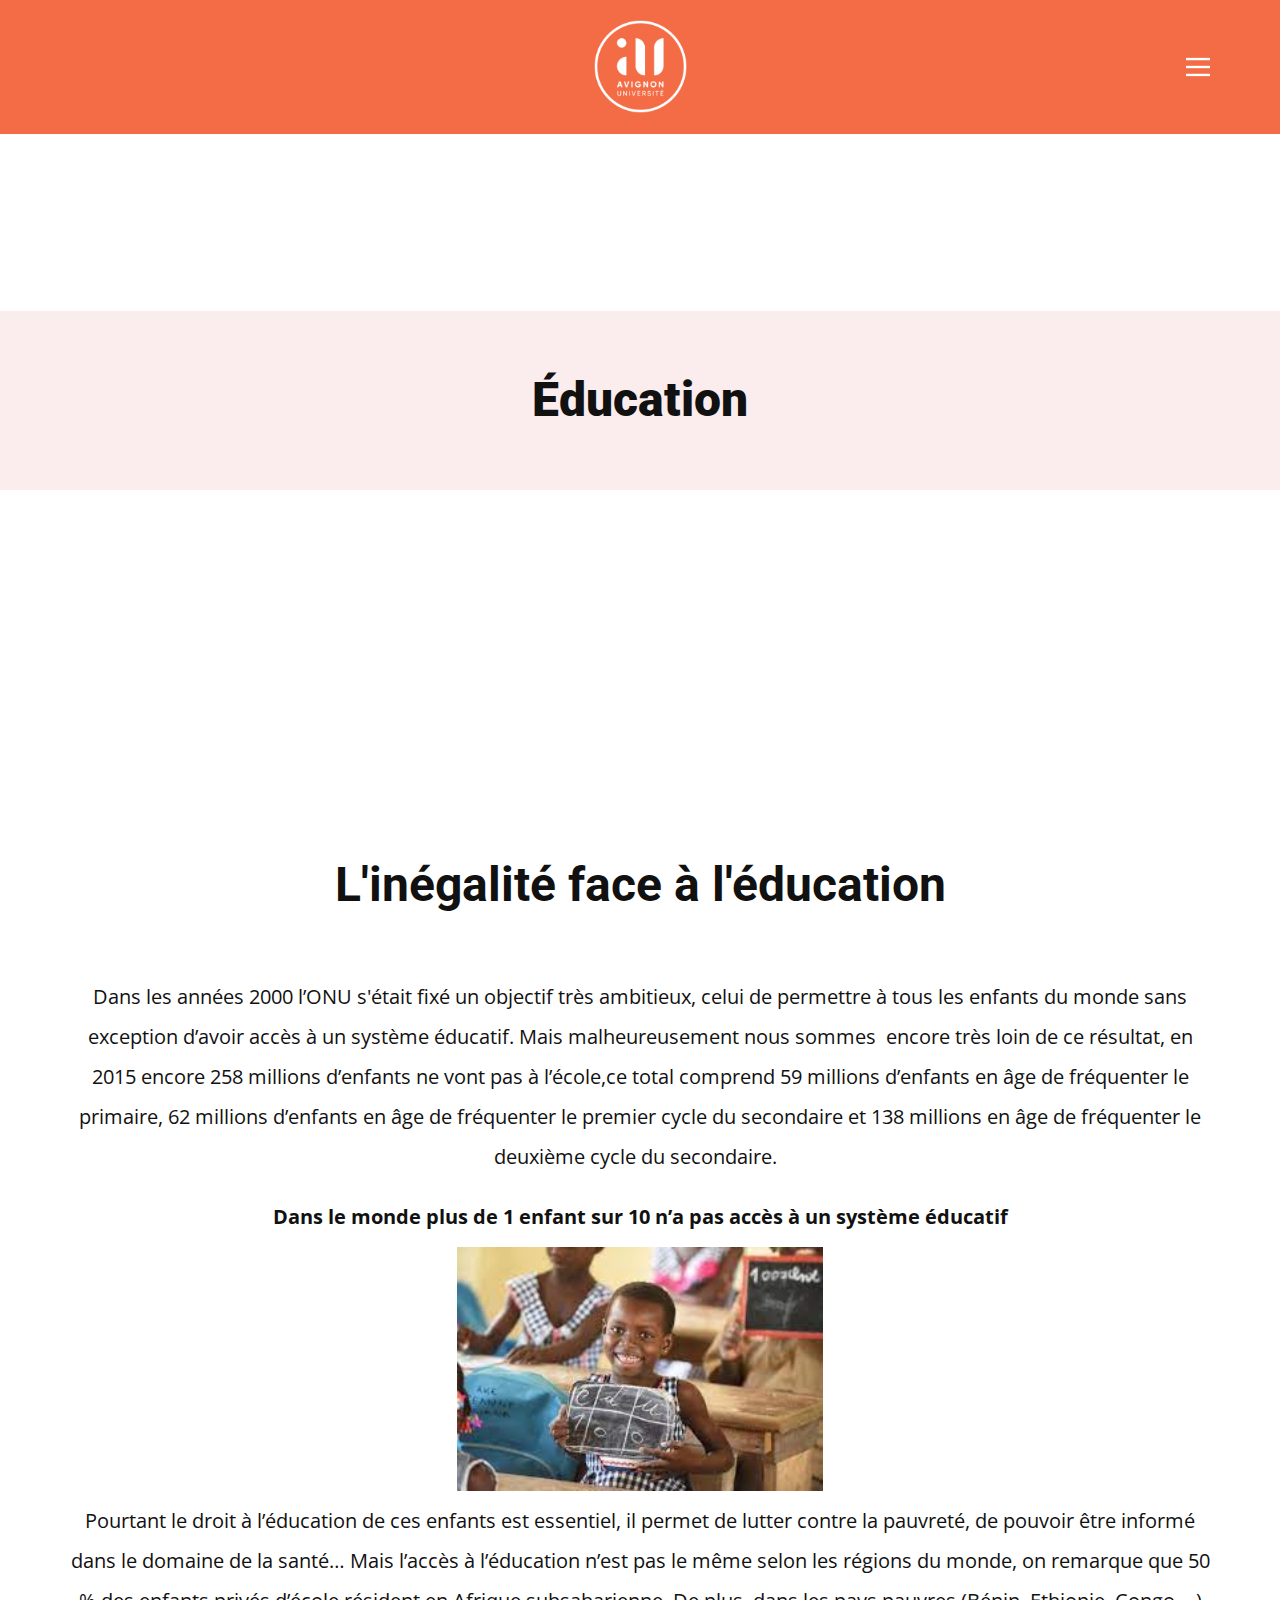
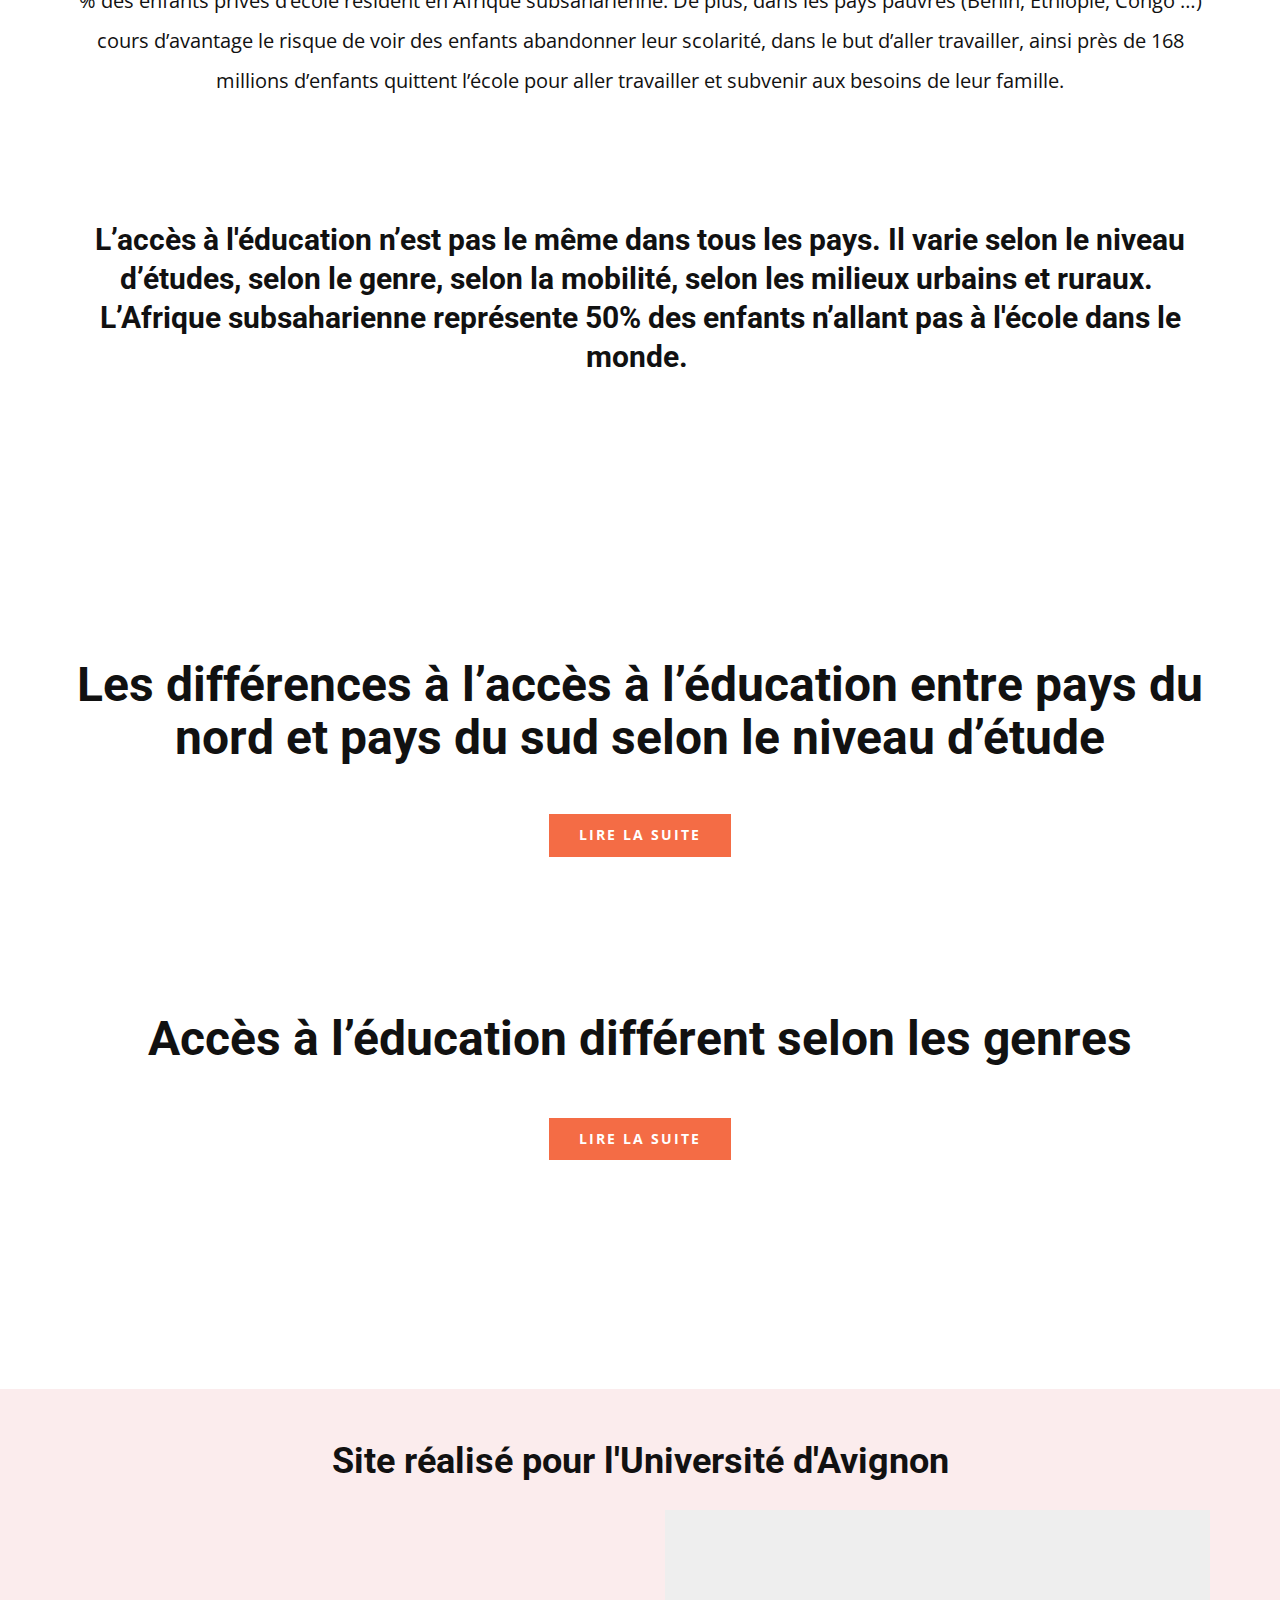
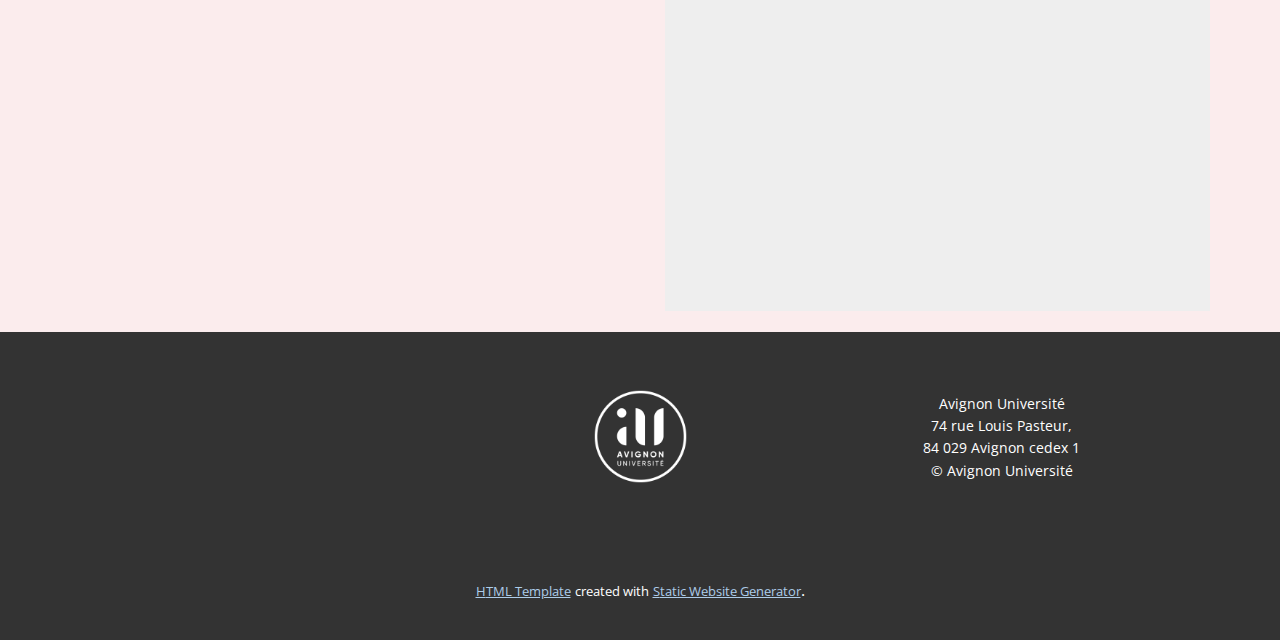
<file: index.html>
<!DOCTYPE html>
<html style="font-size: 16px;">
  <head>
    <meta name="viewport" content="width=device-width, initial-scale=1.0">
    <meta charset="utf-8">
    <meta name="keywords" content="Site réalisé pour l&amp;apos;Université d&amp;apos;Avignon">
    <meta name="description" content="">
    <meta name="page_type" content="np-template-header-footer-from-plugin">
    <title>Accueil</title>
    <link rel="stylesheet" href="nicepage.css" media="screen">
<link rel="stylesheet" href="Accueil.css" media="screen">
    <script class="u-script" type="text/javascript" src="jquery.js" defer=""></script>
    <script class="u-script" type="text/javascript" src="nicepage.js" defer=""></script>
    <meta name="generator" content="Nicepage 4.2.6, nicepage.com">
    <link id="u-theme-google-font" rel="stylesheet" href="https://fonts.googleapis.com/css?family=Roboto:100,100i,300,300i,400,400i,500,500i,700,700i,900,900i|Open+Sans:300,300i,400,400i,600,600i,700,700i,800,800i">
    
    
    
    
    
    
    
    
    
    
    
    <script type="application/ld+json">{
		"@context": "http://schema.org",
		"@type": "Organization",
		"name": "Site éducation",
		"logo": "images/logo_header_128x128.png"
}</script>
    <meta name="theme-color" content="#478ac9">
    <meta property="og:title" content="Accueil">
    <meta property="og:type" content="website">
  </head>
  <body data-home-page="Accueil.html" data-home-page-title="Accueil" class="u-body"><header class="u-clearfix u-custom-color-3 u-header u-sticky u-sticky-c0af u-header" id="sec-9c91"><div class="u-clearfix u-sheet u-sheet-1">
        <a href="https://nicepage.com" class="u-image u-logo u-image-1" data-image-width="150" data-image-height="150">
          <img src="images/logo_header_128x128.png" class="u-logo-image u-logo-image-1">
        </a>
        <nav class="u-align-left u-menu u-menu-dropdown u-nav-spacing-25 u-offcanvas u-menu-1" data-responsive-from="XL">
          <div class="menu-collapse">
            <a class="u-button-style u-custom-color-3 u-nav-link" href="#" style="font-size: calc(1em + 8px); background-image: none;">
              <svg class="u-svg-link" preserveAspectRatio="xMidYMin slice" viewBox="0 0 302 302" style=""><use xmlns:xlink="http://www.w3.org/1999/xlink" xlink:href="#svg-7b92"></use></svg>
              <svg xmlns="http://www.w3.org/2000/svg" xmlns:xlink="http://www.w3.org/1999/xlink" version="1.1" id="svg-7b92" x="0px" y="0px" viewBox="0 0 302 302" style="enable-background:new 0 0 302 302;" xml:space="preserve" class="u-svg-content"><g><rect y="36" width="302" height="30"></rect><rect y="236" width="302" height="30"></rect><rect y="136" width="302" height="30"></rect>
</g><g></g><g></g><g></g><g></g><g></g><g></g><g></g><g></g><g></g><g></g><g></g><g></g><g></g><g></g><g></g></svg>
            </a>
          </div>
          <div class="u-custom-menu u-nav-container">
            <ul class="u-nav u-unstyled u-nav-1"><li class="u-nav-item"><a class="u-button-style u-nav-link u-text-active-palette-1-base u-text-hover-palette-2-base" href="Accueil.html" style="padding: 10px 20px;">Accueil</a>
</li><li class="u-nav-item"><a class="u-button-style u-nav-link u-text-active-palette-1-base u-text-hover-palette-2-base" href="Selon-le-niveau-scolaire.html" style="padding: 10px 20px;">Selon le niveau scolaire</a>
</li><li class="u-nav-item"><a class="u-button-style u-nav-link u-text-active-palette-1-base u-text-hover-palette-2-base" href="Selon-le-genre.html" style="padding: 10px 20px;">Selon le genre</a>
</li></ul>
          </div>
          <div class="u-custom-menu u-nav-container-collapse">
            <div class="u-align-center u-black u-container-style u-inner-container-layout u-opacity u-opacity-95 u-sidenav">
              <div class="u-inner-container-layout u-sidenav-overflow">
                <div class="u-menu-close"></div>
                <ul class="u-align-center u-nav u-popupmenu-items u-unstyled u-nav-2"><li class="u-nav-item"><a class="u-button-style u-nav-link" href="Accueil.html" style="padding: 10px 20px;">Accueil</a>
</li><li class="u-nav-item"><a class="u-button-style u-nav-link" href="Selon-le-niveau-scolaire.html" style="padding: 10px 20px;">Selon le niveau scolaire</a>
</li><li class="u-nav-item"><a class="u-button-style u-nav-link" href="Selon-le-genre.html" style="padding: 10px 20px;">Selon le genre</a>
</li></ul>
              </div>
            </div>
            <div class="u-black u-menu-overlay u-opacity u-opacity-70"></div>
          </div>
        </nav>
      </div></header>
    <section class="u-align-center u-clearfix u-section-1" id="sec-5a09">
      <div class="u-align-left u-clearfix u-sheet u-sheet-1"></div>
    </section>
    <section class="u-align-center u-clearfix u-palette-2-light-3 u-section-2" id="sec-58b0">
      <div class="u-clearfix u-sheet u-sheet-1">
        <h1 class="u-text u-text-default u-text-1">Éducation</h1>
      </div>
    </section>
    <section class="u-align-center u-clearfix u-section-3" id="sec-3bf3">
      <div class="u-align-left u-clearfix u-sheet u-sheet-1"></div>
    </section>
    <section class="u-clearfix u-section-4" id="sec-ad11">
      <div class="u-clearfix u-sheet u-valign-middle u-sheet-1">
        <div class="fr-view u-align-left u-clearfix u-rich-text u-text u-text-1">
          <h1 style="text-align: center;">
            <span style="font-weight: 700;">L'inégalité face à l'éducation</span>
          </h1>
          <p>
            <br>
          </p>
          <p style="text-align: center;">
            <span style="line-height: 2.0;">
              <span style="font-size: 1.25rem;">Dans les années 2000 l’ONU s'était fixé un objectif très ambitieux, celui de permettre à tous les enfants du monde sans exception d’avoir accès à un système éducatif. Mais malheureusement nous sommes &nbsp;encore très loin de ce résultat, en 2015 encore 258 millions d’enfants ne vont pas à l’école,ce total comprend 59 millions d’enfants en âge de fréquenter le primaire, 62 millions d’enfants en âge de fréquenter le premier cycle du secondaire et 138 millions en âge de fréquenter le deuxième cycle du secondaire. &nbsp;</span>
            </span>
          </p>
          <p style="text-align: center;">
            <span style="line-height: 2.0;">
              <span style="font-size: 1.25rem; font-weight: 700;">Dans le monde plus de 1 enfant sur 10 n’a pas accès à un système éducatif</span>
              <img align="center" style="width: 366px;" class="fr-dib fr-fic" src="images/tlchargement1.jpg" width="275">
              <span style="font-size: 1.25rem;">Pourtant le droit à l’éducation de ces enfants est essentiel, il permet de lutter contre la pauvreté, de pouvoir être informé dans le domaine de la santé… Mais l’accès à l’éducation n’est pas le même selon les régions du monde, on remarque que 50 % des enfants privés d’école résident en Afrique subsaharienne. De plus, dans les pays pauvres (Bénin, Ethiopie, Congo …) cours d’avantage le risque de voir des enfants abandonner leur scolarité, dans le but d’aller travailler, ainsi près de 168 millions d’enfants quittent l’école pour aller travailler et subvenir aux besoins de leur famille.</span>
            </span>
          </p>
        </div>
      </div>
    </section>
    <section class="u-align-center u-clearfix u-section-5" id="sec-a82f">
      <div class="u-clearfix u-sheet u-valign-middle u-sheet-1">
        <h2 class="u-text u-text-1"><b>L’accès à l'éducation n’est pas le même dans tous les pays. Il varie selon le niveau d’études, selon le genre, selon la mobilité, selon les milieux urbains et ruraux.&nbsp; L’Afrique subsaharienne représente 50% des enfants n’allant pas à l'école dans le monde.&nbsp;</b>
        </h2>
      </div>
    </section>
    <section class="u-align-center u-clearfix u-section-6" id="carousel_c28c">
      <div class="u-align-left u-clearfix u-sheet u-sheet-1"></div>
    </section>
    <section class="u-align-center u-clearfix u-section-7" id="sec-41ff">
      <div class="u-clearfix u-sheet u-sheet-1">
        <h2 class="u-text u-text-default u-text-1">Les différences à l’accès à l’éducation entre pays du nord et pays du sud selon le niveau d’étude</h2>
        <a href="Selon-le-niveau-scolaire.html" data-page-id="67825370" class="u-border-none u-btn u-button-style u-custom-color-3 u-btn-1">Lire LA SUITE<br>
        </a>
      </div>
    </section>
    <section class="u-align-center u-clearfix u-section-8" id="sec-b5c5">
      <div class="u-align-center u-clearfix u-sheet u-sheet-1">
        <h2 class="u-text u-text-default u-text-1"><b>Accès à l’éducation différent selon les genres</b>
        </h2>
        <a href="Selon-le-genre.html" data-page-id="603114558" class="u-border-none u-btn u-button-style u-custom-color-3 u-btn-1">Lire LA SUITE</a>
      </div>
    </section>
    <section class="u-align-center u-clearfix u-section-9" id="carousel_87d1">
      <div class="u-align-left u-clearfix u-sheet u-sheet-1"></div>
    </section>
    <section class="u-clearfix u-palette-2-light-3 u-section-10" id="sec-7425">
      <div class="u-clearfix u-sheet u-sheet-1">
        <h2 class="u-text u-text-default u-text-1">Site réalisé pour l'Université d'Avignon</h2>
        <div class="u-clearfix u-expanded-width u-gutter-50 u-layout-wrap u-layout-wrap-1">
          <div class="u-layout">
            <div class="u-layout-row">
              <div class="u-align-left u-container-style u-layout-cell u-left-cell u-size-30 u-layout-cell-1">
                <div class="u-container-layout u-valign-middle u-container-layout-1">
                  <div class="u-video u-video-1">
                    <div class="embed-responsive embed-responsive-1">
                      <iframe style="position: absolute;top: 0;left: 0;width: 100%;height: 100%;" class="embed-responsive-item" src="https://www.youtube.com/embed/bN5tSTviTP4?mute=0&amp;showinfo=0&amp;controls=0&amp;start=0" frameborder="0" allowfullscreen=""></iframe>
                    </div>
                  </div>
                </div>
              </div>
              <div class="u-align-left u-container-style u-layout-cell u-right-cell u-size-30 u-layout-cell-2" src="">
                <div class="u-container-layout u-container-layout-2">
                  <div class="u-expanded u-grey-light-2 u-map">
                    <div class="embed-responsive">
                      <iframe class="embed-responsive-item" src="https://www.google.com/maps/embed?pb=!1m18!1m12!1m3!1d2872.462494919307!2d4.813791515507416!3d43.94979657911228!2m3!1f0!2f0!3f0!3m2!1i1024!2i768!4f13.1!3m3!1m2!1s0x12b5ec7a29432ec1%3A0x8f074f62b3e4b863!2sAvignon%20Universit%C3%A9%20-%20Campus%20Hannah%20Arendt!5e0!3m2!1sfr!2sfr!4v1641251239706!5m2!1sfr!2sfr" data-map="[base64]"></iframe>
                    </div>
                  </div>
                </div>
              </div>
            </div>
          </div>
        </div>
      </div>
    </section>
    
    
    <footer class="u-align-center u-clearfix u-footer u-grey-80 u-footer" id="sec-92f5"><div class="u-clearfix u-sheet u-sheet-1">
        <a href="https://nicepage.com" class="u-image u-logo u-image-1" data-image-width="150" data-image-height="150">
          <img src="images/logo_header_128x128.png" class="u-logo-image u-logo-image-1">
        </a>
        <p class="u-small-text u-text u-text-variant u-text-1"> Avignon Université<br>74 rue Louis Pasteur,<br>84 029 Avignon cedex 1<br>© Avignon Université
        </p>
      </div></footer>
    <section class="u-backlink u-clearfix u-grey-80">
      <a class="u-link" href="https://nicepage.com/html-templates" target="_blank">
        <span>HTML Template</span>
      </a>
      <p class="u-text">
        <span>created with</span>
      </p>
      <a class="u-link" href="https://nicepage.com/static-site-generator" target="_blank">
        <span>Static Website Generator</span>
      </a>. 
    </section>
  </body>
</html>
</file>
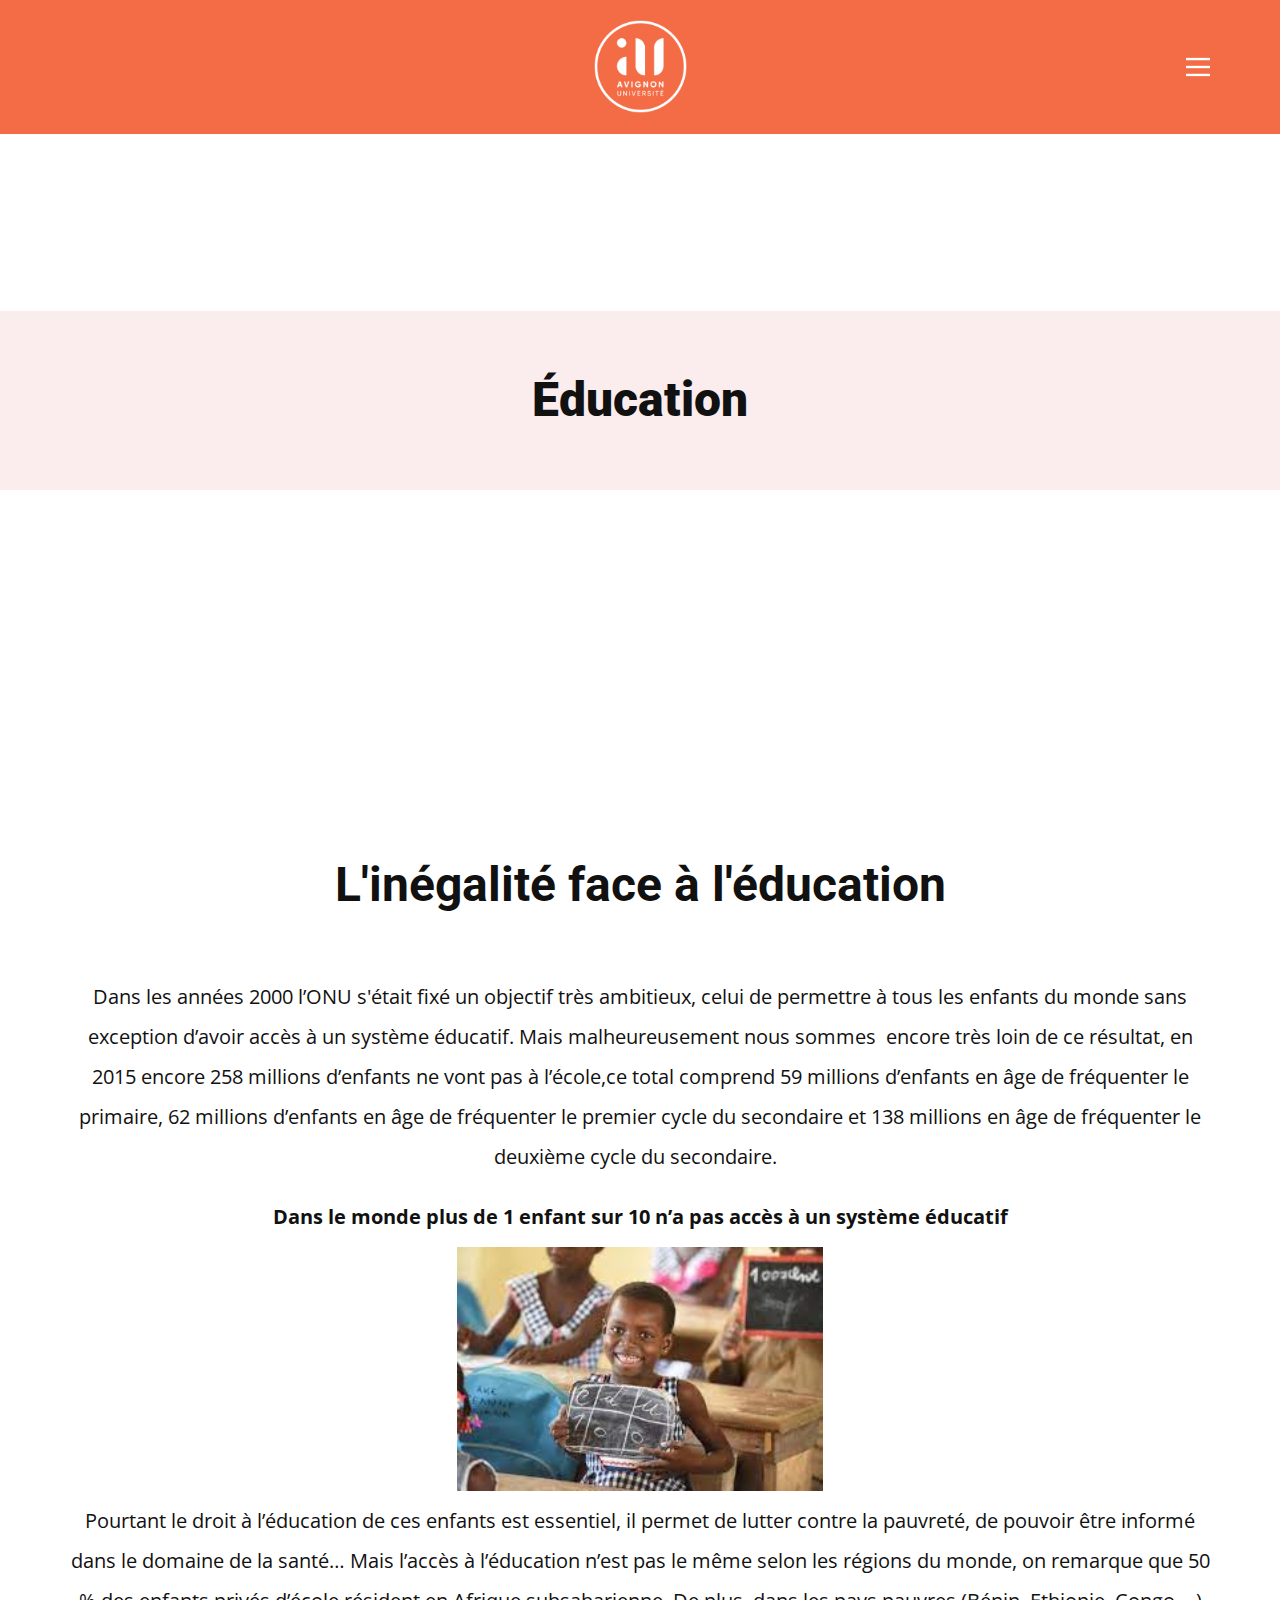
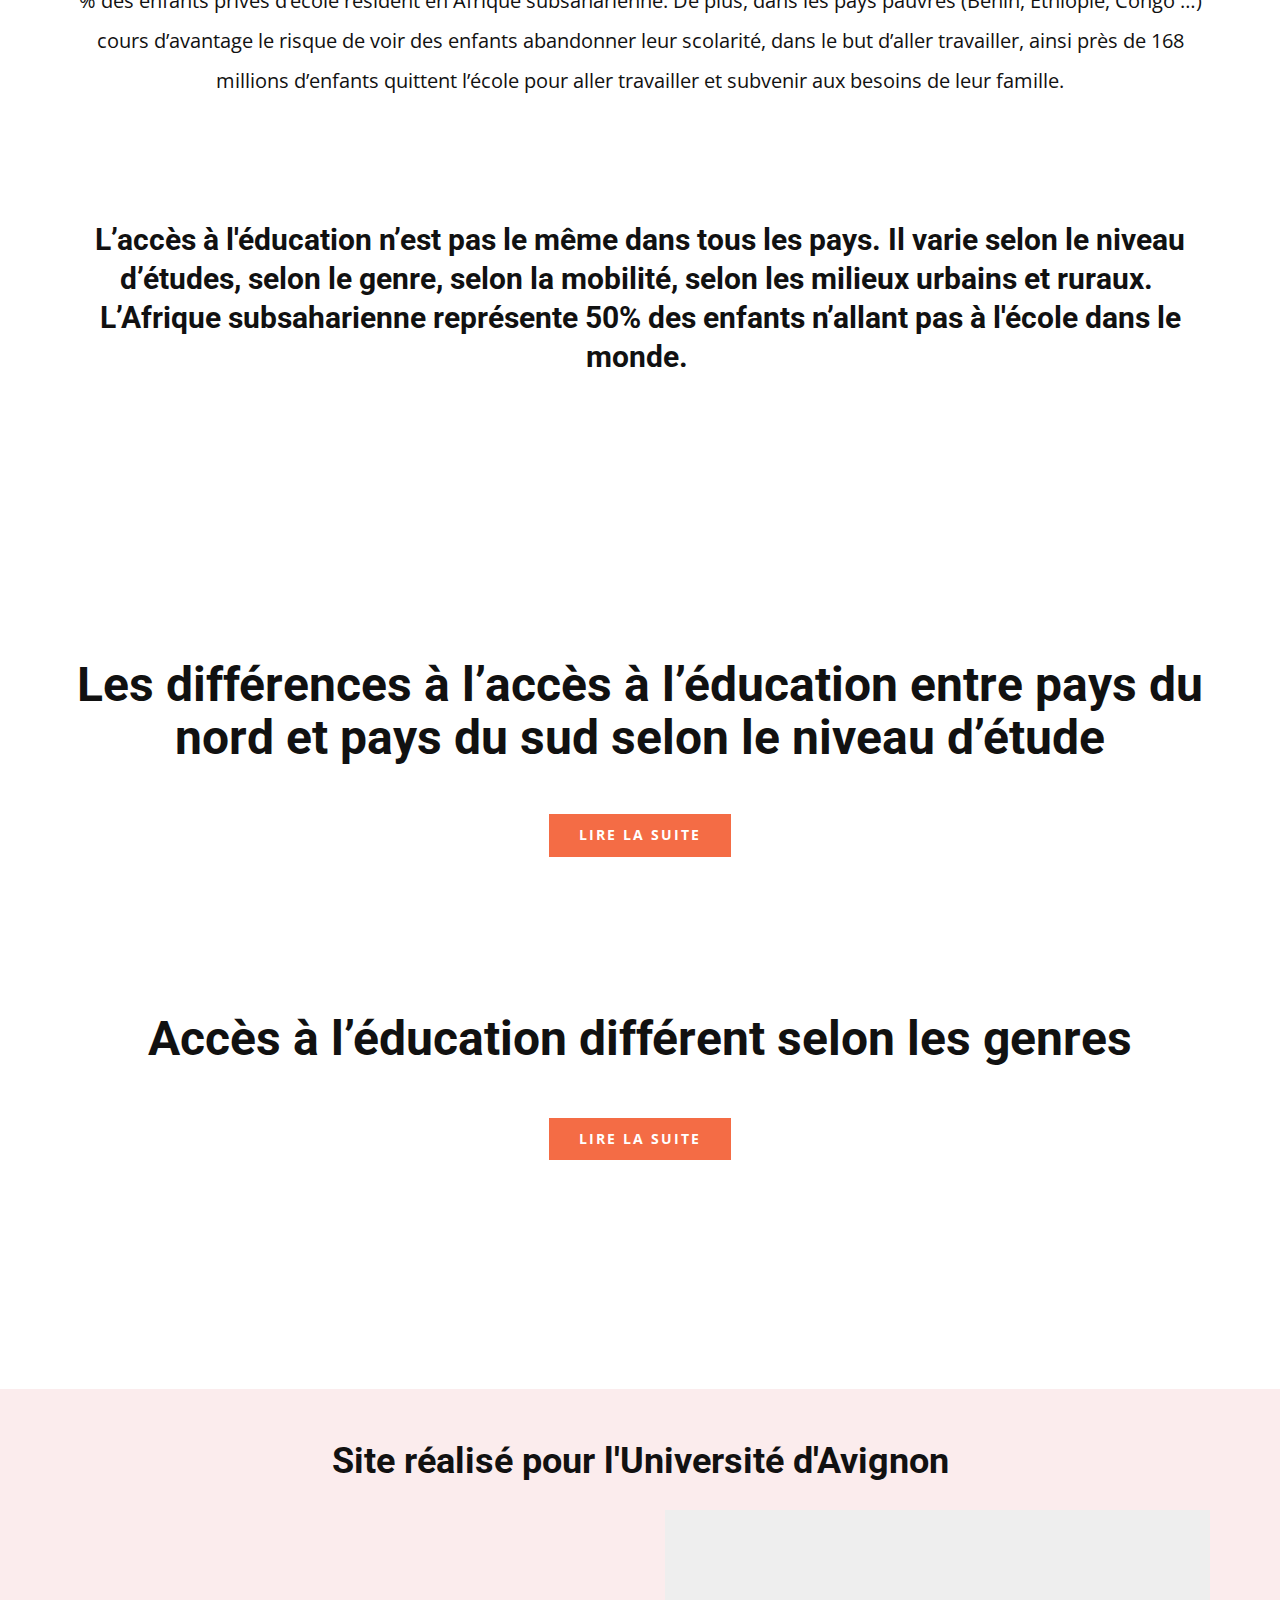
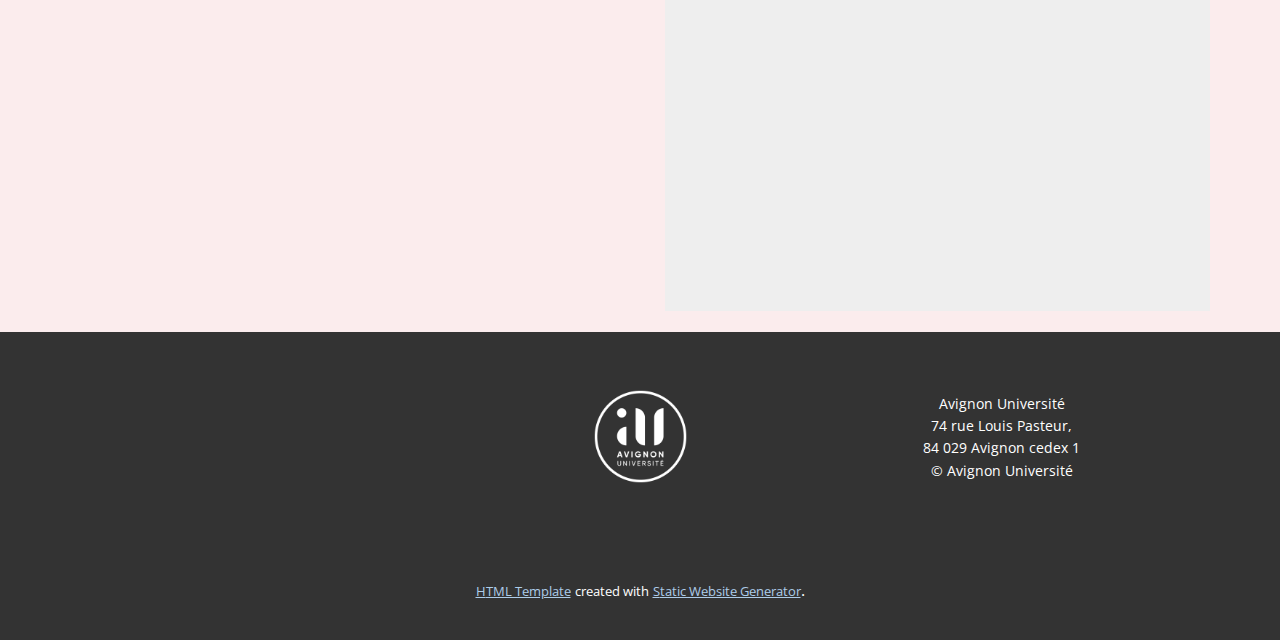
<file: Accueil.html>
<!DOCTYPE html>
<html style="font-size: 16px;">
  <head>
    <meta name="viewport" content="width=device-width, initial-scale=1.0">
    <meta charset="utf-8">
    <meta name="keywords" content="Site réalisé pour l&amp;apos;Université d&amp;apos;Avignon">
    <meta name="description" content="">
    <meta name="page_type" content="np-template-header-footer-from-plugin">
    <title>Accueil</title>
    <link rel="stylesheet" href="nicepage.css" media="screen">
<link rel="stylesheet" href="Accueil.css" media="screen">
    <script class="u-script" type="text/javascript" src="jquery.js" defer=""></script>
    <script class="u-script" type="text/javascript" src="nicepage.js" defer=""></script>
    <meta name="generator" content="Nicepage 4.2.6, nicepage.com">
    <link id="u-theme-google-font" rel="stylesheet" href="https://fonts.googleapis.com/css?family=Roboto:100,100i,300,300i,400,400i,500,500i,700,700i,900,900i|Open+Sans:300,300i,400,400i,600,600i,700,700i,800,800i">
    
    
    
    
    
    
    
    
    
    
    
    <script type="application/ld+json">{
		"@context": "http://schema.org",
		"@type": "Organization",
		"name": "Site éducation",
		"logo": "images/logo_header_128x128.png"
}</script>
    <meta name="theme-color" content="#478ac9">
    <meta property="og:title" content="Accueil">
    <meta property="og:type" content="website">
  </head>
  <body class="u-body"><header class="u-clearfix u-custom-color-3 u-header u-sticky u-sticky-c0af u-header" id="sec-9c91"><div class="u-clearfix u-sheet u-sheet-1">
        <a href="https://nicepage.com" class="u-image u-logo u-image-1" data-image-width="150" data-image-height="150">
          <img src="images/logo_header_128x128.png" class="u-logo-image u-logo-image-1">
        </a>
        <nav class="u-align-left u-menu u-menu-dropdown u-nav-spacing-25 u-offcanvas u-menu-1" data-responsive-from="XL">
          <div class="menu-collapse">
            <a class="u-button-style u-custom-color-3 u-nav-link" href="#" style="font-size: calc(1em + 8px); background-image: none;">
              <svg class="u-svg-link" preserveAspectRatio="xMidYMin slice" viewBox="0 0 302 302" style=""><use xmlns:xlink="http://www.w3.org/1999/xlink" xlink:href="#svg-7b92"></use></svg>
              <svg xmlns="http://www.w3.org/2000/svg" xmlns:xlink="http://www.w3.org/1999/xlink" version="1.1" id="svg-7b92" x="0px" y="0px" viewBox="0 0 302 302" style="enable-background:new 0 0 302 302;" xml:space="preserve" class="u-svg-content"><g><rect y="36" width="302" height="30"></rect><rect y="236" width="302" height="30"></rect><rect y="136" width="302" height="30"></rect>
</g><g></g><g></g><g></g><g></g><g></g><g></g><g></g><g></g><g></g><g></g><g></g><g></g><g></g><g></g><g></g></svg>
            </a>
          </div>
          <div class="u-custom-menu u-nav-container">
            <ul class="u-nav u-unstyled u-nav-1"><li class="u-nav-item"><a class="u-button-style u-nav-link u-text-active-palette-1-base u-text-hover-palette-2-base" href="Accueil.html" style="padding: 10px 20px;">Accueil</a>
</li><li class="u-nav-item"><a class="u-button-style u-nav-link u-text-active-palette-1-base u-text-hover-palette-2-base" href="Selon-le-niveau-scolaire.html" style="padding: 10px 20px;">Selon le niveau scolaire</a>
</li><li class="u-nav-item"><a class="u-button-style u-nav-link u-text-active-palette-1-base u-text-hover-palette-2-base" href="Selon-le-genre.html" style="padding: 10px 20px;">Selon le genre</a>
</li></ul>
          </div>
          <div class="u-custom-menu u-nav-container-collapse">
            <div class="u-align-center u-black u-container-style u-inner-container-layout u-opacity u-opacity-95 u-sidenav">
              <div class="u-inner-container-layout u-sidenav-overflow">
                <div class="u-menu-close"></div>
                <ul class="u-align-center u-nav u-popupmenu-items u-unstyled u-nav-2"><li class="u-nav-item"><a class="u-button-style u-nav-link" href="Accueil.html" style="padding: 10px 20px;">Accueil</a>
</li><li class="u-nav-item"><a class="u-button-style u-nav-link" href="Selon-le-niveau-scolaire.html" style="padding: 10px 20px;">Selon le niveau scolaire</a>
</li><li class="u-nav-item"><a class="u-button-style u-nav-link" href="Selon-le-genre.html" style="padding: 10px 20px;">Selon le genre</a>
</li></ul>
              </div>
            </div>
            <div class="u-black u-menu-overlay u-opacity u-opacity-70"></div>
          </div>
        </nav>
      </div></header>
    <section class="u-align-center u-clearfix u-section-1" id="sec-5a09">
      <div class="u-align-left u-clearfix u-sheet u-sheet-1"></div>
    </section>
    <section class="u-align-center u-clearfix u-palette-2-light-3 u-section-2" id="sec-58b0">
      <div class="u-clearfix u-sheet u-sheet-1">
        <h1 class="u-text u-text-default u-text-1">Éducation</h1>
      </div>
    </section>
    <section class="u-align-center u-clearfix u-section-3" id="sec-3bf3">
      <div class="u-align-left u-clearfix u-sheet u-sheet-1"></div>
    </section>
    <section class="u-clearfix u-section-4" id="sec-ad11">
      <div class="u-clearfix u-sheet u-valign-middle u-sheet-1">
        <div class="fr-view u-align-left u-clearfix u-rich-text u-text u-text-1">
          <h1 style="text-align: center;">
            <span style="font-weight: 700;">L'inégalité face à l'éducation</span>
          </h1>
          <p>
            <br>
          </p>
          <p style="text-align: center;">
            <span style="line-height: 2.0;">
              <span style="font-size: 1.25rem;">Dans les années 2000 l’ONU s'était fixé un objectif très ambitieux, celui de permettre à tous les enfants du monde sans exception d’avoir accès à un système éducatif. Mais malheureusement nous sommes &nbsp;encore très loin de ce résultat, en 2015 encore 258 millions d’enfants ne vont pas à l’école,ce total comprend 59 millions d’enfants en âge de fréquenter le primaire, 62 millions d’enfants en âge de fréquenter le premier cycle du secondaire et 138 millions en âge de fréquenter le deuxième cycle du secondaire. &nbsp;</span>
            </span>
          </p>
          <p style="text-align: center;">
            <span style="line-height: 2.0;">
              <span style="font-size: 1.25rem; font-weight: 700;">Dans le monde plus de 1 enfant sur 10 n’a pas accès à un système éducatif</span>
              <img align="center" style="width: 366px;" class="fr-dib fr-fic" src="images/tlchargement1.jpg" width="275">
              <span style="font-size: 1.25rem;">Pourtant le droit à l’éducation de ces enfants est essentiel, il permet de lutter contre la pauvreté, de pouvoir être informé dans le domaine de la santé… Mais l’accès à l’éducation n’est pas le même selon les régions du monde, on remarque que 50 % des enfants privés d’école résident en Afrique subsaharienne. De plus, dans les pays pauvres (Bénin, Ethiopie, Congo …) cours d’avantage le risque de voir des enfants abandonner leur scolarité, dans le but d’aller travailler, ainsi près de 168 millions d’enfants quittent l’école pour aller travailler et subvenir aux besoins de leur famille.</span>
            </span>
          </p>
        </div>
      </div>
    </section>
    <section class="u-align-center u-clearfix u-section-5" id="sec-a82f">
      <div class="u-clearfix u-sheet u-valign-middle u-sheet-1">
        <h2 class="u-text u-text-1"><b>L’accès à l'éducation n’est pas le même dans tous les pays. Il varie selon le niveau d’études, selon le genre, selon la mobilité, selon les milieux urbains et ruraux.&nbsp; L’Afrique subsaharienne représente 50% des enfants n’allant pas à l'école dans le monde.&nbsp;</b>
        </h2>
      </div>
    </section>
    <section class="u-align-center u-clearfix u-section-6" id="carousel_c28c">
      <div class="u-align-left u-clearfix u-sheet u-sheet-1"></div>
    </section>
    <section class="u-align-center u-clearfix u-section-7" id="sec-41ff">
      <div class="u-clearfix u-sheet u-sheet-1">
        <h2 class="u-text u-text-default u-text-1">Les différences à l’accès à l’éducation entre pays du nord et pays du sud selon le niveau d’étude</h2>
        <a href="Selon-le-niveau-scolaire.html" data-page-id="67825370" class="u-border-none u-btn u-button-style u-custom-color-3 u-btn-1">Lire LA SUITE<br>
        </a>
      </div>
    </section>
    <section class="u-align-center u-clearfix u-section-8" id="sec-b5c5">
      <div class="u-align-center u-clearfix u-sheet u-sheet-1">
        <h2 class="u-text u-text-default u-text-1"><b>Accès à l’éducation différent selon les genres</b>
        </h2>
        <a href="Selon-le-genre.html" data-page-id="603114558" class="u-border-none u-btn u-button-style u-custom-color-3 u-btn-1">Lire LA SUITE</a>
      </div>
    </section>
    <section class="u-align-center u-clearfix u-section-9" id="carousel_87d1">
      <div class="u-align-left u-clearfix u-sheet u-sheet-1"></div>
    </section>
    <section class="u-clearfix u-palette-2-light-3 u-section-10" id="sec-7425">
      <div class="u-clearfix u-sheet u-sheet-1">
        <h2 class="u-text u-text-default u-text-1">Site réalisé pour l'Université d'Avignon</h2>
        <div class="u-clearfix u-expanded-width u-gutter-50 u-layout-wrap u-layout-wrap-1">
          <div class="u-layout">
            <div class="u-layout-row">
              <div class="u-align-left u-container-style u-layout-cell u-left-cell u-size-30 u-layout-cell-1">
                <div class="u-container-layout u-valign-middle u-container-layout-1">
                  <div class="u-video u-video-1">
                    <div class="embed-responsive embed-responsive-1">
                      <iframe style="position: absolute;top: 0;left: 0;width: 100%;height: 100%;" class="embed-responsive-item" src="https://www.youtube.com/embed/bN5tSTviTP4?mute=0&amp;showinfo=0&amp;controls=0&amp;start=0" frameborder="0" allowfullscreen=""></iframe>
                    </div>
                  </div>
                </div>
              </div>
              <div class="u-align-left u-container-style u-layout-cell u-right-cell u-size-30 u-layout-cell-2" src="">
                <div class="u-container-layout u-container-layout-2">
                  <div class="u-expanded u-grey-light-2 u-map">
                    <div class="embed-responsive">
                      <iframe class="embed-responsive-item" src="https://www.google.com/maps/embed?pb=!1m18!1m12!1m3!1d2872.462494919307!2d4.813791515507416!3d43.94979657911228!2m3!1f0!2f0!3f0!3m2!1i1024!2i768!4f13.1!3m3!1m2!1s0x12b5ec7a29432ec1%3A0x8f074f62b3e4b863!2sAvignon%20Universit%C3%A9%20-%20Campus%20Hannah%20Arendt!5e0!3m2!1sfr!2sfr!4v1641251239706!5m2!1sfr!2sfr" data-map="[base64]"></iframe>
                    </div>
                  </div>
                </div>
              </div>
            </div>
          </div>
        </div>
      </div>
    </section>
    
    
    <footer class="u-align-center u-clearfix u-footer u-grey-80 u-footer" id="sec-92f5"><div class="u-clearfix u-sheet u-sheet-1">
        <a href="https://nicepage.com" class="u-image u-logo u-image-1" data-image-width="150" data-image-height="150">
          <img src="images/logo_header_128x128.png" class="u-logo-image u-logo-image-1">
        </a>
        <p class="u-small-text u-text u-text-variant u-text-1"> Avignon Université<br>74 rue Louis Pasteur,<br>84 029 Avignon cedex 1<br>© Avignon Université
        </p>
      </div></footer>
    <section class="u-backlink u-clearfix u-grey-80">
      <a class="u-link" href="https://nicepage.com/html-templates" target="_blank">
        <span>HTML Template</span>
      </a>
      <p class="u-text">
        <span>created with</span>
      </p>
      <a class="u-link" href="https://nicepage.com/static-site-generator" target="_blank">
        <span>Static Website Generator</span>
      </a>. 
    </section>
  </body>
</html>
</file>
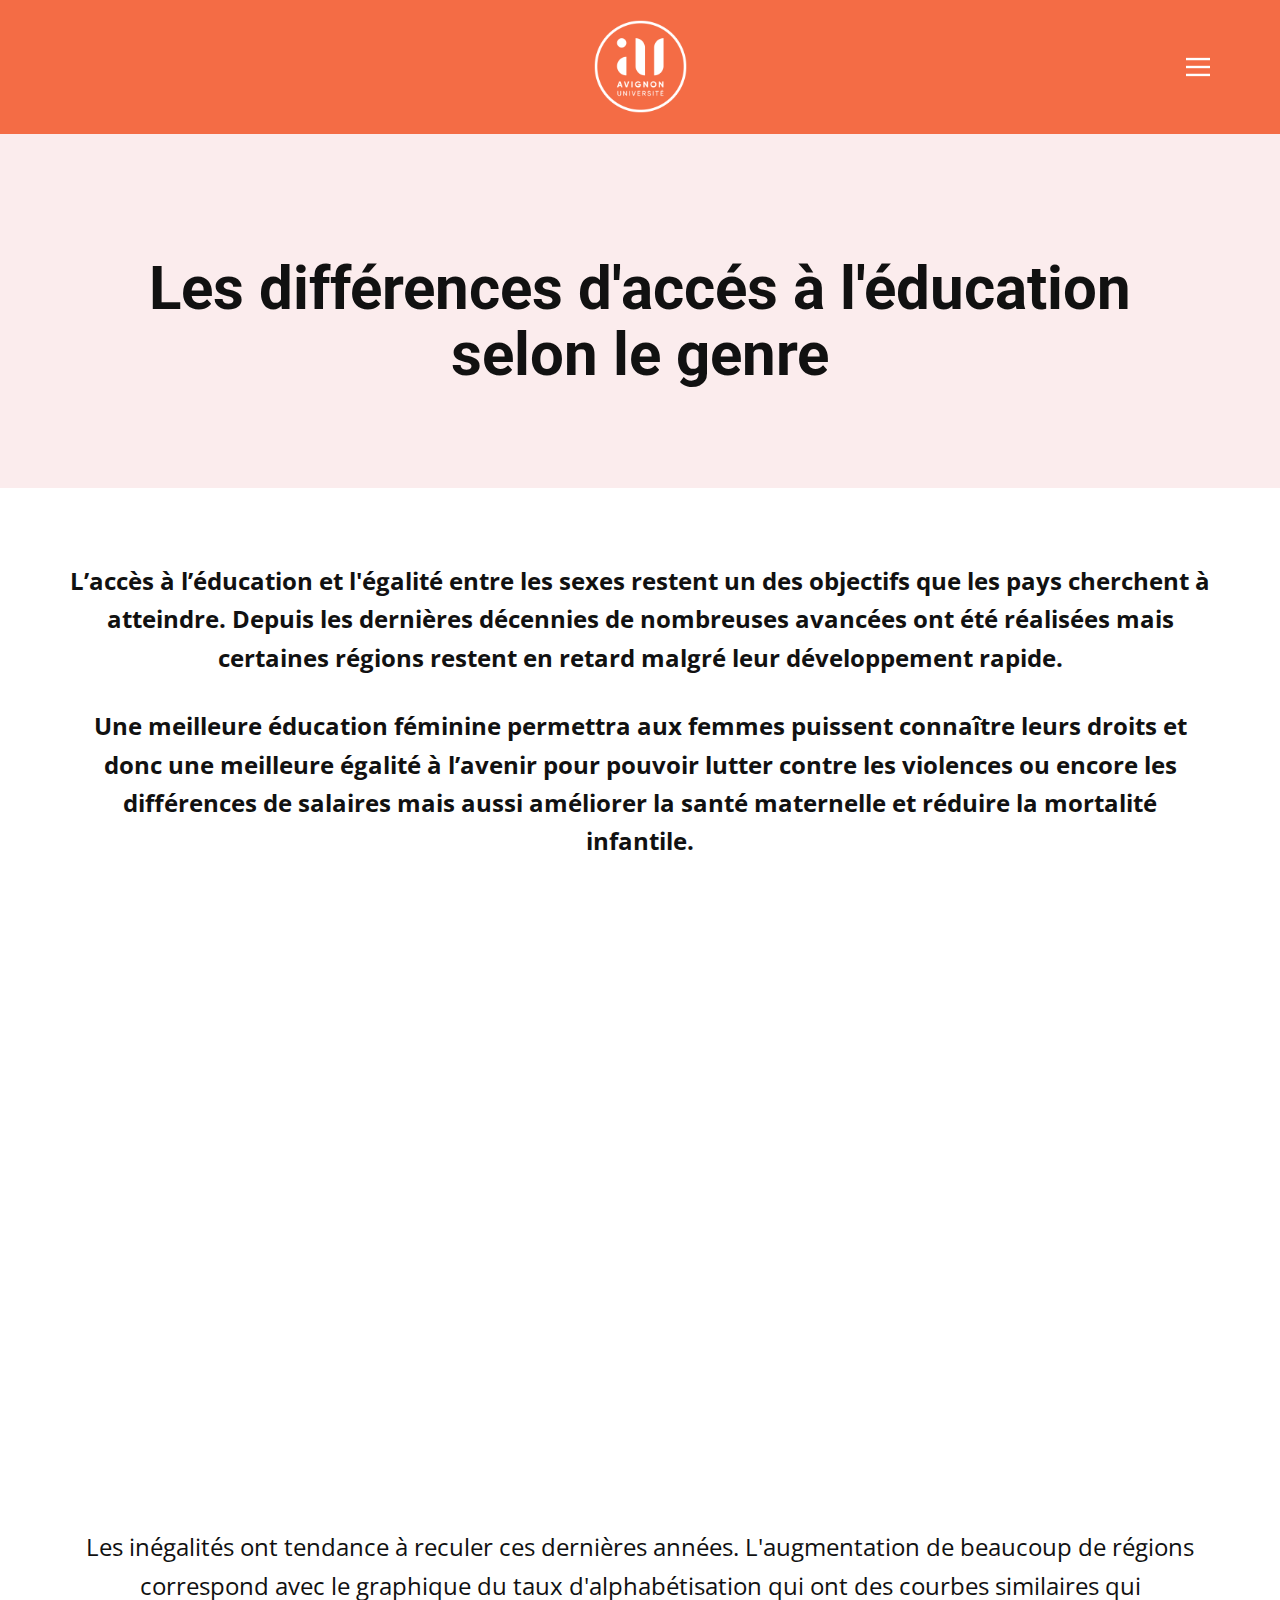
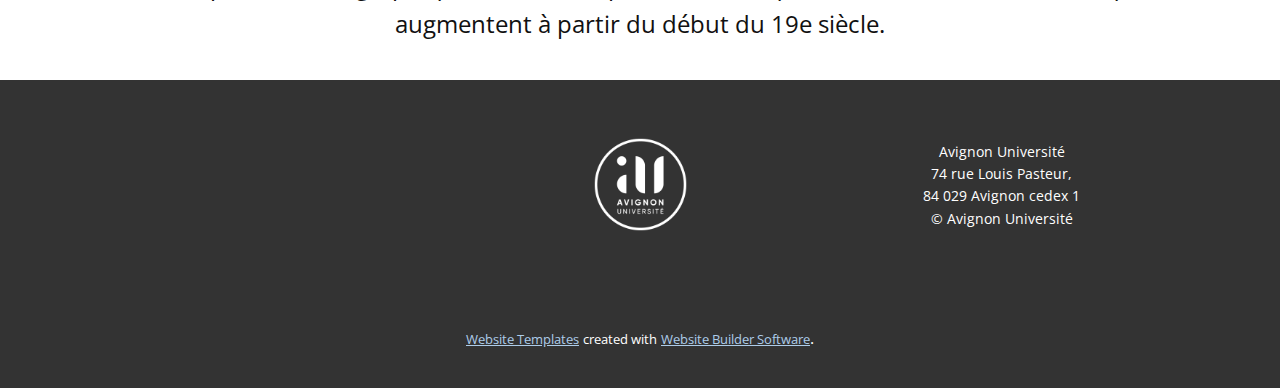
<file: Selon-le-genre.html>
<!DOCTYPE html>
<html style="font-size: 16px;">
  <head>
    <meta name="viewport" content="width=device-width, initial-scale=1.0">
    <meta charset="utf-8">
    <meta name="keywords" content="Selon les genres">
    <meta name="description" content="">
    <meta name="page_type" content="np-template-header-footer-from-plugin">
    <title>Selon le genre</title>
    <link rel="stylesheet" href="nicepage.css" media="screen">
<link rel="stylesheet" href="Selon-le-genre.css" media="screen">
    <script class="u-script" type="text/javascript" src="jquery.js" defer=""></script>
    <script class="u-script" type="text/javascript" src="nicepage.js" defer=""></script>
    <meta name="generator" content="Nicepage 4.2.6, nicepage.com">
    <link id="u-theme-google-font" rel="stylesheet" href="https://fonts.googleapis.com/css?family=Roboto:100,100i,300,300i,400,400i,500,500i,700,700i,900,900i|Open+Sans:300,300i,400,400i,600,600i,700,700i,800,800i">
    
    
    
    <script type="application/ld+json">{
		"@context": "http://schema.org",
		"@type": "Organization",
		"name": "Site éducation",
		"logo": "images/logo_header_128x128.png"
}</script>
    <meta name="theme-color" content="#478ac9">
    <meta property="og:title" content="Selon le genre">
    <meta property="og:type" content="website">
  </head>
  <body class="u-body"><header class="u-clearfix u-custom-color-3 u-header u-sticky u-sticky-c0af u-header" id="sec-9c91"><div class="u-clearfix u-sheet u-sheet-1">
        <a href="https://nicepage.com" class="u-image u-logo u-image-1" data-image-width="150" data-image-height="150">
          <img src="images/logo_header_128x128.png" class="u-logo-image u-logo-image-1">
        </a>
        <nav class="u-align-left u-menu u-menu-dropdown u-nav-spacing-25 u-offcanvas u-menu-1" data-responsive-from="XL">
          <div class="menu-collapse">
            <a class="u-button-style u-custom-color-3 u-nav-link" href="#" style="font-size: calc(1em + 8px); background-image: none;">
              <svg class="u-svg-link" preserveAspectRatio="xMidYMin slice" viewBox="0 0 302 302" style=""><use xmlns:xlink="http://www.w3.org/1999/xlink" xlink:href="#svg-7b92"></use></svg>
              <svg xmlns="http://www.w3.org/2000/svg" xmlns:xlink="http://www.w3.org/1999/xlink" version="1.1" id="svg-7b92" x="0px" y="0px" viewBox="0 0 302 302" style="enable-background:new 0 0 302 302;" xml:space="preserve" class="u-svg-content"><g><rect y="36" width="302" height="30"></rect><rect y="236" width="302" height="30"></rect><rect y="136" width="302" height="30"></rect>
</g><g></g><g></g><g></g><g></g><g></g><g></g><g></g><g></g><g></g><g></g><g></g><g></g><g></g><g></g><g></g></svg>
            </a>
          </div>
          <div class="u-custom-menu u-nav-container">
            <ul class="u-nav u-unstyled u-nav-1"><li class="u-nav-item"><a class="u-button-style u-nav-link u-text-active-palette-1-base u-text-hover-palette-2-base" href="Accueil.html" style="padding: 10px 20px;">Accueil</a>
</li><li class="u-nav-item"><a class="u-button-style u-nav-link u-text-active-palette-1-base u-text-hover-palette-2-base" href="Selon-le-niveau-scolaire.html" style="padding: 10px 20px;">Selon le niveau scolaire</a>
</li><li class="u-nav-item"><a class="u-button-style u-nav-link u-text-active-palette-1-base u-text-hover-palette-2-base" href="Selon-le-genre.html" style="padding: 10px 20px;">Selon le genre</a>
</li></ul>
          </div>
          <div class="u-custom-menu u-nav-container-collapse">
            <div class="u-align-center u-black u-container-style u-inner-container-layout u-opacity u-opacity-95 u-sidenav">
              <div class="u-inner-container-layout u-sidenav-overflow">
                <div class="u-menu-close"></div>
                <ul class="u-align-center u-nav u-popupmenu-items u-unstyled u-nav-2"><li class="u-nav-item"><a class="u-button-style u-nav-link" href="Accueil.html" style="padding: 10px 20px;">Accueil</a>
</li><li class="u-nav-item"><a class="u-button-style u-nav-link" href="Selon-le-niveau-scolaire.html" style="padding: 10px 20px;">Selon le niveau scolaire</a>
</li><li class="u-nav-item"><a class="u-button-style u-nav-link" href="Selon-le-genre.html" style="padding: 10px 20px;">Selon le genre</a>
</li></ul>
              </div>
            </div>
            <div class="u-black u-menu-overlay u-opacity u-opacity-70"></div>
          </div>
        </nav>
      </div></header>
    <section class="u-align-center u-clearfix u-palette-2-light-3 u-section-1" id="sec-642f">
      <div class="u-clearfix u-sheet u-sheet-1">
        <h1 class="u-text u-text-default u-text-1">Les différences d'accés à l'éducation selon le genre</h1>
      </div>
    </section>
    <section class="u-clearfix u-section-2" id="sec-0392">
      <div class="u-clearfix u-sheet u-sheet-1">
        <p class="u-align-center u-text u-text-1"><b>L’accès à l’éducation et l'égalité entre les sexes restent un des objectifs que les pays cherchent à atteindre. Depuis les dernières décennies de nombreuses avancées ont été réalisées mais certaines régions restent en retard malgré leur développement rapide.</b>
        </p>
        <p class="u-align-center u-text u-text-2"><b>Une meilleure éducation féminine permettra aux femmes puissent connaître leurs droits et donc une meilleure égalité à l’avenir pour pouvoir lutter contre les violences ou encore les différences de salaires mais aussi améliorer la santé maternelle et réduire la mortalité infantile.</b>
        </p>
        <div class="u-clearfix u-custom-html u-custom-html-1">
          <iframe src="https://ourworldindata.org/grapher/gender-ratios-for-mean-years-of-schooling" loading="lazy" style="width: 100%; height: 600px; border: 0px none;"></iframe>
        </div>
        <p class="u-align-center u-text u-text-3"> Les inégalités ont tendance à reculer ces dernières années. L'augmentation de beaucoup de régions correspond avec le graphique du taux d'alphabétisation qui ont des courbes similaires qui augmentent à partir du début du 19e siècle.</p>
      </div>
    </section>
    
    
    <footer class="u-align-center u-clearfix u-footer u-grey-80 u-footer" id="sec-92f5"><div class="u-clearfix u-sheet u-sheet-1">
        <a href="https://nicepage.com" class="u-image u-logo u-image-1" data-image-width="150" data-image-height="150">
          <img src="images/logo_header_128x128.png" class="u-logo-image u-logo-image-1">
        </a>
        <p class="u-small-text u-text u-text-variant u-text-1"> Avignon Université<br>74 rue Louis Pasteur,<br>84 029 Avignon cedex 1<br>© Avignon Université
        </p>
      </div></footer>
    <section class="u-backlink u-clearfix u-grey-80">
      <a class="u-link" href="https://nicepage.com/website-templates" target="_blank">
        <span>Website Templates</span>
      </a>
      <p class="u-text">
        <span>created with</span>
      </p>
      <a class="u-link" href="" target="_blank">
        <span>Website Builder Software</span>
      </a>. 
    </section>
  </body>
</html>
</file>
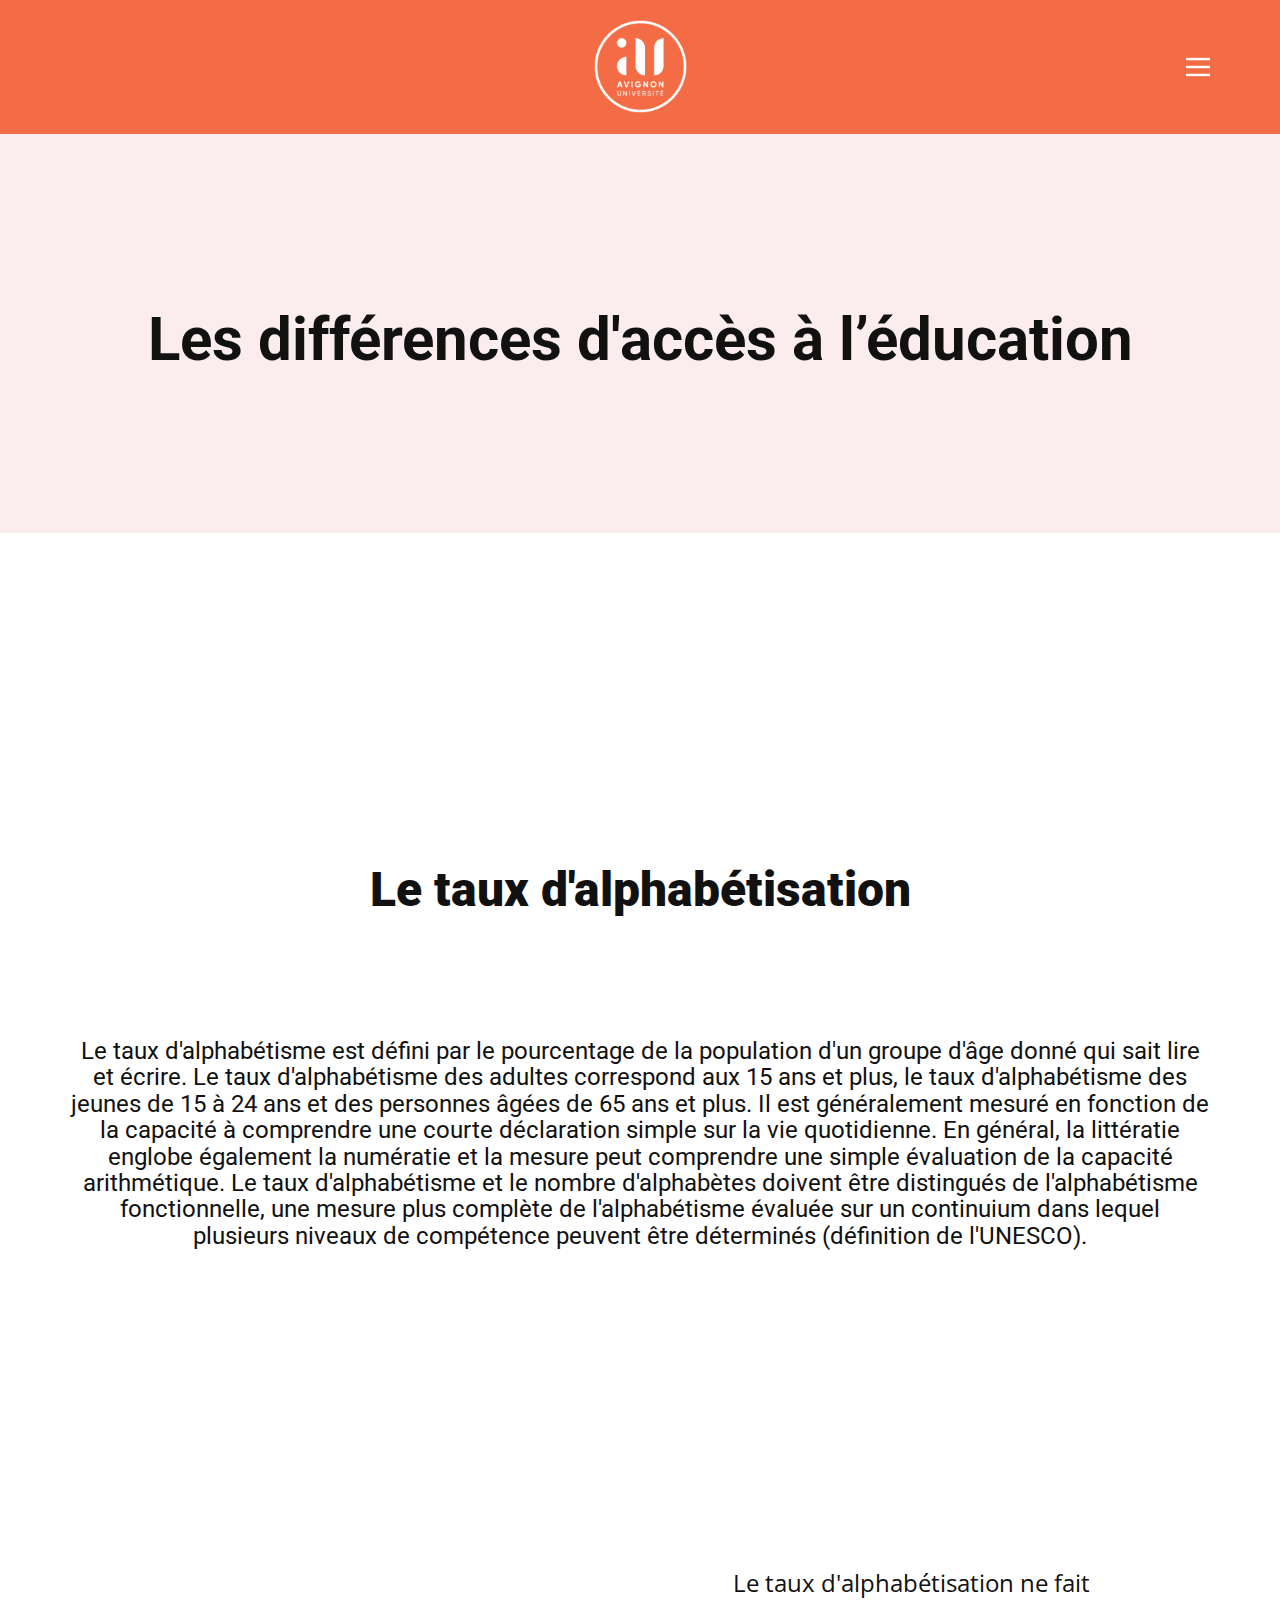
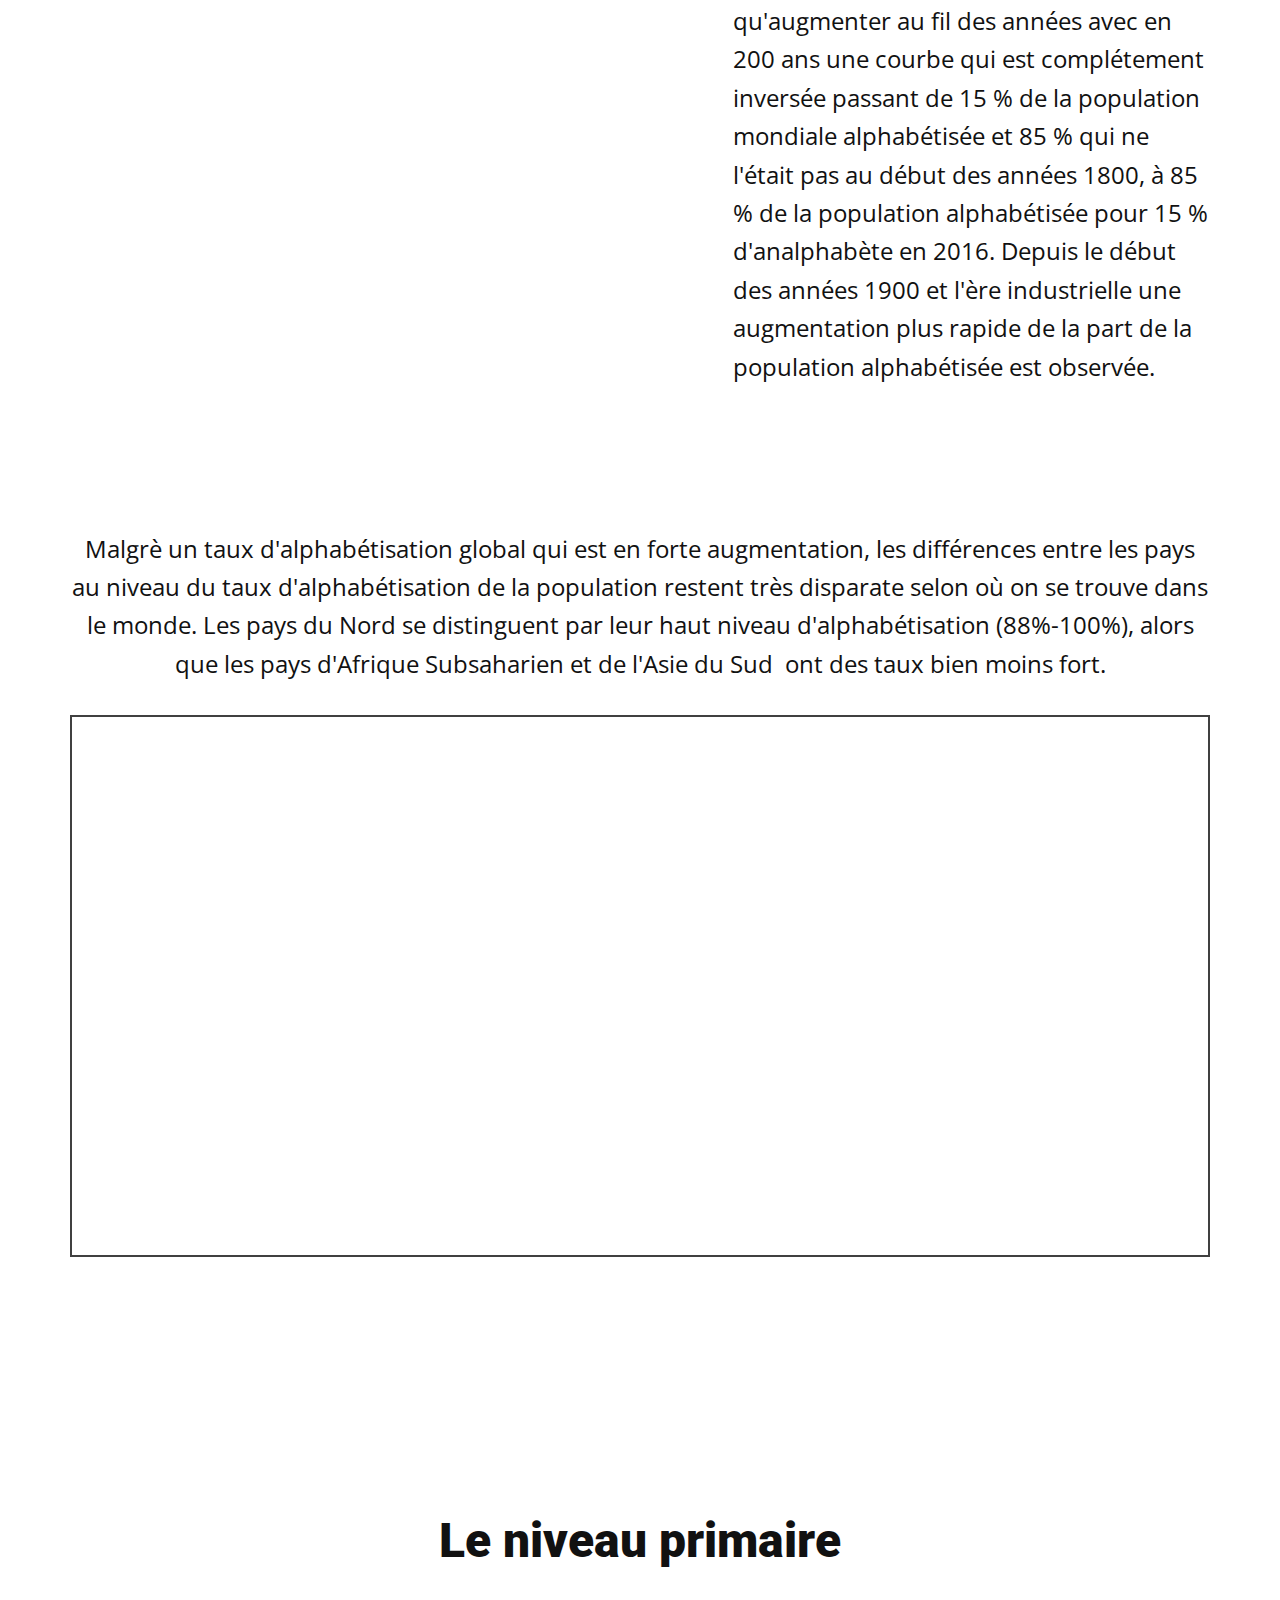
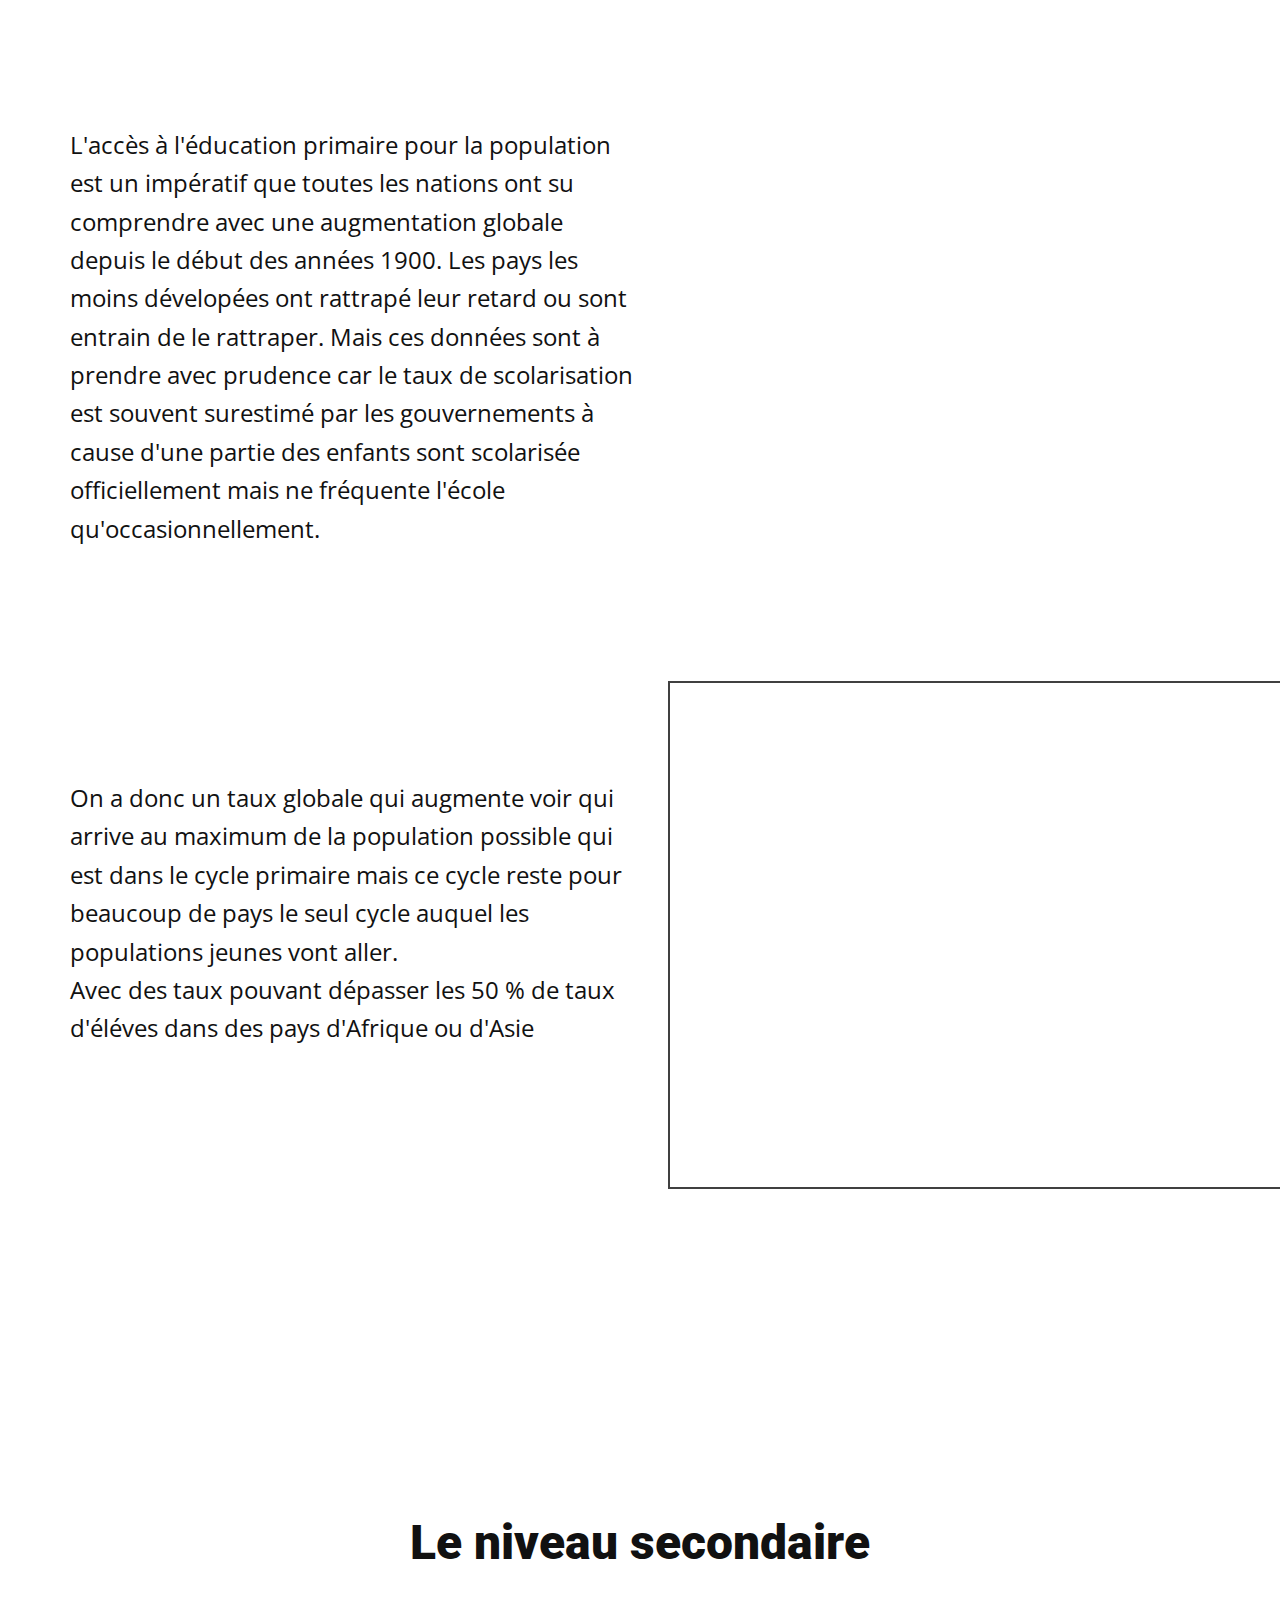
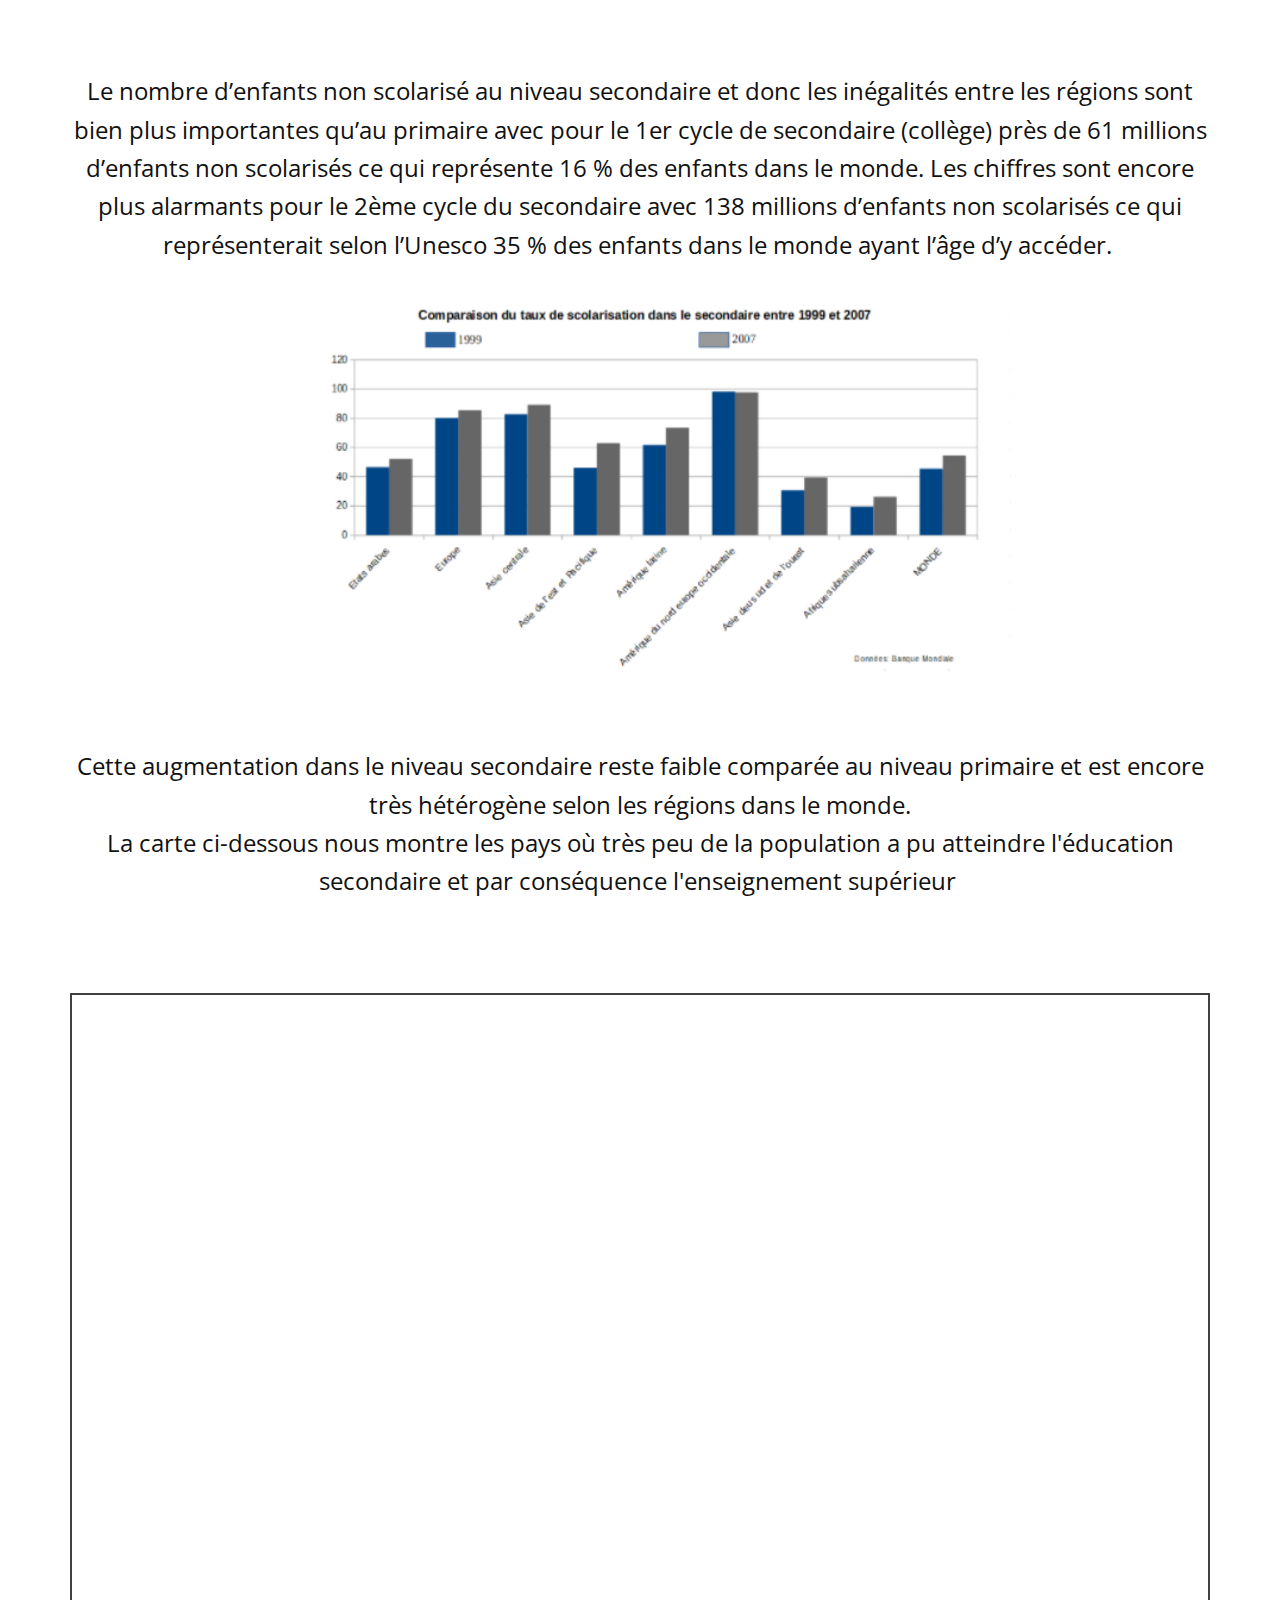
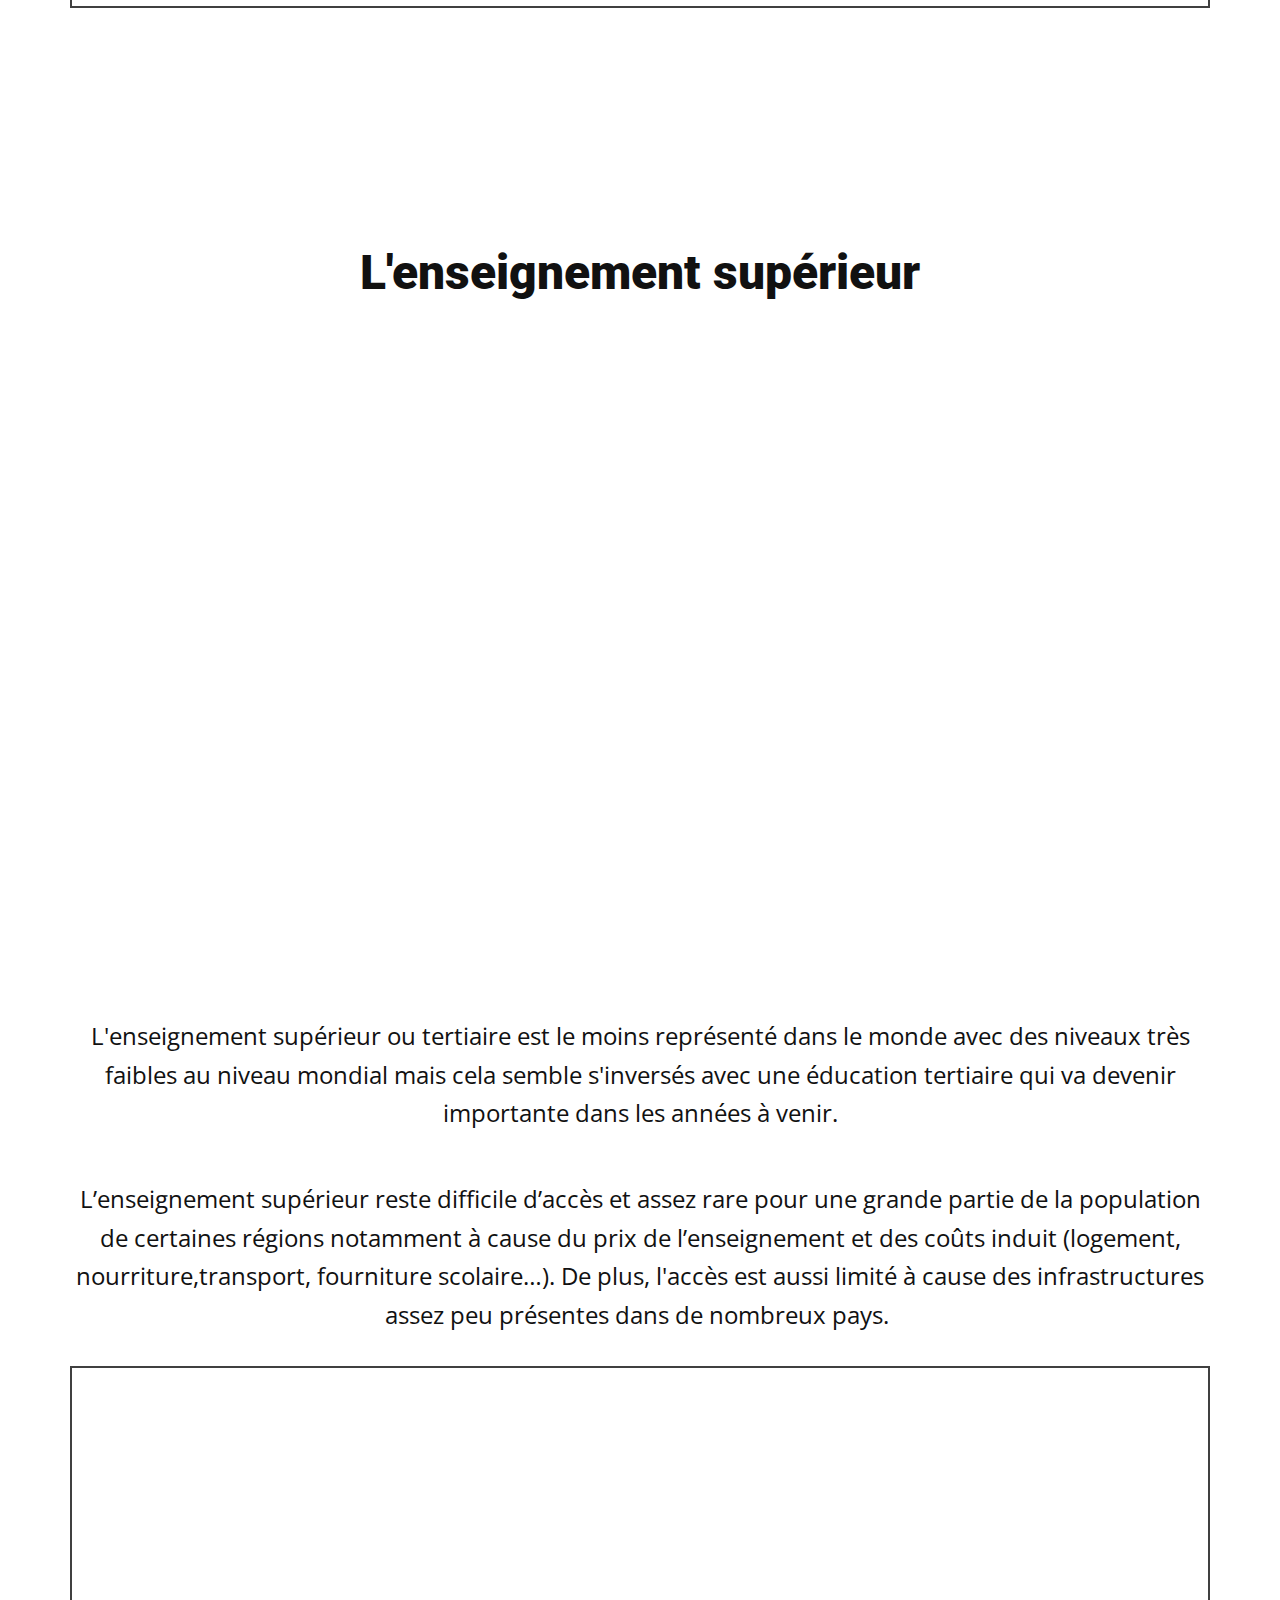
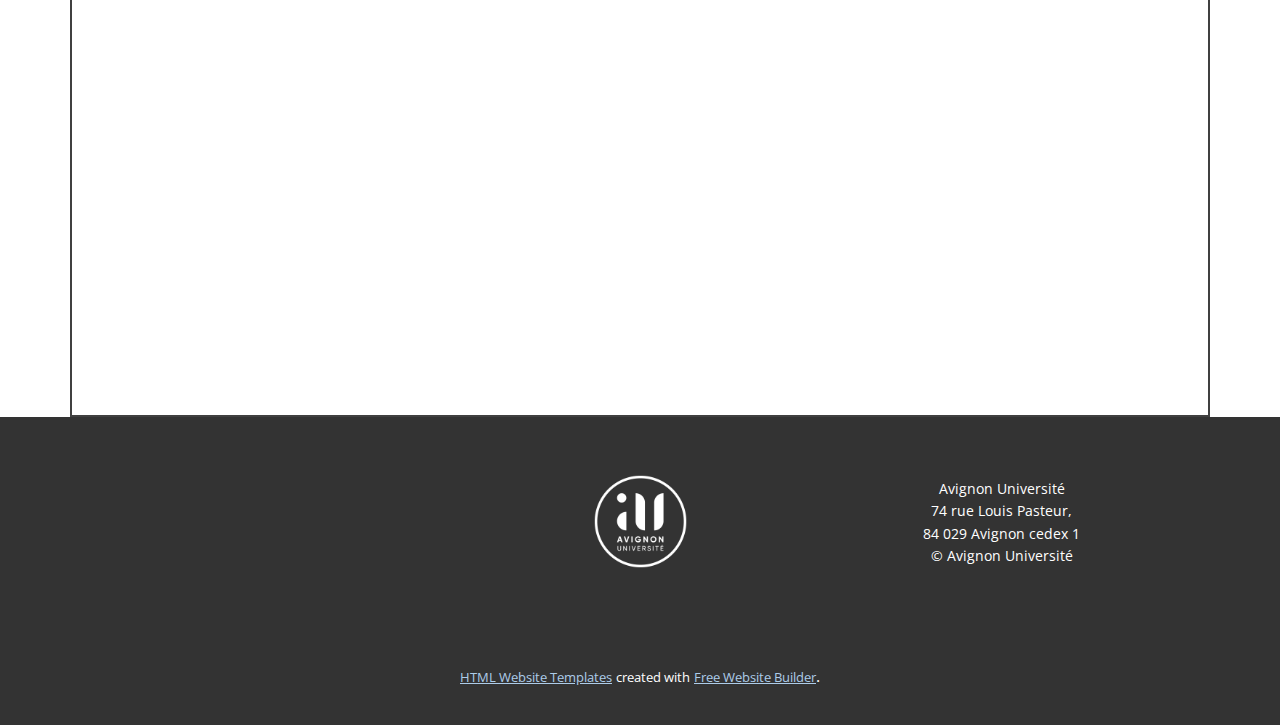
<file: Selon-le-niveau-scolaire.html>
<!DOCTYPE html>
<html style="font-size: 16px;">
  <head>
    <meta name="viewport" content="width=device-width, initial-scale=1.0">
    <meta charset="utf-8">
    <meta name="keywords" content="​Les différences à l’accès à l’éducation">
    <meta name="description" content="">
    <meta name="page_type" content="np-template-header-footer-from-plugin">
    <title>Selon le niveau scolaire</title>
    <link rel="stylesheet" href="nicepage.css" media="screen">
<link rel="stylesheet" href="Selon-le-niveau-scolaire.css" media="screen">
    <script class="u-script" type="text/javascript" src="jquery.js" defer=""></script>
    <script class="u-script" type="text/javascript" src="nicepage.js" defer=""></script>
    <meta name="generator" content="Nicepage 4.2.6, nicepage.com">
    <link id="u-theme-google-font" rel="stylesheet" href="https://fonts.googleapis.com/css?family=Roboto:100,100i,300,300i,400,400i,500,500i,700,700i,900,900i|Open+Sans:300,300i,400,400i,600,600i,700,700i,800,800i">
    
    
    
    
    
    
    
    
    
    
    
    
    
    
    
    <script type="application/ld+json">{
		"@context": "http://schema.org",
		"@type": "Organization",
		"name": "Site éducation",
		"logo": "images/logo_header_128x128.png"
}</script>
    <meta name="theme-color" content="#478ac9">
    <meta property="og:title" content="Selon le niveau scolaire">
    <meta property="og:type" content="website">
  </head>
  <body class="u-body"><header class="u-clearfix u-custom-color-3 u-header u-sticky u-sticky-c0af u-header" id="sec-9c91"><div class="u-clearfix u-sheet u-sheet-1">
        <a href="https://nicepage.com" class="u-image u-logo u-image-1" data-image-width="150" data-image-height="150">
          <img src="images/logo_header_128x128.png" class="u-logo-image u-logo-image-1">
        </a>
        <nav class="u-align-left u-menu u-menu-dropdown u-nav-spacing-25 u-offcanvas u-menu-1" data-responsive-from="XL">
          <div class="menu-collapse">
            <a class="u-button-style u-custom-color-3 u-nav-link" href="#" style="font-size: calc(1em + 8px); background-image: none;">
              <svg class="u-svg-link" preserveAspectRatio="xMidYMin slice" viewBox="0 0 302 302" style=""><use xmlns:xlink="http://www.w3.org/1999/xlink" xlink:href="#svg-7b92"></use></svg>
              <svg xmlns="http://www.w3.org/2000/svg" xmlns:xlink="http://www.w3.org/1999/xlink" version="1.1" id="svg-7b92" x="0px" y="0px" viewBox="0 0 302 302" style="enable-background:new 0 0 302 302;" xml:space="preserve" class="u-svg-content"><g><rect y="36" width="302" height="30"></rect><rect y="236" width="302" height="30"></rect><rect y="136" width="302" height="30"></rect>
</g><g></g><g></g><g></g><g></g><g></g><g></g><g></g><g></g><g></g><g></g><g></g><g></g><g></g><g></g><g></g></svg>
            </a>
          </div>
          <div class="u-custom-menu u-nav-container">
            <ul class="u-nav u-unstyled u-nav-1"><li class="u-nav-item"><a class="u-button-style u-nav-link u-text-active-palette-1-base u-text-hover-palette-2-base" href="Accueil.html" style="padding: 10px 20px;">Accueil</a>
</li><li class="u-nav-item"><a class="u-button-style u-nav-link u-text-active-palette-1-base u-text-hover-palette-2-base" href="Selon-le-niveau-scolaire.html" style="padding: 10px 20px;">Selon le niveau scolaire</a>
</li><li class="u-nav-item"><a class="u-button-style u-nav-link u-text-active-palette-1-base u-text-hover-palette-2-base" href="Selon-le-genre.html" style="padding: 10px 20px;">Selon le genre</a>
</li></ul>
          </div>
          <div class="u-custom-menu u-nav-container-collapse">
            <div class="u-align-center u-black u-container-style u-inner-container-layout u-opacity u-opacity-95 u-sidenav">
              <div class="u-inner-container-layout u-sidenav-overflow">
                <div class="u-menu-close"></div>
                <ul class="u-align-center u-nav u-popupmenu-items u-unstyled u-nav-2"><li class="u-nav-item"><a class="u-button-style u-nav-link" href="Accueil.html" style="padding: 10px 20px;">Accueil</a>
</li><li class="u-nav-item"><a class="u-button-style u-nav-link" href="Selon-le-niveau-scolaire.html" style="padding: 10px 20px;">Selon le niveau scolaire</a>
</li><li class="u-nav-item"><a class="u-button-style u-nav-link" href="Selon-le-genre.html" style="padding: 10px 20px;">Selon le genre</a>
</li></ul>
              </div>
            </div>
            <div class="u-black u-menu-overlay u-opacity u-opacity-70"></div>
          </div>
        </nav>
      </div></header>
    <section class="u-align-center u-clearfix u-palette-2-light-3 u-section-1" id="sec-823d">
      <div class="u-clearfix u-sheet u-sheet-1">
        <h2 class="u-text u-text-1"> L<b>es différences d'accès à l’éducation</b>
        </h2>
      </div>
    </section>
    <section class="u-align-center u-clearfix u-section-2" id="sec-53c9">
      <div class="u-clearfix u-sheet u-sheet-1">
        <h1 class="u-text u-text-default u-text-1">Le taux d'alphabétisation</h1>
      </div>
    </section>
    <section class="u-align-center u-clearfix u-section-3" id="carousel_84cf">
      <div class="u-clearfix u-sheet u-sheet-1">
        <h2 class="u-text u-text-default u-text-1"> Le taux d'alphabétisme est défini par le pourcentage de la population d'un groupe d'âge donné qui sait lire et écrire. Le taux d'alphabétisme des adultes correspond aux 15 ans et plus, le taux d'alphabétisme des jeunes de 15 à 24 ans et des personnes âgées de 65 ans et plus. Il est généralement mesuré en fonction de la capacité à comprendre une courte déclaration simple sur la vie quotidienne. En général, la littératie englobe également la numératie et la mesure peut comprendre une simple évaluation de la capacité arithmétique. Le taux d'alphabétisme et le nombre d'alphabètes doivent être distingués de l'alphabétisme fonctionnelle, une mesure plus complète de l'alphabétisme évaluée sur un continuium dans lequel plusieurs niveaux de compétence peuvent être déterminés (définition de l'UNESCO).</h2>
      </div>
    </section>
    <section class="u-clearfix u-section-4" id="sec-e5e8">
      <div class="u-clearfix u-sheet u-sheet-1">
        <div class="u-clearfix u-custom-html u-custom-html-1">
          <iframe src="https://ourworldindata.org/grapher/literate-and-illiterate-world-population?country=~OWID_WRL" loading="lazy" style="width: 100%; height: 600px; border: 0px none;"></iframe>
        </div>
        <p class="u-text u-text-1">
          <span style="font-size: 1.5rem;"> Le taux d'alphabétisation ne fait qu'augmenter au fil des années avec en 200 ans une courbe qui est complétement inversée passant de 15 % de la population mondiale alphabétisée et 85 % qui ne l'était pas au début des années 1800, à 85 % de la population alphabétisée pour 15 % d'analphabète en 2016. Depuis le début des années 1900 et l'ère industrielle une augmentation plus rapide de la part de la population alphabétisée est observée.<br>
          </span>
          <br>
        </p>
        <p class="u-align-center u-text u-text-2"> Malgrè un taux d'alphabétisation global qui est en forte augmentation, les différences entre les pays au niveau du taux d'alphabétisation de la population restent très disparate selon où on se trouve dans le monde. Les pays du Nord se distinguent par leur haut niveau d'alphabétisation (88%-100%), alors que les pays d'Afrique Subsaharien et de l'Asie du Sud&nbsp; ont des taux bien moins fort.</p>
        <div class="u-border-2 u-border-grey-75 u-clearfix u-custom-html u-expanded-width u-custom-html-2">
          <div class="tableauPlaceholder" id="viz1641297861034" style="position: relative">
            <object class="tableauViz" style="display:none;">
              <param name="host_url" value="https%3A%2F%2Fpublic.tableau.com%2F">
              <param name="embed_code_version" value="3">
              <param name="site_root" value="">
              <param name="name" value="taux/Feuille1">
              <param name="tabs" value="no">
              <param name="toolbar" value="yes">
              <param name="animate_transition" value="yes">
              <param name="display_static_image" value="yes">
              <param name="display_spinner" value="yes">
              <param name="display_overlay" value="yes">
              <param name="display_count" value="yes">
              <param name="language" value="fr-FR">
            </object>
          </div>
          <script type="text/javascript"> var divElement = document.getElementById('viz1641297861034');                    var vizElement = divElement.getElementsByTagName('object')[0];                    vizElement.style.width='100%';vizElement.style.height=(divElement.offsetWidth*0.75)+'px';                    var scriptElement = document.createElement('script');                    scriptElement.src = 'https://public.tableau.com/javascripts/api/viz_v1.js';                    vizElement.parentNode.insertBefore(scriptElement, vizElement); </script>
        </div>
      </div>
    </section>
    <section class="u-align-center u-clearfix u-section-5" id="carousel_ebca">
      <div class="u-align-left u-clearfix u-sheet u-sheet-1"></div>
    </section>
    <section class="u-align-center u-clearfix u-section-6" id="carousel_e3c0">
      <div class="u-clearfix u-sheet u-valign-middle u-sheet-1">
        <h1 class="u-text u-text-default u-text-1">Le niveau primaire</h1>
      </div>
    </section>
    <section class="u-clearfix u-section-7" id="sec-40b8">
      <div class="u-clearfix u-custom-html u-custom-html-1">
        <iframe src="https://ourworldindata.org/grapher/primary-enrollment-selected-countries" loading="lazy" style="width: 100%; height: 600px; border: 0px none;"></iframe>
      </div>
      <p class="u-text u-text-1"> L'accès à l'éducation primaire pour la population est un impératif que toutes les nations ont su comprendre avec une augmentation globale depuis le début des années 1900. Les pays les moins dévelopées ont rattrapé leur retard ou sont entrain de le rattraper.<span style="font-weight: 400;">&nbsp;Mais ces données sont à prendre avec prudence car le taux de scolarisation est souvent surestimé par les gouvernements à cause d'une partie des enfants sont scolarisée officiellement mais ne fréquente l'école qu'occasionnellement</span>.
      </p>
      <div class="u-border-2 u-border-grey-75 u-clearfix u-custom-html u-custom-html-2">
        <div class="tableauPlaceholder" id="viz1641249605727" style="position: relative">
          <object class="tableauViz" style="display:none;">
            <param name="host_url" value="https%3A%2F%2Fpublic.tableau.com%2F">
            <param name="embed_code_version" value="3">
            <param name="site_root" value="">
            <param name="name" value="Niveauprimaire/Feuille1">
            <param name="tabs" value="no">
            <param name="toolbar" value="yes">
            <param name="animate_transition" value="yes">
            <param name="display_static_image" value="yes">
            <param name="display_spinner" value="yes">
            <param name="display_overlay" value="yes">
            <param name="display_count" value="yes">
            <param name="language" value="fr-FR">
            <param name="filter" value="publish=yes">
          </object>
        </div>
        <script type="text/javascript"> var divElement = document.getElementById('viz1641249605727');                    var vizElement = divElement.getElementsByTagName('object')[0];                    vizElement.style.width='100%';vizElement.style.height=(divElement.offsetWidth*0.75)+'px';                    var scriptElement = document.createElement('script');                    scriptElement.src = 'https://public.tableau.com/javascripts/api/viz_v1.js';                    vizElement.parentNode.insertBefore(scriptElement, vizElement); </script>
      </div>
      <p class="u-text u-text-2">On a donc un taux globale qui augmente voir qui arrive au maximum de la population possible qui est dans le cycle primaire mais ce cycle reste pour beaucoup de pays le seul cycle auquel les populations jeunes vont aller.<br>Avec des taux pouvant dépasser les 50 % de taux d'éléves dans des pays d'Afrique ou d'Asie
      </p>
    </section>
    <section class="u-align-center u-clearfix u-section-8" id="carousel_2b38">
      <div class="u-align-left u-clearfix u-sheet u-sheet-1"></div>
    </section>
    <section class="u-align-center u-clearfix u-section-9" id="carousel_f60d">
      <div class="u-clearfix u-sheet u-valign-middle u-sheet-1">
        <h1 class="u-text u-text-default u-text-1">Le niveau secondaire</h1>
      </div>
    </section>
    <section class="u-clearfix u-section-10" id="carousel_b465">
      <div class="u-clearfix u-sheet u-sheet-1">
        <p class="u-align-center u-text u-text-1"> Le nombre d’enfants non
scolarisé au niveau secondaire et donc les inégalités entre les
régions sont bien plus importantes qu’au primaire avec pour le 1er
cycle de secondaire (collège) près de 61 millions d’enfants non
scolarisés ce qui représente 16 % des enfants dans le monde. Les
chiffres sont encore plus alarmants pour le 2ème cycle du secondaire
avec 138 millions d’enfants non scolarisés ce qui représenterait selon l’Unesco 35 % des enfants dans le monde ayant l’âge d’y
accéder.&nbsp;</p>
        <img class="u-image u-image-default u-image-1" src="images/Capture11.PNG" alt="" data-image-width="623" data-image-height="332">
        <img class="u-image u-image-default u-preserve-proportions u-image-2" src="images/tlchargement11.png" alt="" data-image-width="225" data-image-height="225">
      </div>
    </section>
    <section class="u-clearfix u-section-11" id="sec-6d87">
      <div class="u-clearfix u-sheet u-sheet-1">
        <p class="u-align-center u-text u-text-1"> Cette augmentation dans le niveau secondaire reste faible comparée au niveau primaire et est encore très hétérogène selon les régions dans le monde.<br>La carte ci-dessous nous montre les pays où très peu de la population a pu atteindre l'éducation secondaire et par conséquence l'enseignement supérieur&nbsp;<b></b>
        </p>
        <div class="u-border-2 u-border-grey-75 u-clearfix u-custom-html u-expanded-width u-custom-html-1">
          <div class="tableauPlaceholder" id="viz1641294977279" style="position: relative">
            <object class="tableauViz" style="display:none;">
              <param name="host_url" value="https%3A%2F%2Fpublic.tableau.com%2F">
              <param name="embed_code_version" value="3">
              <param name="site_root" value="">
              <param name="name" value="Pourcentagedelapopulationavecuneducationsecondairemaispasuneducationdelducationsuprieur/Feuille1">
              <param name="tabs" value="no">
              <param name="toolbar" value="yes">
              <param name="animate_transition" value="yes">
              <param name="display_static_image" value="yes">
              <param name="display_spinner" value="yes">
              <param name="display_overlay" value="yes">
              <param name="display_count" value="yes">
              <param name="language" value="fr-FR">
              <param name="filter" value="publish=yes">
            </object>
          </div>
          <script type="text/javascript"> var divElement = document.getElementById('viz1641294977279');                    var vizElement = divElement.getElementsByTagName('object')[0];                    vizElement.style.width='100%';vizElement.style.height=(divElement.offsetWidth*0.75)+'px';                    var scriptElement = document.createElement('script');                    scriptElement.src = 'https://public.tableau.com/javascripts/api/viz_v1.js';                    vizElement.parentNode.insertBefore(scriptElement, vizElement); </script>
        </div>
      </div>
    </section>
    <section class="u-align-center u-clearfix u-section-12" id="carousel_0e79">
      <div class="u-align-left u-clearfix u-sheet u-sheet-1"></div>
    </section>
    <section class="u-align-center u-clearfix u-section-13" id="carousel_2f47">
      <div class="u-clearfix u-sheet u-valign-middle u-sheet-1">
        <h1 class="u-text u-text-default u-text-1">L'enseignement supérieur</h1>
      </div>
    </section>
    <section class="u-clearfix u-section-14" id="sec-620b">
      <div class="u-clearfix u-sheet u-valign-bottom u-sheet-1">
        <div class="u-clearfix u-custom-html u-custom-html-1">
          <iframe src="https://ourworldindata.org/grapher/projection-of-world-population-SSP2-IIASA?country=~OWID_WRL" loading="lazy" style="width: 100%; height: 600px; border: 0px none;"></iframe>
        </div>
        <p class="u-align-center u-text u-text-1">L'enseignement supérieur ou tertiaire est le moins représenté dans le monde avec des niveaux très faibles au niveau mondial mais cela semble s'inversés avec une éducation tertiaire qui va devenir importante dans les années à venir.</p>
        <p class="u-align-center u-text u-text-2"> L’enseignement supérieur reste difficile d’accès
et assez rare pour une grande partie de la population de certaines
régions notamment à cause du prix de l’enseignement et des coûts induit (logement, nourriture,transport, fourniture scolaire…). De
plus, l'accès est aussi limité à cause des infrastructures assez
peu présentes dans de nombreux pays.​&nbsp;</p>
        <div class="u-border-2 u-border-grey-75 u-clearfix u-custom-html u-expanded-width u-custom-html-2">
          <div class="tableauPlaceholder" id="viz1641299081818" style="position: relative">
            <object class="tableauViz" style="display:none;">
              <param name="host_url" value="https%3A%2F%2Fpublic.tableau.com%2F">
              <param name="embed_code_version" value="3">
              <param name="site_root" value="">
              <param name="name" value="Pourcentagedelapopulationayantcompltleurenseignementsuprieur/Feuille1">
              <param name="tabs" value="no">
              <param name="toolbar" value="yes">
              <param name="animate_transition" value="yes">
              <param name="display_static_image" value="yes">
              <param name="display_spinner" value="yes">
              <param name="display_overlay" value="yes">
              <param name="display_count" value="yes">
              <param name="language" value="fr-FR">
              <param name="filter" value="publish=yes">
            </object>
          </div>
          <script type="text/javascript"> var divElement = document.getElementById('viz1641299081818');                    var vizElement = divElement.getElementsByTagName('object')[0];                    vizElement.style.width='100%';vizElement.style.height=(divElement.offsetWidth*0.75)+'px';                    var scriptElement = document.createElement('script');                    scriptElement.src = 'https://public.tableau.com/javascripts/api/viz_v1.js';                    vizElement.parentNode.insertBefore(scriptElement, vizElement); </script>
        </div>
      </div>
    </section>
    
    
    <footer class="u-align-center u-clearfix u-footer u-grey-80 u-footer" id="sec-92f5"><div class="u-clearfix u-sheet u-sheet-1">
        <a href="https://nicepage.com" class="u-image u-logo u-image-1" data-image-width="150" data-image-height="150">
          <img src="images/logo_header_128x128.png" class="u-logo-image u-logo-image-1">
        </a>
        <p class="u-small-text u-text u-text-variant u-text-1"> Avignon Université<br>74 rue Louis Pasteur,<br>84 029 Avignon cedex 1<br>© Avignon Université
        </p>
      </div></footer>
    <section class="u-backlink u-clearfix u-grey-80">
      <a class="u-link" href="https://nicepage.com/html-templates" target="_blank">
        <span>HTML Website Templates</span>
      </a>
      <p class="u-text">
        <span>created with</span>
      </p>
      <a class="u-link" href="https://nicepage.com/website-builder" target="_blank">
        <span>Free Website Builder</span>
      </a>. 
    </section>
  </body>
</html>
</file>
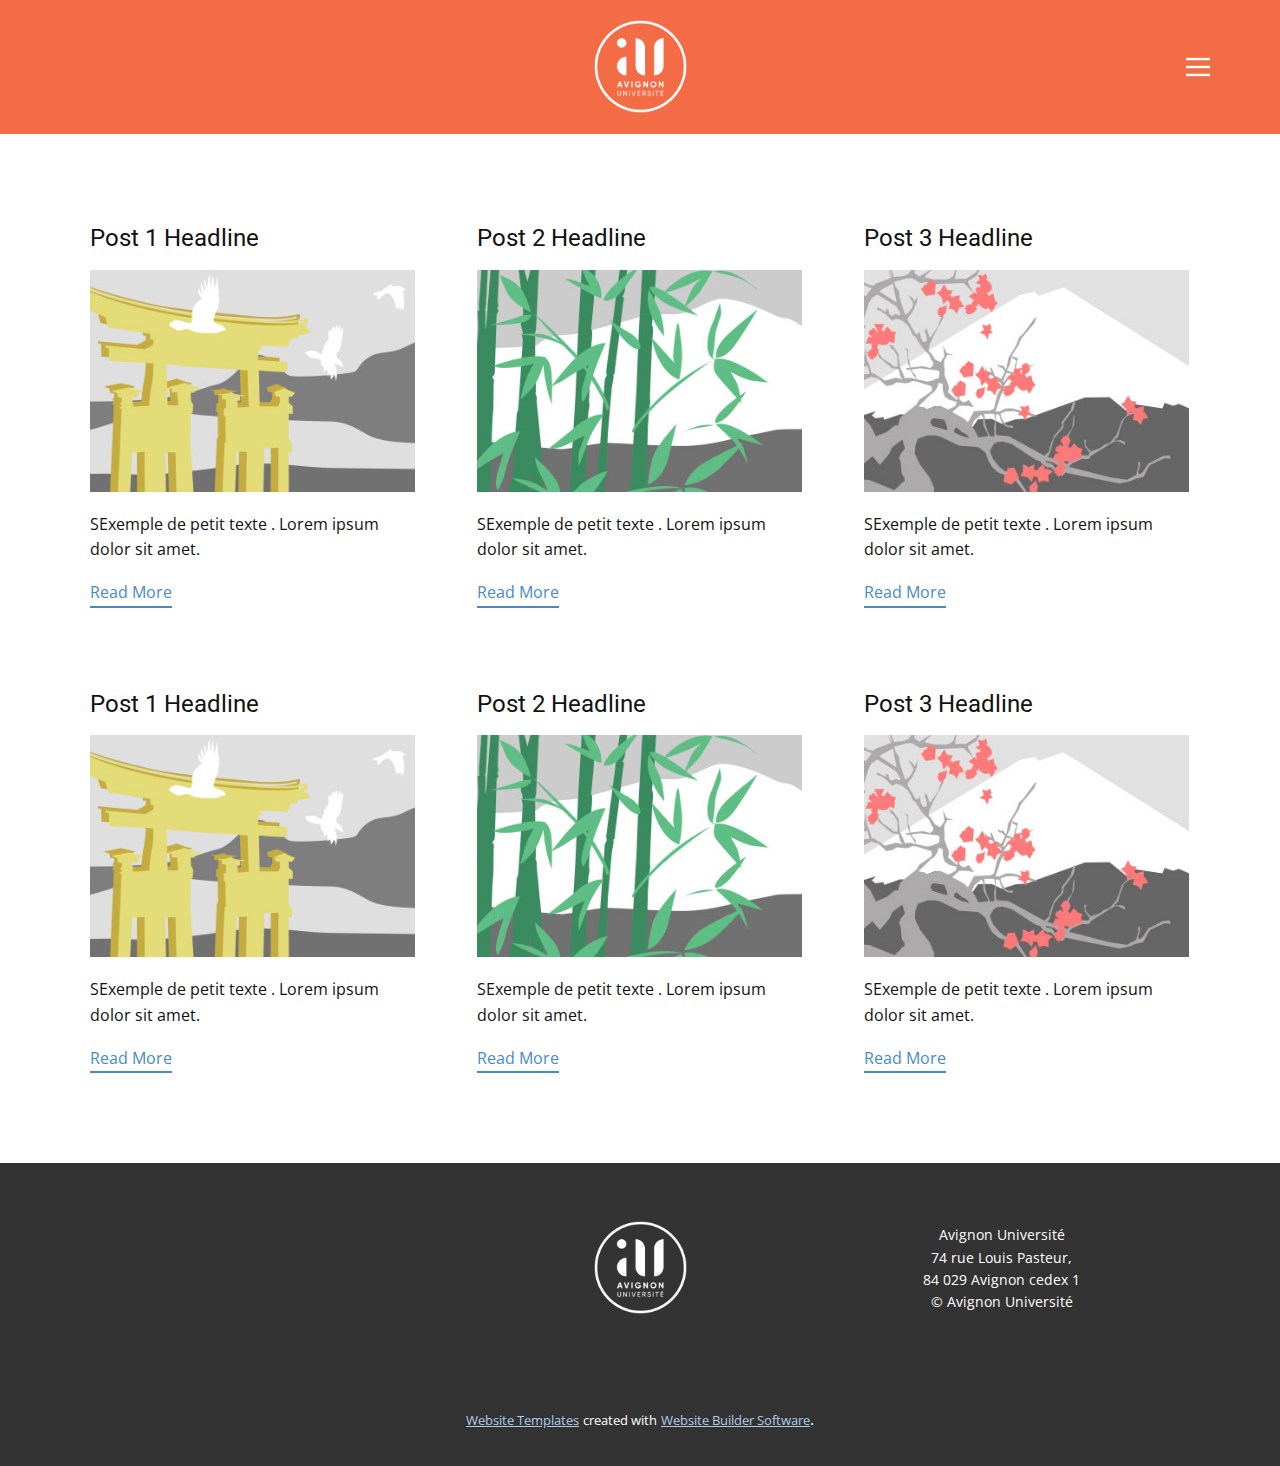
<file: blog/blog.html>
<html style="font-size: 16px;"><head>
    <meta name="viewport" content="width=device-width, initial-scale=1.0">
    <meta charset="utf-8">
    <meta name="keywords" content="">
    <meta name="description" content="">
    <meta name="page_type" content="np-template-header-footer-from-plugin">
    <title>Blog Template</title>
    <link rel="stylesheet" href="../nicepage.css" media="screen">
<link rel="stylesheet" href="../Blog-Template.css" media="screen">
    <script class="u-script" type="text/javascript" src="../jquery.js" defer=""></script>
    <script class="u-script" type="text/javascript" src="../nicepage.js" defer=""></script>
    <meta name="generator" content="Nicepage 4.2.6, nicepage.com">
    <link id="u-theme-google-font" rel="stylesheet" href="https://fonts.googleapis.com/css?family=Roboto:100,100i,300,300i,400,400i,500,500i,700,700i,900,900i|Open+Sans:300,300i,400,400i,600,600i,700,700i,800,800i">
    
    
    <script type="application/ld+json">{
		"@context": "http://schema.org",
		"@type": "Organization",
		"name": "Site éducation",
		"logo": "images/logo_header_128x128.png"
}</script>
    <meta name="theme-color" content="#478ac9">
  </head>
  <body class="u-body"><header class="u-clearfix u-custom-color-3 u-header u-sticky u-sticky-c0af u-header" id="sec-9c91"><div class="u-clearfix u-sheet u-sheet-1">
        <a href="https://nicepage.com" class="u-image u-logo u-image-1" data-image-width="150" data-image-height="150">
          <img src="../images/logo_header_128x128.png" class="u-logo-image u-logo-image-1">
        </a>
        <nav class="u-align-left u-menu u-menu-dropdown u-nav-spacing-25 u-offcanvas u-menu-1" data-responsive-from="XL">
          <div class="menu-collapse">
            <a class="u-button-style u-custom-color-3 u-nav-link" href="#" style="font-size: calc(1em + 8px); background-image: none;">
              <svg class="u-svg-link" preserveAspectRatio="xMidYMin slice" viewBox="0 0 302 302" style=""><use xmlns:xlink="http://www.w3.org/1999/xlink" xlink:href="#svg-7b92"></use></svg>
              <svg xmlns="http://www.w3.org/2000/svg" xmlns:xlink="http://www.w3.org/1999/xlink" version="1.1" id="svg-7b92" x="0px" y="0px" viewBox="0 0 302 302" style="enable-background:new 0 0 302 302;" xml:space="preserve" class="u-svg-content"><g><rect y="36" width="302" height="30"></rect><rect y="236" width="302" height="30"></rect><rect y="136" width="302" height="30"></rect>
</g><g></g><g></g><g></g><g></g><g></g><g></g><g></g><g></g><g></g><g></g><g></g><g></g><g></g><g></g><g></g></svg>
            </a>
          </div>
          <div class="u-custom-menu u-nav-container">
            <ul class="u-nav u-unstyled u-nav-1"><li class="u-nav-item"><a class="u-button-style u-nav-link u-text-active-palette-1-base u-text-hover-palette-2-base" href="../Accueil.html" style="padding: 10px 20px;">Accueil</a>
</li><li class="u-nav-item"><a class="u-button-style u-nav-link u-text-active-palette-1-base u-text-hover-palette-2-base" href="../Selon-le-niveau-scolaire.html" style="padding: 10px 20px;">Selon le niveau scolaire</a>
</li><li class="u-nav-item"><a class="u-button-style u-nav-link u-text-active-palette-1-base u-text-hover-palette-2-base" href="../Selon-le-genre.html" style="padding: 10px 20px;">Selon le genre</a>
</li></ul>
          </div>
          <div class="u-custom-menu u-nav-container-collapse">
            <div class="u-align-center u-black u-container-style u-inner-container-layout u-opacity u-opacity-95 u-sidenav">
              <div class="u-inner-container-layout u-sidenav-overflow">
                <div class="u-menu-close"></div>
                <ul class="u-align-center u-nav u-popupmenu-items u-unstyled u-nav-2"><li class="u-nav-item"><a class="u-button-style u-nav-link" href="../Accueil.html" style="padding: 10px 20px;">Accueil</a>
</li><li class="u-nav-item"><a class="u-button-style u-nav-link" href="../Selon-le-niveau-scolaire.html" style="padding: 10px 20px;">Selon le niveau scolaire</a>
</li><li class="u-nav-item"><a class="u-button-style u-nav-link" href="../Selon-le-genre.html" style="padding: 10px 20px;">Selon le genre</a>
</li></ul>
              </div>
            </div>
            <div class="u-black u-menu-overlay u-opacity u-opacity-70"></div>
          </div>
        </nav>
      </div></header>
    <section class="u-clearfix u-section-1" id="sec-3136">
      <div class="u-clearfix u-sheet u-valign-middle u-sheet-1"><!--blog--><!--blog_options_json--><!--{"type":"Recent","source":"","tags":"","count":""}--><!--/blog_options_json-->
        <div class="u-blog u-expanded-width u-repeater u-repeater-1"><!--blog_post-->
          <div class="u-blog-post u-container-style u-repeater-item u-white u-repeater-item-1">
            <div class="u-container-layout u-similar-container u-valign-top u-container-layout-1"><!--blog_post_header-->
              <h4 class="u-blog-control u-text u-text-1">
                <a class="u-post-header-link" href="../blog/post-5.html"><!--blog_post_header_content-->Post 1 Headline<!--/blog_post_header_content--></a>
              </h4><!--/blog_post_header--><!--blog_post_image-->
              <a class="u-post-header-link" href="../blog/post-5.html"><img alt="" class="u-blog-control u-expanded-width u-image u-image-default u-image-1" src="[data-uri]"></a><!--/blog_post_image--><!--blog_post_content-->
              <div class="u-blog-control u-post-content u-text u-text-2 fr-view">SExemple de petit texte . Lorem ipsum dolor sit amet.</div><!--/blog_post_content--><!--blog_post_readmore-->
              <a href="../blog/post-5.html" class="u-blog-control u-border-2 u-border-palette-1-base u-btn u-btn-rectangle u-button-style u-none u-btn-1"><!--blog_post_readmore_content--><!--options_json--><!--{"content":"Read More","defaultValue":"Lire la suite"}--><!--/options_json-->Read More<!--/blog_post_readmore_content--></a><!--/blog_post_readmore-->
            </div>
          </div><div class="u-blog-post u-container-style u-repeater-item u-video-cover u-white">
            <div class="u-container-layout u-similar-container u-valign-top u-container-layout-2"><!--blog_post_header-->
              <h4 class="u-blog-control u-text u-text-3">
                <a class="u-post-header-link" href="../blog/post-4.html"><!--blog_post_header_content-->Post 2 Headline<!--/blog_post_header_content--></a>
              </h4><!--/blog_post_header--><!--blog_post_image-->
              <a class="u-post-header-link" href="../blog/post-4.html"><img alt="" class="u-blog-control u-expanded-width u-image u-image-default u-image-2" src="[data-uri]"></a><!--/blog_post_image--><!--blog_post_content-->
              <div class="u-blog-control u-post-content u-text u-text-4 fr-view">SExemple de petit texte . Lorem ipsum dolor sit amet.</div><!--/blog_post_content--><!--blog_post_readmore-->
              <a href="../blog/post-4.html" class="u-blog-control u-border-2 u-border-palette-1-base u-btn u-btn-rectangle u-button-style u-none u-btn-2"><!--blog_post_readmore_content--><!--options_json--><!--{"content":"Read More","defaultValue":"Lire la suite"}--><!--/options_json-->Read More<!--/blog_post_readmore_content--></a><!--/blog_post_readmore-->
            </div>
          </div><div class="u-blog-post u-container-style u-repeater-item u-video-cover u-white">
            <div class="u-container-layout u-similar-container u-valign-top u-container-layout-3"><!--blog_post_header-->
              <h4 class="u-blog-control u-text u-text-5">
                <a class="u-post-header-link" href="../blog/post-3.html"><!--blog_post_header_content-->Post 3 Headline<!--/blog_post_header_content--></a>
              </h4><!--/blog_post_header--><!--blog_post_image-->
              <a class="u-post-header-link" href="../blog/post-3.html"><img alt="" class="u-blog-control u-expanded-width u-image u-image-default u-image-3" src="[data-uri]"></a><!--/blog_post_image--><!--blog_post_content-->
              <div class="u-blog-control u-post-content u-text u-text-6 fr-view">SExemple de petit texte . Lorem ipsum dolor sit amet.</div><!--/blog_post_content--><!--blog_post_readmore-->
              <a href="../blog/post-3.html" class="u-blog-control u-border-2 u-border-palette-1-base u-btn u-btn-rectangle u-button-style u-none u-btn-3"><!--blog_post_readmore_content--><!--options_json--><!--{"content":"Read More","defaultValue":"Lire la suite"}--><!--/options_json-->Read More<!--/blog_post_readmore_content--></a><!--/blog_post_readmore-->
            </div>
          </div><div class="u-blog-post u-container-style u-repeater-item u-white u-repeater-item-1">
            <div class="u-container-layout u-similar-container u-valign-top u-container-layout-1"><!--blog_post_header-->
              <h4 class="u-blog-control u-text u-text-1">
                <a class="u-post-header-link" href="../blog/post-2.html"><!--blog_post_header_content-->Post 1 Headline<!--/blog_post_header_content--></a>
              </h4><!--/blog_post_header--><!--blog_post_image-->
              <a class="u-post-header-link" href="../blog/post-2.html"><img alt="" class="u-blog-control u-expanded-width u-image u-image-default u-image-1" src="[data-uri]"></a><!--/blog_post_image--><!--blog_post_content-->
              <div class="u-blog-control u-post-content u-text u-text-2 fr-view">SExemple de petit texte . Lorem ipsum dolor sit amet.</div><!--/blog_post_content--><!--blog_post_readmore-->
              <a href="../blog/post-2.html" class="u-blog-control u-border-2 u-border-palette-1-base u-btn u-btn-rectangle u-button-style u-none u-btn-1"><!--blog_post_readmore_content--><!--options_json--><!--{"content":"Read More","defaultValue":"Lire la suite"}--><!--/options_json-->Read More<!--/blog_post_readmore_content--></a><!--/blog_post_readmore-->
            </div>
          </div><div class="u-blog-post u-container-style u-repeater-item u-video-cover u-white">
            <div class="u-container-layout u-similar-container u-valign-top u-container-layout-2"><!--blog_post_header-->
              <h4 class="u-blog-control u-text u-text-3">
                <a class="u-post-header-link" href="../blog/post-1.html"><!--blog_post_header_content-->Post 2 Headline<!--/blog_post_header_content--></a>
              </h4><!--/blog_post_header--><!--blog_post_image-->
              <a class="u-post-header-link" href="../blog/post-1.html"><img alt="" class="u-blog-control u-expanded-width u-image u-image-default u-image-2" src="[data-uri]"></a><!--/blog_post_image--><!--blog_post_content-->
              <div class="u-blog-control u-post-content u-text u-text-4 fr-view">SExemple de petit texte . Lorem ipsum dolor sit amet.</div><!--/blog_post_content--><!--blog_post_readmore-->
              <a href="../blog/post-1.html" class="u-blog-control u-border-2 u-border-palette-1-base u-btn u-btn-rectangle u-button-style u-none u-btn-2"><!--blog_post_readmore_content--><!--options_json--><!--{"content":"Read More","defaultValue":"Lire la suite"}--><!--/options_json-->Read More<!--/blog_post_readmore_content--></a><!--/blog_post_readmore-->
            </div>
          </div><div class="u-blog-post u-container-style u-repeater-item u-video-cover u-white">
            <div class="u-container-layout u-similar-container u-valign-top u-container-layout-3"><!--blog_post_header-->
              <h4 class="u-blog-control u-text u-text-5">
                <a class="u-post-header-link" href="../blog/post.html"><!--blog_post_header_content-->Post 3 Headline<!--/blog_post_header_content--></a>
              </h4><!--/blog_post_header--><!--blog_post_image-->
              <a class="u-post-header-link" href="../blog/post.html"><img alt="" class="u-blog-control u-expanded-width u-image u-image-default u-image-3" src="[data-uri]"></a><!--/blog_post_image--><!--blog_post_content-->
              <div class="u-blog-control u-post-content u-text u-text-6 fr-view">SExemple de petit texte . Lorem ipsum dolor sit amet.</div><!--/blog_post_content--><!--blog_post_readmore-->
              <a href="../blog/post.html" class="u-blog-control u-border-2 u-border-palette-1-base u-btn u-btn-rectangle u-button-style u-none u-btn-3"><!--blog_post_readmore_content--><!--options_json--><!--{"content":"Read More","defaultValue":"Lire la suite"}--><!--/options_json-->Read More<!--/blog_post_readmore_content--></a><!--/blog_post_readmore-->
            </div>
          </div><!--/blog_post--><!--blog_post-->
          <!--/blog_post--><!--blog_post-->
          <!--/blog_post-->
        </div><!--/blog-->
      </div>
    </section>
    
    
    <footer class="u-align-center u-clearfix u-footer u-grey-80 u-footer" id="sec-92f5"><div class="u-clearfix u-sheet u-sheet-1">
        <a href="https://nicepage.com" class="u-image u-logo u-image-1" data-image-width="150" data-image-height="150">
          <img src="../images/logo_header_128x128.png" class="u-logo-image u-logo-image-1">
        </a>
        <p class="u-small-text u-text u-text-variant u-text-1"> Avignon Université<br>74 rue Louis Pasteur,<br>84 029 Avignon cedex 1<br>© Avignon Université
        </p>
      </div></footer>
    <section class="u-backlink u-clearfix u-grey-80">
      <a class="u-link" href="https://nicepage.com/website-templates" target="_blank">
        <span>Website Templates</span>
      </a>
      <p class="u-text">
        <span>created with</span>
      </p>
      <a class="u-link" href="" target="_blank">
        <span>Website Builder Software</span>
      </a>. 
    </section>
  
</body></html>
</file>
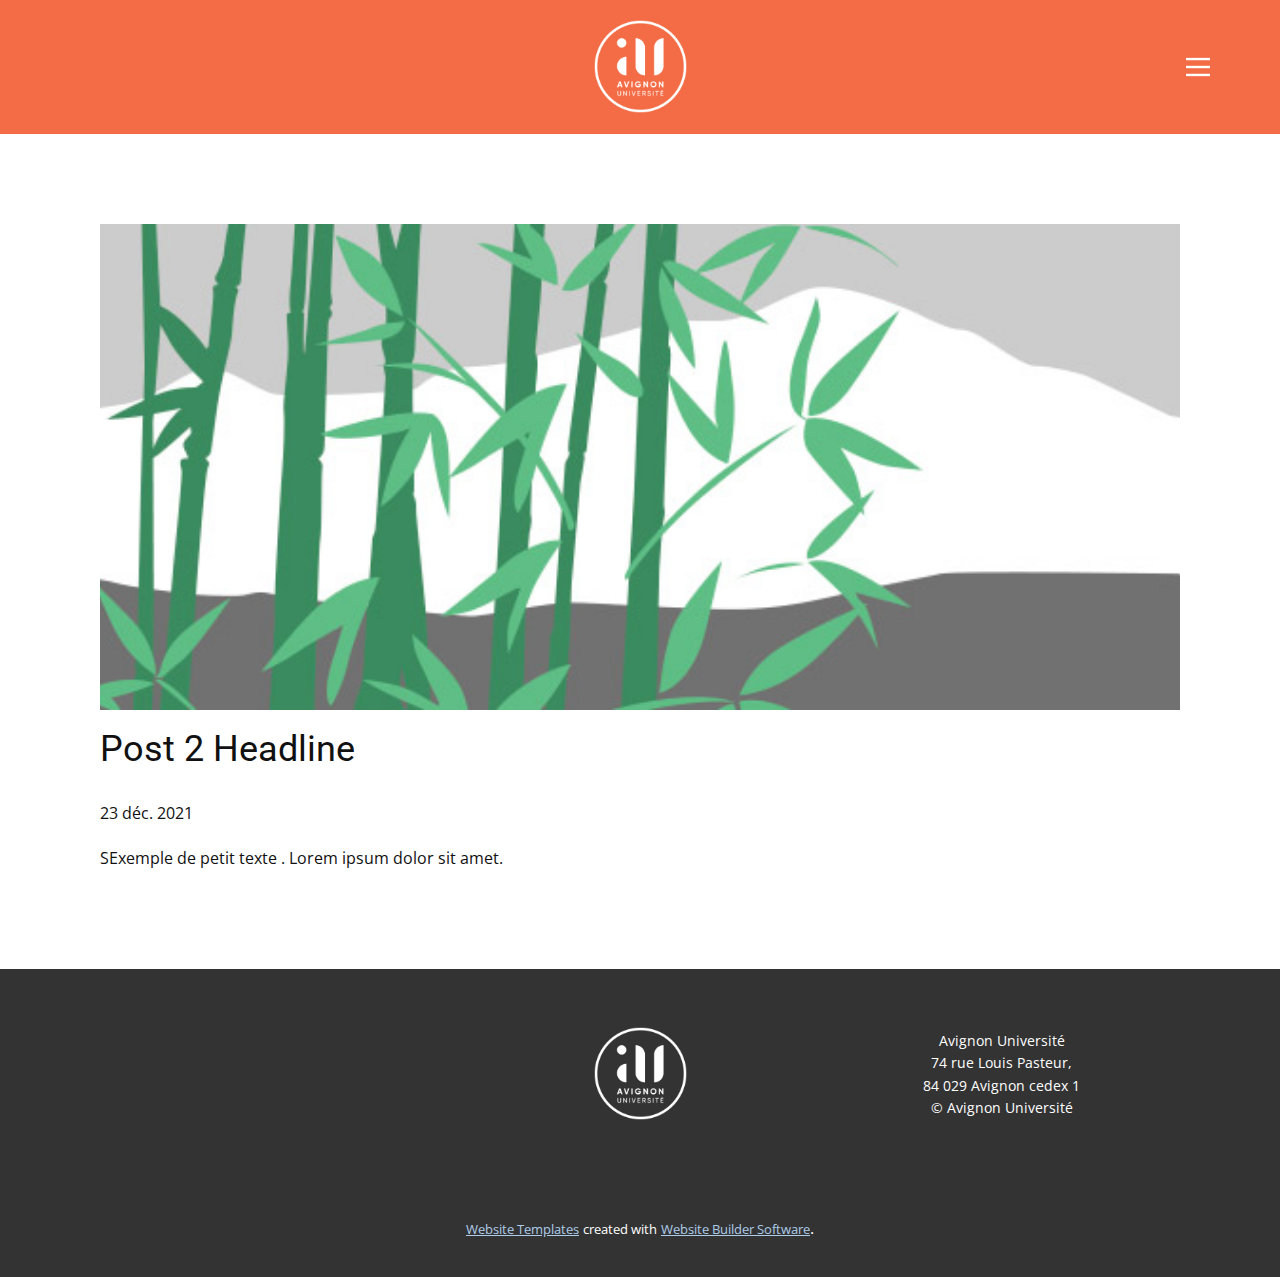
<file: blog/post-1.html>
<!doctype html>
<html style="font-size: 16px;"><head>
    <meta name="viewport" content="width=device-width, initial-scale=1.0">
    <meta charset="utf-8">
    <meta name="keywords" content="Post 1 Headline">
    <meta name="description" content="">
    <meta name="page_type" content="np-template-header-footer-from-plugin">
    <title>Post 2 Headline</title>
    <link rel="stylesheet" href="../nicepage.css" media="screen">
<link rel="stylesheet" href="../Post-Template.css" media="screen">
    <script class="u-script" type="text/javascript" src="../jquery.js" defer=""></script>
    <script class="u-script" type="text/javascript" src="../nicepage.js" defer=""></script>
    <meta name="generator" content="Nicepage 4.2.6, nicepage.com">
    <link id="u-theme-google-font" rel="stylesheet" href="https://fonts.googleapis.com/css?family=Roboto:100,100i,300,300i,400,400i,500,500i,700,700i,900,900i|Open+Sans:300,300i,400,400i,600,600i,700,700i,800,800i">
    
    
    <script type="application/ld+json">{
		"@context": "http://schema.org",
		"@type": "Organization",
		"name": "Site éducation",
		"logo": "images/logo_header_128x128.png"
}</script>
    <meta name="theme-color" content="#478ac9">
  </head>
  <body class="u-body"><header class="u-clearfix u-custom-color-3 u-header u-sticky u-sticky-c0af u-header" id="sec-9c91"><div class="u-clearfix u-sheet u-sheet-1">
        <a href="https://nicepage.com" class="u-image u-logo u-image-1" data-image-width="150" data-image-height="150">
          <img src="../images/logo_header_128x128.png" class="u-logo-image u-logo-image-1">
        </a>
        <nav class="u-align-left u-menu u-menu-dropdown u-nav-spacing-25 u-offcanvas u-menu-1" data-responsive-from="XL">
          <div class="menu-collapse">
            <a class="u-button-style u-custom-color-3 u-nav-link" href="#" style="font-size: calc(1em + 8px); background-image: none;">
              <svg class="u-svg-link" preserveAspectRatio="xMidYMin slice" viewBox="0 0 302 302" style=""><use xmlns:xlink="http://www.w3.org/1999/xlink" xlink:href="#svg-7b92"></use></svg>
              <svg xmlns="http://www.w3.org/2000/svg" xmlns:xlink="http://www.w3.org/1999/xlink" version="1.1" id="svg-7b92" x="0px" y="0px" viewBox="0 0 302 302" style="enable-background:new 0 0 302 302;" xml:space="preserve" class="u-svg-content"><g><rect y="36" width="302" height="30"></rect><rect y="236" width="302" height="30"></rect><rect y="136" width="302" height="30"></rect>
</g><g></g><g></g><g></g><g></g><g></g><g></g><g></g><g></g><g></g><g></g><g></g><g></g><g></g><g></g><g></g></svg>
            </a>
          </div>
          <div class="u-custom-menu u-nav-container">
            <ul class="u-nav u-unstyled u-nav-1"><li class="u-nav-item"><a class="u-button-style u-nav-link u-text-active-palette-1-base u-text-hover-palette-2-base" href="../Accueil.html" style="padding: 10px 20px;">Accueil</a>
</li><li class="u-nav-item"><a class="u-button-style u-nav-link u-text-active-palette-1-base u-text-hover-palette-2-base" href="../Selon-le-niveau-scolaire.html" style="padding: 10px 20px;">Selon le niveau scolaire</a>
</li><li class="u-nav-item"><a class="u-button-style u-nav-link u-text-active-palette-1-base u-text-hover-palette-2-base" href="../Selon-le-genre.html" style="padding: 10px 20px;">Selon le genre</a>
</li></ul>
          </div>
          <div class="u-custom-menu u-nav-container-collapse">
            <div class="u-align-center u-black u-container-style u-inner-container-layout u-opacity u-opacity-95 u-sidenav">
              <div class="u-inner-container-layout u-sidenav-overflow">
                <div class="u-menu-close"></div>
                <ul class="u-align-center u-nav u-popupmenu-items u-unstyled u-nav-2"><li class="u-nav-item"><a class="u-button-style u-nav-link" href="../Accueil.html" style="padding: 10px 20px;">Accueil</a>
</li><li class="u-nav-item"><a class="u-button-style u-nav-link" href="../Selon-le-niveau-scolaire.html" style="padding: 10px 20px;">Selon le niveau scolaire</a>
</li><li class="u-nav-item"><a class="u-button-style u-nav-link" href="../Selon-le-genre.html" style="padding: 10px 20px;">Selon le genre</a>
</li></ul>
              </div>
            </div>
            <div class="u-black u-menu-overlay u-opacity u-opacity-70"></div>
          </div>
        </nav>
      </div></header>
    <section class="u-align-center u-clearfix u-section-1" id="sec-fb99">
      <div class="u-clearfix u-sheet u-valign-middle-md u-valign-middle-sm u-valign-middle-xs u-sheet-1"><!--post_details--><!--post_details_options_json--><!--{"source":""}--><!--/post_details_options_json--><!--blog_post-->
        <div class="u-container-style u-expanded-width u-post-details u-post-details-1">
          <div class="u-container-layout u-valign-middle u-container-layout-1"><!--blog_post_image-->
            <img alt="" class="u-blog-control u-expanded-width u-image u-image-default u-image-1" src="[data-uri]"><!--/blog_post_image--><!--blog_post_header-->
            <h2 class="u-blog-control u-text u-text-1">Post 2 Headline</h2><!--/blog_post_header--><!--blog_post_metadata-->
            <div class="u-blog-control u-metadata u-metadata-1"><!--blog_post_metadata_date-->
              <span class="u-meta-date u-meta-icon">23 déc. 2021</span><!--/blog_post_metadata_date--><!--blog_post_metadata_category-->
              <!--/blog_post_metadata_category--><!--blog_post_metadata_comments-->
              <!--/blog_post_metadata_comments-->
            </div><!--/blog_post_metadata--><!--blog_post_content-->
            <div class="u-align-justify u-blog-control u-post-content u-text u-text-2 fr-view">
  SExemple de petit texte . Lorem ipsum dolor sit amet.
  </div><!--/blog_post_content-->
          </div>
        </div><!--/blog_post--><!--/post_details-->
      </div>
    </section>
    
    
    <footer class="u-align-center u-clearfix u-footer u-grey-80 u-footer" id="sec-92f5"><div class="u-clearfix u-sheet u-sheet-1">
        <a href="https://nicepage.com" class="u-image u-logo u-image-1" data-image-width="150" data-image-height="150">
          <img src="../images/logo_header_128x128.png" class="u-logo-image u-logo-image-1">
        </a>
        <p class="u-small-text u-text u-text-variant u-text-1"> Avignon Université<br>74 rue Louis Pasteur,<br>84 029 Avignon cedex 1<br>© Avignon Université
        </p>
      </div></footer>
    <section class="u-backlink u-clearfix u-grey-80">
      <a class="u-link" href="https://nicepage.com/website-templates" target="_blank">
        <span>Website Templates</span>
      </a>
      <p class="u-text">
        <span>created with</span>
      </p>
      <a class="u-link" href="" target="_blank">
        <span>Website Builder Software</span>
      </a>. 
    </section>
  
</body></html>
</file>
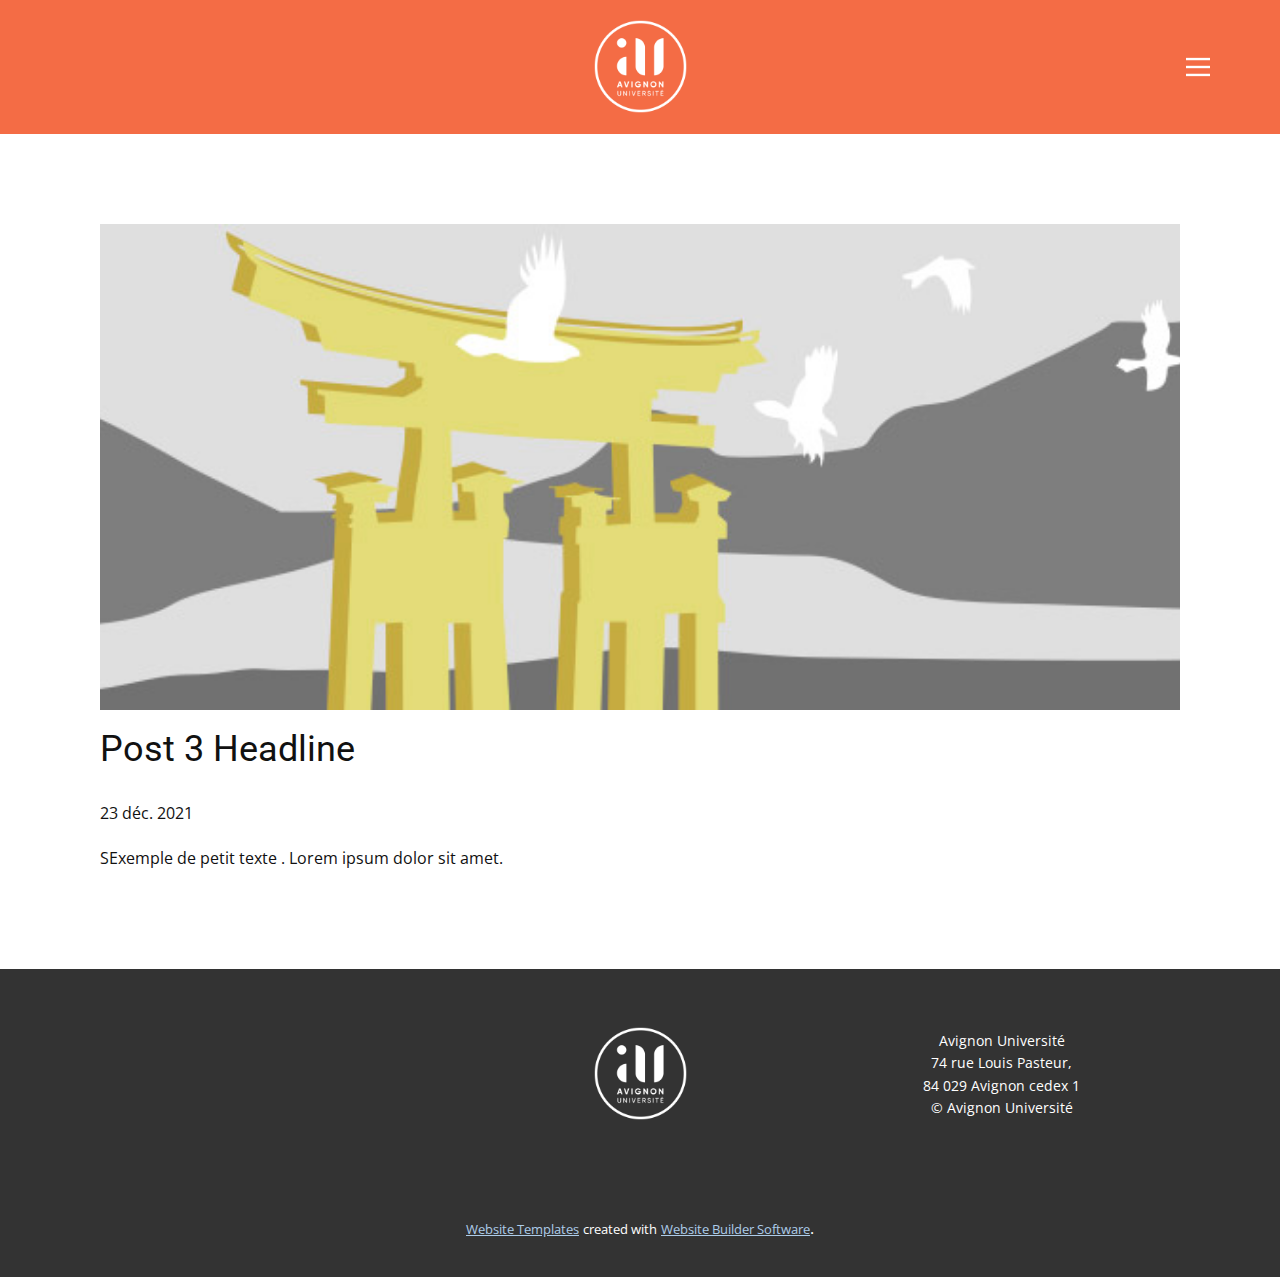
<file: blog/post-2.html>
<!doctype html>
<html style="font-size: 16px;"><head>
    <meta name="viewport" content="width=device-width, initial-scale=1.0">
    <meta charset="utf-8">
    <meta name="keywords" content="Post 1 Headline">
    <meta name="description" content="">
    <meta name="page_type" content="np-template-header-footer-from-plugin">
    <title>Post 3 Headline</title>
    <link rel="stylesheet" href="../nicepage.css" media="screen">
<link rel="stylesheet" href="../Post-Template.css" media="screen">
    <script class="u-script" type="text/javascript" src="../jquery.js" defer=""></script>
    <script class="u-script" type="text/javascript" src="../nicepage.js" defer=""></script>
    <meta name="generator" content="Nicepage 4.2.6, nicepage.com">
    <link id="u-theme-google-font" rel="stylesheet" href="https://fonts.googleapis.com/css?family=Roboto:100,100i,300,300i,400,400i,500,500i,700,700i,900,900i|Open+Sans:300,300i,400,400i,600,600i,700,700i,800,800i">
    
    
    <script type="application/ld+json">{
		"@context": "http://schema.org",
		"@type": "Organization",
		"name": "Site éducation",
		"logo": "images/logo_header_128x128.png"
}</script>
    <meta name="theme-color" content="#478ac9">
  </head>
  <body class="u-body"><header class="u-clearfix u-custom-color-3 u-header u-sticky u-sticky-c0af u-header" id="sec-9c91"><div class="u-clearfix u-sheet u-sheet-1">
        <a href="https://nicepage.com" class="u-image u-logo u-image-1" data-image-width="150" data-image-height="150">
          <img src="../images/logo_header_128x128.png" class="u-logo-image u-logo-image-1">
        </a>
        <nav class="u-align-left u-menu u-menu-dropdown u-nav-spacing-25 u-offcanvas u-menu-1" data-responsive-from="XL">
          <div class="menu-collapse">
            <a class="u-button-style u-custom-color-3 u-nav-link" href="#" style="font-size: calc(1em + 8px); background-image: none;">
              <svg class="u-svg-link" preserveAspectRatio="xMidYMin slice" viewBox="0 0 302 302" style=""><use xmlns:xlink="http://www.w3.org/1999/xlink" xlink:href="#svg-7b92"></use></svg>
              <svg xmlns="http://www.w3.org/2000/svg" xmlns:xlink="http://www.w3.org/1999/xlink" version="1.1" id="svg-7b92" x="0px" y="0px" viewBox="0 0 302 302" style="enable-background:new 0 0 302 302;" xml:space="preserve" class="u-svg-content"><g><rect y="36" width="302" height="30"></rect><rect y="236" width="302" height="30"></rect><rect y="136" width="302" height="30"></rect>
</g><g></g><g></g><g></g><g></g><g></g><g></g><g></g><g></g><g></g><g></g><g></g><g></g><g></g><g></g><g></g></svg>
            </a>
          </div>
          <div class="u-custom-menu u-nav-container">
            <ul class="u-nav u-unstyled u-nav-1"><li class="u-nav-item"><a class="u-button-style u-nav-link u-text-active-palette-1-base u-text-hover-palette-2-base" href="../Accueil.html" style="padding: 10px 20px;">Accueil</a>
</li><li class="u-nav-item"><a class="u-button-style u-nav-link u-text-active-palette-1-base u-text-hover-palette-2-base" href="../Selon-le-niveau-scolaire.html" style="padding: 10px 20px;">Selon le niveau scolaire</a>
</li><li class="u-nav-item"><a class="u-button-style u-nav-link u-text-active-palette-1-base u-text-hover-palette-2-base" href="../Selon-le-genre.html" style="padding: 10px 20px;">Selon le genre</a>
</li></ul>
          </div>
          <div class="u-custom-menu u-nav-container-collapse">
            <div class="u-align-center u-black u-container-style u-inner-container-layout u-opacity u-opacity-95 u-sidenav">
              <div class="u-inner-container-layout u-sidenav-overflow">
                <div class="u-menu-close"></div>
                <ul class="u-align-center u-nav u-popupmenu-items u-unstyled u-nav-2"><li class="u-nav-item"><a class="u-button-style u-nav-link" href="../Accueil.html" style="padding: 10px 20px;">Accueil</a>
</li><li class="u-nav-item"><a class="u-button-style u-nav-link" href="../Selon-le-niveau-scolaire.html" style="padding: 10px 20px;">Selon le niveau scolaire</a>
</li><li class="u-nav-item"><a class="u-button-style u-nav-link" href="../Selon-le-genre.html" style="padding: 10px 20px;">Selon le genre</a>
</li></ul>
              </div>
            </div>
            <div class="u-black u-menu-overlay u-opacity u-opacity-70"></div>
          </div>
        </nav>
      </div></header>
    <section class="u-align-center u-clearfix u-section-1" id="sec-fb99">
      <div class="u-clearfix u-sheet u-valign-middle-md u-valign-middle-sm u-valign-middle-xs u-sheet-1"><!--post_details--><!--post_details_options_json--><!--{"source":""}--><!--/post_details_options_json--><!--blog_post-->
        <div class="u-container-style u-expanded-width u-post-details u-post-details-1">
          <div class="u-container-layout u-valign-middle u-container-layout-1"><!--blog_post_image-->
            <img alt="" class="u-blog-control u-expanded-width u-image u-image-default u-image-1" src="[data-uri]"><!--/blog_post_image--><!--blog_post_header-->
            <h2 class="u-blog-control u-text u-text-1">Post 3 Headline</h2><!--/blog_post_header--><!--blog_post_metadata-->
            <div class="u-blog-control u-metadata u-metadata-1"><!--blog_post_metadata_date-->
              <span class="u-meta-date u-meta-icon">23 déc. 2021</span><!--/blog_post_metadata_date--><!--blog_post_metadata_category-->
              <!--/blog_post_metadata_category--><!--blog_post_metadata_comments-->
              <!--/blog_post_metadata_comments-->
            </div><!--/blog_post_metadata--><!--blog_post_content-->
            <div class="u-align-justify u-blog-control u-post-content u-text u-text-2 fr-view">
  SExemple de petit texte . Lorem ipsum dolor sit amet.
  </div><!--/blog_post_content-->
          </div>
        </div><!--/blog_post--><!--/post_details-->
      </div>
    </section>
    
    
    <footer class="u-align-center u-clearfix u-footer u-grey-80 u-footer" id="sec-92f5"><div class="u-clearfix u-sheet u-sheet-1">
        <a href="https://nicepage.com" class="u-image u-logo u-image-1" data-image-width="150" data-image-height="150">
          <img src="../images/logo_header_128x128.png" class="u-logo-image u-logo-image-1">
        </a>
        <p class="u-small-text u-text u-text-variant u-text-1"> Avignon Université<br>74 rue Louis Pasteur,<br>84 029 Avignon cedex 1<br>© Avignon Université
        </p>
      </div></footer>
    <section class="u-backlink u-clearfix u-grey-80">
      <a class="u-link" href="https://nicepage.com/website-templates" target="_blank">
        <span>Website Templates</span>
      </a>
      <p class="u-text">
        <span>created with</span>
      </p>
      <a class="u-link" href="" target="_blank">
        <span>Website Builder Software</span>
      </a>. 
    </section>
  
</body></html>
</file>
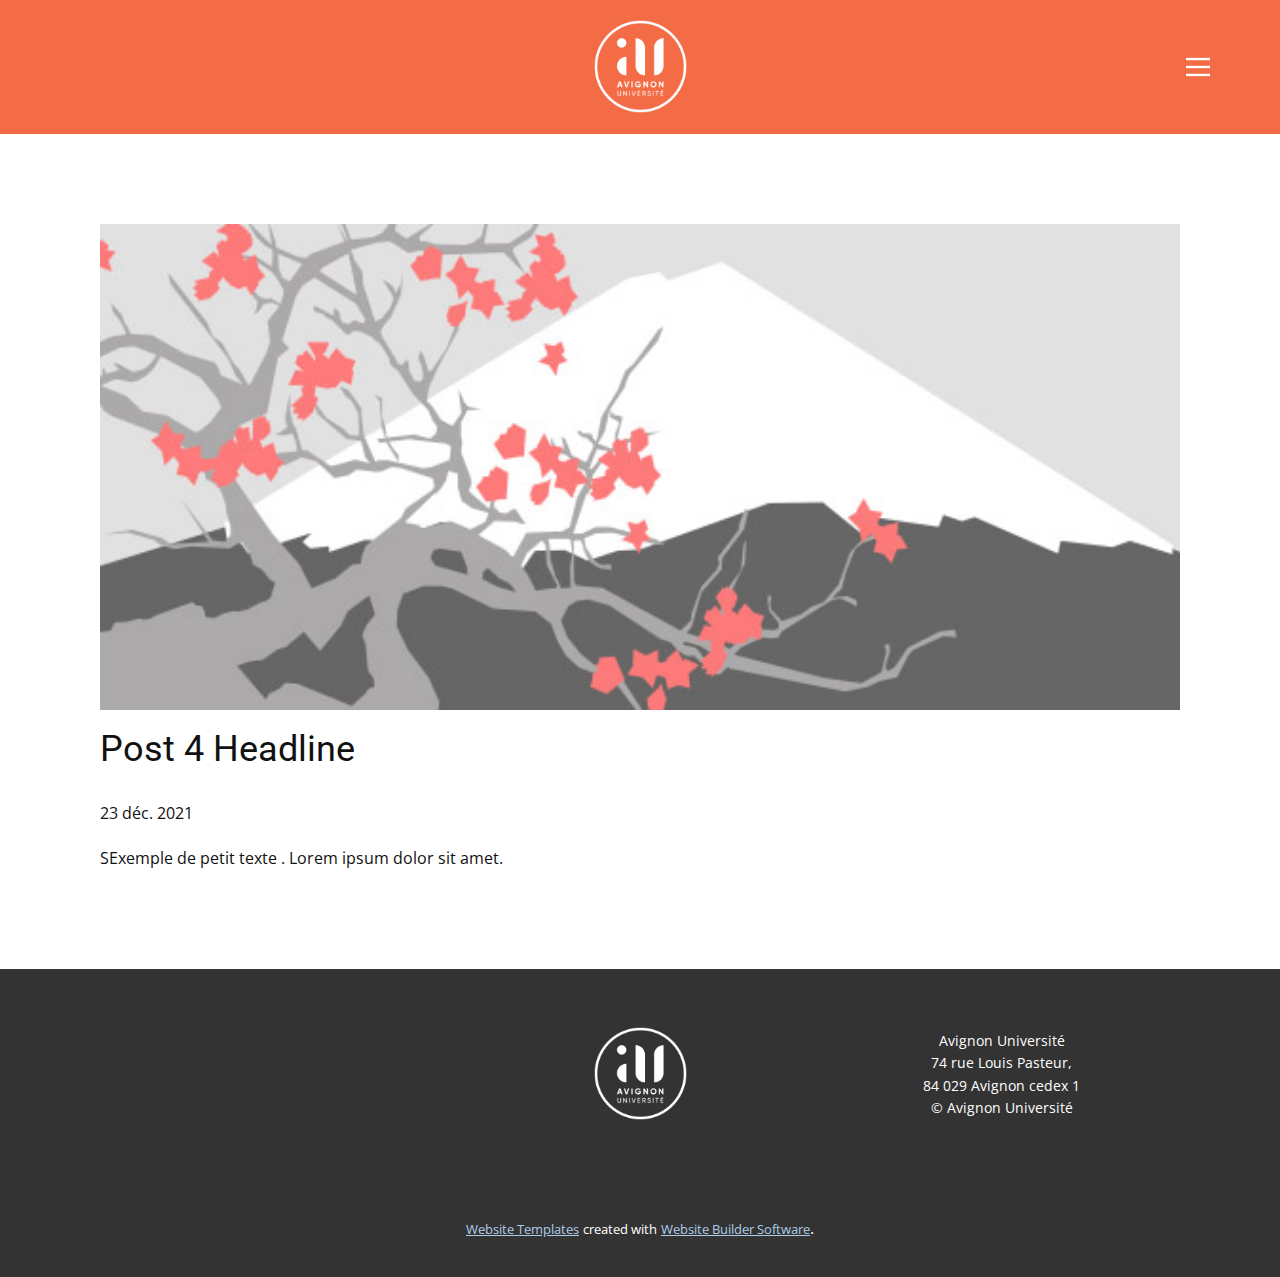
<file: blog/post-3.html>
<!doctype html>
<html style="font-size: 16px;"><head>
    <meta name="viewport" content="width=device-width, initial-scale=1.0">
    <meta charset="utf-8">
    <meta name="keywords" content="Post 1 Headline">
    <meta name="description" content="">
    <meta name="page_type" content="np-template-header-footer-from-plugin">
    <title>Post 4 Headline</title>
    <link rel="stylesheet" href="../nicepage.css" media="screen">
<link rel="stylesheet" href="../Post-Template.css" media="screen">
    <script class="u-script" type="text/javascript" src="../jquery.js" defer=""></script>
    <script class="u-script" type="text/javascript" src="../nicepage.js" defer=""></script>
    <meta name="generator" content="Nicepage 4.2.6, nicepage.com">
    <link id="u-theme-google-font" rel="stylesheet" href="https://fonts.googleapis.com/css?family=Roboto:100,100i,300,300i,400,400i,500,500i,700,700i,900,900i|Open+Sans:300,300i,400,400i,600,600i,700,700i,800,800i">
    
    
    <script type="application/ld+json">{
		"@context": "http://schema.org",
		"@type": "Organization",
		"name": "Site éducation",
		"logo": "images/logo_header_128x128.png"
}</script>
    <meta name="theme-color" content="#478ac9">
  </head>
  <body class="u-body"><header class="u-clearfix u-custom-color-3 u-header u-sticky u-sticky-c0af u-header" id="sec-9c91"><div class="u-clearfix u-sheet u-sheet-1">
        <a href="https://nicepage.com" class="u-image u-logo u-image-1" data-image-width="150" data-image-height="150">
          <img src="../images/logo_header_128x128.png" class="u-logo-image u-logo-image-1">
        </a>
        <nav class="u-align-left u-menu u-menu-dropdown u-nav-spacing-25 u-offcanvas u-menu-1" data-responsive-from="XL">
          <div class="menu-collapse">
            <a class="u-button-style u-custom-color-3 u-nav-link" href="#" style="font-size: calc(1em + 8px); background-image: none;">
              <svg class="u-svg-link" preserveAspectRatio="xMidYMin slice" viewBox="0 0 302 302" style=""><use xmlns:xlink="http://www.w3.org/1999/xlink" xlink:href="#svg-7b92"></use></svg>
              <svg xmlns="http://www.w3.org/2000/svg" xmlns:xlink="http://www.w3.org/1999/xlink" version="1.1" id="svg-7b92" x="0px" y="0px" viewBox="0 0 302 302" style="enable-background:new 0 0 302 302;" xml:space="preserve" class="u-svg-content"><g><rect y="36" width="302" height="30"></rect><rect y="236" width="302" height="30"></rect><rect y="136" width="302" height="30"></rect>
</g><g></g><g></g><g></g><g></g><g></g><g></g><g></g><g></g><g></g><g></g><g></g><g></g><g></g><g></g><g></g></svg>
            </a>
          </div>
          <div class="u-custom-menu u-nav-container">
            <ul class="u-nav u-unstyled u-nav-1"><li class="u-nav-item"><a class="u-button-style u-nav-link u-text-active-palette-1-base u-text-hover-palette-2-base" href="../Accueil.html" style="padding: 10px 20px;">Accueil</a>
</li><li class="u-nav-item"><a class="u-button-style u-nav-link u-text-active-palette-1-base u-text-hover-palette-2-base" href="../Selon-le-niveau-scolaire.html" style="padding: 10px 20px;">Selon le niveau scolaire</a>
</li><li class="u-nav-item"><a class="u-button-style u-nav-link u-text-active-palette-1-base u-text-hover-palette-2-base" href="../Selon-le-genre.html" style="padding: 10px 20px;">Selon le genre</a>
</li></ul>
          </div>
          <div class="u-custom-menu u-nav-container-collapse">
            <div class="u-align-center u-black u-container-style u-inner-container-layout u-opacity u-opacity-95 u-sidenav">
              <div class="u-inner-container-layout u-sidenav-overflow">
                <div class="u-menu-close"></div>
                <ul class="u-align-center u-nav u-popupmenu-items u-unstyled u-nav-2"><li class="u-nav-item"><a class="u-button-style u-nav-link" href="../Accueil.html" style="padding: 10px 20px;">Accueil</a>
</li><li class="u-nav-item"><a class="u-button-style u-nav-link" href="../Selon-le-niveau-scolaire.html" style="padding: 10px 20px;">Selon le niveau scolaire</a>
</li><li class="u-nav-item"><a class="u-button-style u-nav-link" href="../Selon-le-genre.html" style="padding: 10px 20px;">Selon le genre</a>
</li></ul>
              </div>
            </div>
            <div class="u-black u-menu-overlay u-opacity u-opacity-70"></div>
          </div>
        </nav>
      </div></header>
    <section class="u-align-center u-clearfix u-section-1" id="sec-fb99">
      <div class="u-clearfix u-sheet u-valign-middle-md u-valign-middle-sm u-valign-middle-xs u-sheet-1"><!--post_details--><!--post_details_options_json--><!--{"source":""}--><!--/post_details_options_json--><!--blog_post-->
        <div class="u-container-style u-expanded-width u-post-details u-post-details-1">
          <div class="u-container-layout u-valign-middle u-container-layout-1"><!--blog_post_image-->
            <img alt="" class="u-blog-control u-expanded-width u-image u-image-default u-image-1" src="[data-uri]"><!--/blog_post_image--><!--blog_post_header-->
            <h2 class="u-blog-control u-text u-text-1">Post 4 Headline</h2><!--/blog_post_header--><!--blog_post_metadata-->
            <div class="u-blog-control u-metadata u-metadata-1"><!--blog_post_metadata_date-->
              <span class="u-meta-date u-meta-icon">23 déc. 2021</span><!--/blog_post_metadata_date--><!--blog_post_metadata_category-->
              <!--/blog_post_metadata_category--><!--blog_post_metadata_comments-->
              <!--/blog_post_metadata_comments-->
            </div><!--/blog_post_metadata--><!--blog_post_content-->
            <div class="u-align-justify u-blog-control u-post-content u-text u-text-2 fr-view">
  SExemple de petit texte . Lorem ipsum dolor sit amet.
  </div><!--/blog_post_content-->
          </div>
        </div><!--/blog_post--><!--/post_details-->
      </div>
    </section>
    
    
    <footer class="u-align-center u-clearfix u-footer u-grey-80 u-footer" id="sec-92f5"><div class="u-clearfix u-sheet u-sheet-1">
        <a href="https://nicepage.com" class="u-image u-logo u-image-1" data-image-width="150" data-image-height="150">
          <img src="../images/logo_header_128x128.png" class="u-logo-image u-logo-image-1">
        </a>
        <p class="u-small-text u-text u-text-variant u-text-1"> Avignon Université<br>74 rue Louis Pasteur,<br>84 029 Avignon cedex 1<br>© Avignon Université
        </p>
      </div></footer>
    <section class="u-backlink u-clearfix u-grey-80">
      <a class="u-link" href="https://nicepage.com/website-templates" target="_blank">
        <span>Website Templates</span>
      </a>
      <p class="u-text">
        <span>created with</span>
      </p>
      <a class="u-link" href="" target="_blank">
        <span>Website Builder Software</span>
      </a>. 
    </section>
  
</body></html>
</file>
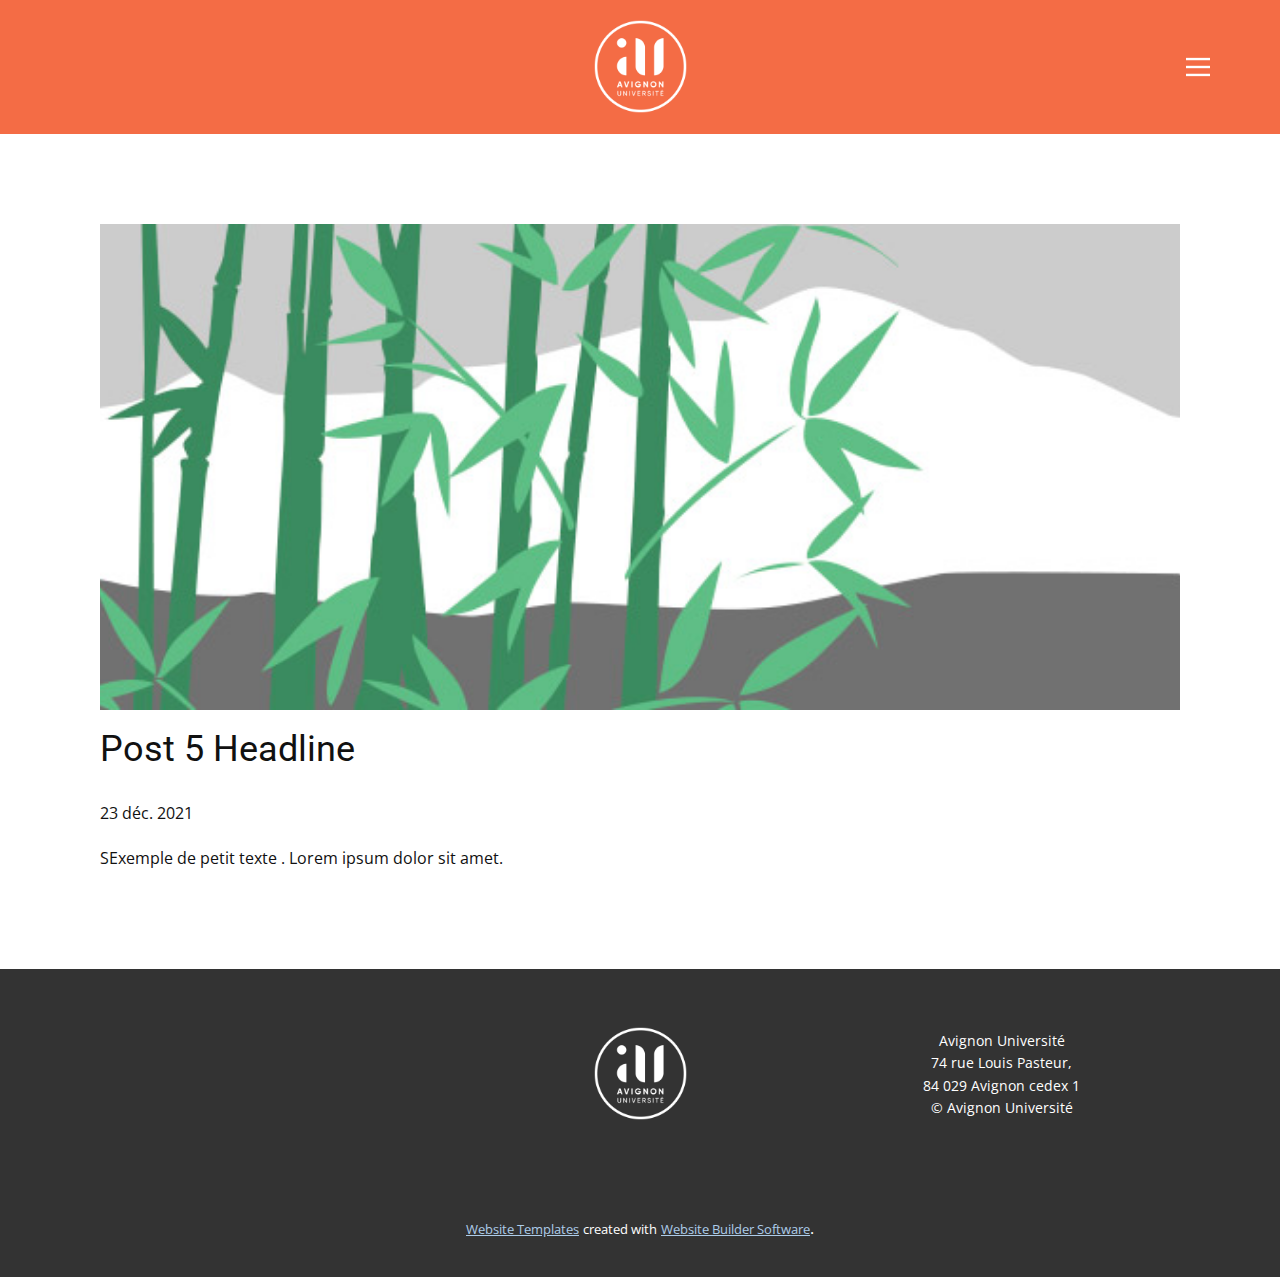
<file: blog/post-4.html>
<!doctype html>
<html style="font-size: 16px;"><head>
    <meta name="viewport" content="width=device-width, initial-scale=1.0">
    <meta charset="utf-8">
    <meta name="keywords" content="Post 1 Headline">
    <meta name="description" content="">
    <meta name="page_type" content="np-template-header-footer-from-plugin">
    <title>Post 5 Headline</title>
    <link rel="stylesheet" href="../nicepage.css" media="screen">
<link rel="stylesheet" href="../Post-Template.css" media="screen">
    <script class="u-script" type="text/javascript" src="../jquery.js" defer=""></script>
    <script class="u-script" type="text/javascript" src="../nicepage.js" defer=""></script>
    <meta name="generator" content="Nicepage 4.2.6, nicepage.com">
    <link id="u-theme-google-font" rel="stylesheet" href="https://fonts.googleapis.com/css?family=Roboto:100,100i,300,300i,400,400i,500,500i,700,700i,900,900i|Open+Sans:300,300i,400,400i,600,600i,700,700i,800,800i">
    
    
    <script type="application/ld+json">{
		"@context": "http://schema.org",
		"@type": "Organization",
		"name": "Site éducation",
		"logo": "images/logo_header_128x128.png"
}</script>
    <meta name="theme-color" content="#478ac9">
  </head>
  <body class="u-body"><header class="u-clearfix u-custom-color-3 u-header u-sticky u-sticky-c0af u-header" id="sec-9c91"><div class="u-clearfix u-sheet u-sheet-1">
        <a href="https://nicepage.com" class="u-image u-logo u-image-1" data-image-width="150" data-image-height="150">
          <img src="../images/logo_header_128x128.png" class="u-logo-image u-logo-image-1">
        </a>
        <nav class="u-align-left u-menu u-menu-dropdown u-nav-spacing-25 u-offcanvas u-menu-1" data-responsive-from="XL">
          <div class="menu-collapse">
            <a class="u-button-style u-custom-color-3 u-nav-link" href="#" style="font-size: calc(1em + 8px); background-image: none;">
              <svg class="u-svg-link" preserveAspectRatio="xMidYMin slice" viewBox="0 0 302 302" style=""><use xmlns:xlink="http://www.w3.org/1999/xlink" xlink:href="#svg-7b92"></use></svg>
              <svg xmlns="http://www.w3.org/2000/svg" xmlns:xlink="http://www.w3.org/1999/xlink" version="1.1" id="svg-7b92" x="0px" y="0px" viewBox="0 0 302 302" style="enable-background:new 0 0 302 302;" xml:space="preserve" class="u-svg-content"><g><rect y="36" width="302" height="30"></rect><rect y="236" width="302" height="30"></rect><rect y="136" width="302" height="30"></rect>
</g><g></g><g></g><g></g><g></g><g></g><g></g><g></g><g></g><g></g><g></g><g></g><g></g><g></g><g></g><g></g></svg>
            </a>
          </div>
          <div class="u-custom-menu u-nav-container">
            <ul class="u-nav u-unstyled u-nav-1"><li class="u-nav-item"><a class="u-button-style u-nav-link u-text-active-palette-1-base u-text-hover-palette-2-base" href="../Accueil.html" style="padding: 10px 20px;">Accueil</a>
</li><li class="u-nav-item"><a class="u-button-style u-nav-link u-text-active-palette-1-base u-text-hover-palette-2-base" href="../Selon-le-niveau-scolaire.html" style="padding: 10px 20px;">Selon le niveau scolaire</a>
</li><li class="u-nav-item"><a class="u-button-style u-nav-link u-text-active-palette-1-base u-text-hover-palette-2-base" href="../Selon-le-genre.html" style="padding: 10px 20px;">Selon le genre</a>
</li></ul>
          </div>
          <div class="u-custom-menu u-nav-container-collapse">
            <div class="u-align-center u-black u-container-style u-inner-container-layout u-opacity u-opacity-95 u-sidenav">
              <div class="u-inner-container-layout u-sidenav-overflow">
                <div class="u-menu-close"></div>
                <ul class="u-align-center u-nav u-popupmenu-items u-unstyled u-nav-2"><li class="u-nav-item"><a class="u-button-style u-nav-link" href="../Accueil.html" style="padding: 10px 20px;">Accueil</a>
</li><li class="u-nav-item"><a class="u-button-style u-nav-link" href="../Selon-le-niveau-scolaire.html" style="padding: 10px 20px;">Selon le niveau scolaire</a>
</li><li class="u-nav-item"><a class="u-button-style u-nav-link" href="../Selon-le-genre.html" style="padding: 10px 20px;">Selon le genre</a>
</li></ul>
              </div>
            </div>
            <div class="u-black u-menu-overlay u-opacity u-opacity-70"></div>
          </div>
        </nav>
      </div></header>
    <section class="u-align-center u-clearfix u-section-1" id="sec-fb99">
      <div class="u-clearfix u-sheet u-valign-middle-md u-valign-middle-sm u-valign-middle-xs u-sheet-1"><!--post_details--><!--post_details_options_json--><!--{"source":""}--><!--/post_details_options_json--><!--blog_post-->
        <div class="u-container-style u-expanded-width u-post-details u-post-details-1">
          <div class="u-container-layout u-valign-middle u-container-layout-1"><!--blog_post_image-->
            <img alt="" class="u-blog-control u-expanded-width u-image u-image-default u-image-1" src="[data-uri]"><!--/blog_post_image--><!--blog_post_header-->
            <h2 class="u-blog-control u-text u-text-1">Post 5 Headline</h2><!--/blog_post_header--><!--blog_post_metadata-->
            <div class="u-blog-control u-metadata u-metadata-1"><!--blog_post_metadata_date-->
              <span class="u-meta-date u-meta-icon">23 déc. 2021</span><!--/blog_post_metadata_date--><!--blog_post_metadata_category-->
              <!--/blog_post_metadata_category--><!--blog_post_metadata_comments-->
              <!--/blog_post_metadata_comments-->
            </div><!--/blog_post_metadata--><!--blog_post_content-->
            <div class="u-align-justify u-blog-control u-post-content u-text u-text-2 fr-view">
  SExemple de petit texte . Lorem ipsum dolor sit amet.
  </div><!--/blog_post_content-->
          </div>
        </div><!--/blog_post--><!--/post_details-->
      </div>
    </section>
    
    
    <footer class="u-align-center u-clearfix u-footer u-grey-80 u-footer" id="sec-92f5"><div class="u-clearfix u-sheet u-sheet-1">
        <a href="https://nicepage.com" class="u-image u-logo u-image-1" data-image-width="150" data-image-height="150">
          <img src="../images/logo_header_128x128.png" class="u-logo-image u-logo-image-1">
        </a>
        <p class="u-small-text u-text u-text-variant u-text-1"> Avignon Université<br>74 rue Louis Pasteur,<br>84 029 Avignon cedex 1<br>© Avignon Université
        </p>
      </div></footer>
    <section class="u-backlink u-clearfix u-grey-80">
      <a class="u-link" href="https://nicepage.com/website-templates" target="_blank">
        <span>Website Templates</span>
      </a>
      <p class="u-text">
        <span>created with</span>
      </p>
      <a class="u-link" href="" target="_blank">
        <span>Website Builder Software</span>
      </a>. 
    </section>
  
</body></html>
</file>
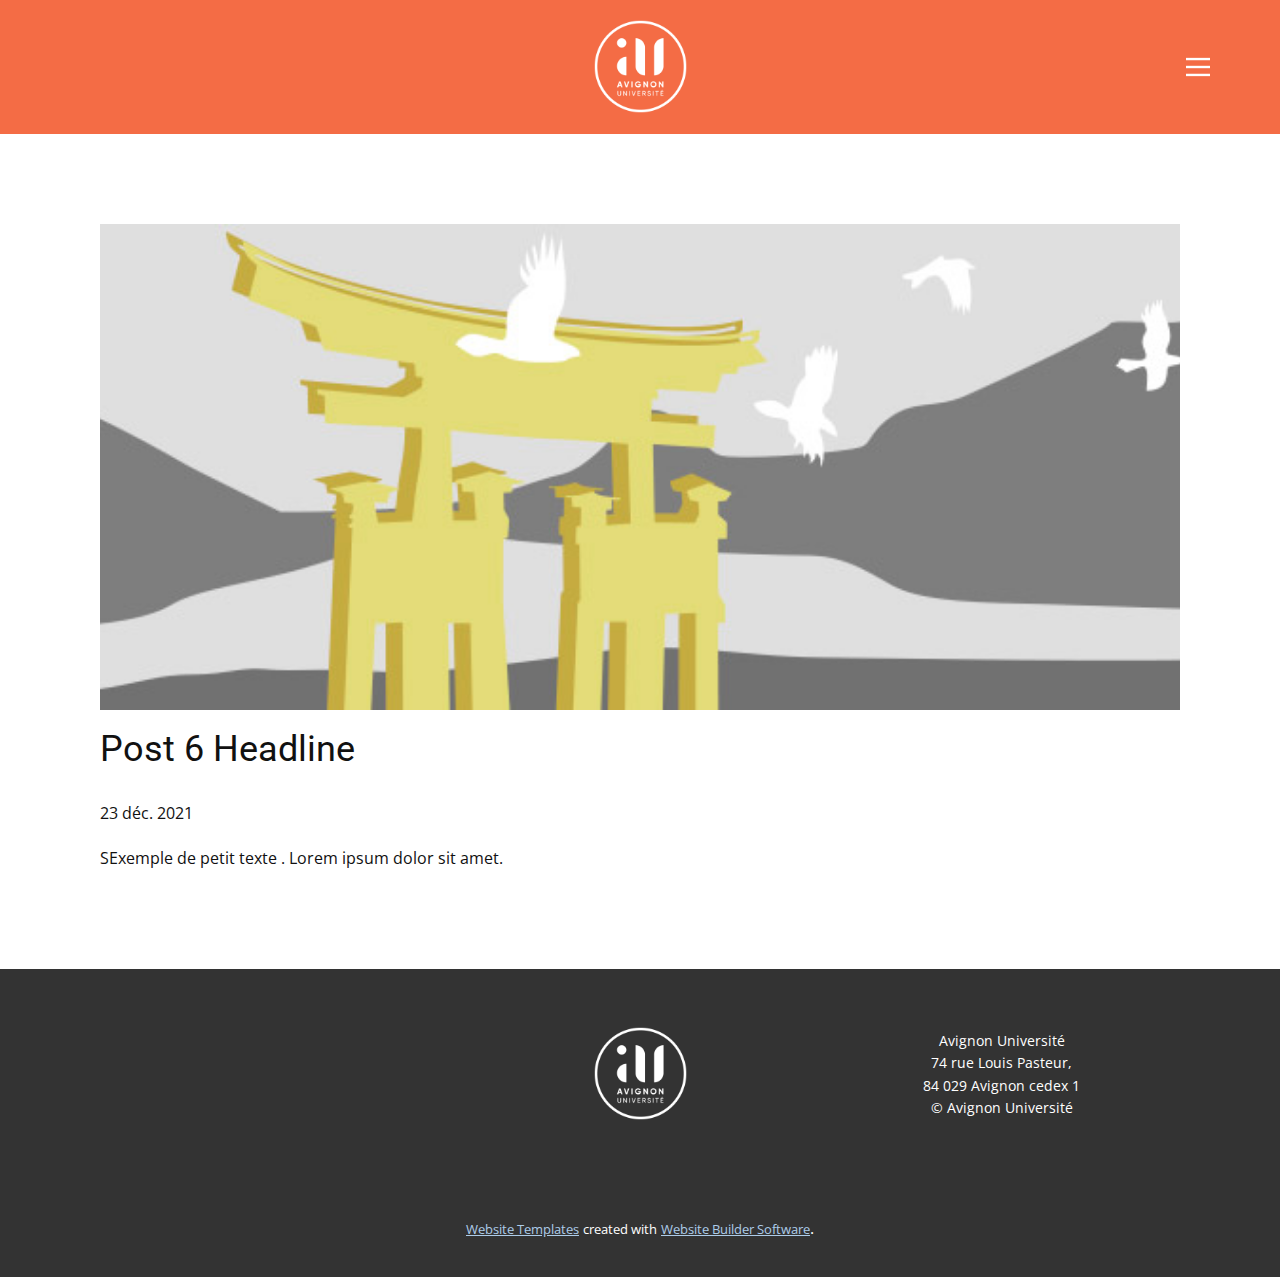
<file: blog/post-5.html>
<!doctype html>
<html style="font-size: 16px;"><head>
    <meta name="viewport" content="width=device-width, initial-scale=1.0">
    <meta charset="utf-8">
    <meta name="keywords" content="Post 1 Headline">
    <meta name="description" content="">
    <meta name="page_type" content="np-template-header-footer-from-plugin">
    <title>Post 6 Headline</title>
    <link rel="stylesheet" href="../nicepage.css" media="screen">
<link rel="stylesheet" href="../Post-Template.css" media="screen">
    <script class="u-script" type="text/javascript" src="../jquery.js" defer=""></script>
    <script class="u-script" type="text/javascript" src="../nicepage.js" defer=""></script>
    <meta name="generator" content="Nicepage 4.2.6, nicepage.com">
    <link id="u-theme-google-font" rel="stylesheet" href="https://fonts.googleapis.com/css?family=Roboto:100,100i,300,300i,400,400i,500,500i,700,700i,900,900i|Open+Sans:300,300i,400,400i,600,600i,700,700i,800,800i">
    
    
    <script type="application/ld+json">{
		"@context": "http://schema.org",
		"@type": "Organization",
		"name": "Site éducation",
		"logo": "images/logo_header_128x128.png"
}</script>
    <meta name="theme-color" content="#478ac9">
  </head>
  <body class="u-body"><header class="u-clearfix u-custom-color-3 u-header u-sticky u-sticky-c0af u-header" id="sec-9c91"><div class="u-clearfix u-sheet u-sheet-1">
        <a href="https://nicepage.com" class="u-image u-logo u-image-1" data-image-width="150" data-image-height="150">
          <img src="../images/logo_header_128x128.png" class="u-logo-image u-logo-image-1">
        </a>
        <nav class="u-align-left u-menu u-menu-dropdown u-nav-spacing-25 u-offcanvas u-menu-1" data-responsive-from="XL">
          <div class="menu-collapse">
            <a class="u-button-style u-custom-color-3 u-nav-link" href="#" style="font-size: calc(1em + 8px); background-image: none;">
              <svg class="u-svg-link" preserveAspectRatio="xMidYMin slice" viewBox="0 0 302 302" style=""><use xmlns:xlink="http://www.w3.org/1999/xlink" xlink:href="#svg-7b92"></use></svg>
              <svg xmlns="http://www.w3.org/2000/svg" xmlns:xlink="http://www.w3.org/1999/xlink" version="1.1" id="svg-7b92" x="0px" y="0px" viewBox="0 0 302 302" style="enable-background:new 0 0 302 302;" xml:space="preserve" class="u-svg-content"><g><rect y="36" width="302" height="30"></rect><rect y="236" width="302" height="30"></rect><rect y="136" width="302" height="30"></rect>
</g><g></g><g></g><g></g><g></g><g></g><g></g><g></g><g></g><g></g><g></g><g></g><g></g><g></g><g></g><g></g></svg>
            </a>
          </div>
          <div class="u-custom-menu u-nav-container">
            <ul class="u-nav u-unstyled u-nav-1"><li class="u-nav-item"><a class="u-button-style u-nav-link u-text-active-palette-1-base u-text-hover-palette-2-base" href="../Accueil.html" style="padding: 10px 20px;">Accueil</a>
</li><li class="u-nav-item"><a class="u-button-style u-nav-link u-text-active-palette-1-base u-text-hover-palette-2-base" href="../Selon-le-niveau-scolaire.html" style="padding: 10px 20px;">Selon le niveau scolaire</a>
</li><li class="u-nav-item"><a class="u-button-style u-nav-link u-text-active-palette-1-base u-text-hover-palette-2-base" href="../Selon-le-genre.html" style="padding: 10px 20px;">Selon le genre</a>
</li></ul>
          </div>
          <div class="u-custom-menu u-nav-container-collapse">
            <div class="u-align-center u-black u-container-style u-inner-container-layout u-opacity u-opacity-95 u-sidenav">
              <div class="u-inner-container-layout u-sidenav-overflow">
                <div class="u-menu-close"></div>
                <ul class="u-align-center u-nav u-popupmenu-items u-unstyled u-nav-2"><li class="u-nav-item"><a class="u-button-style u-nav-link" href="../Accueil.html" style="padding: 10px 20px;">Accueil</a>
</li><li class="u-nav-item"><a class="u-button-style u-nav-link" href="../Selon-le-niveau-scolaire.html" style="padding: 10px 20px;">Selon le niveau scolaire</a>
</li><li class="u-nav-item"><a class="u-button-style u-nav-link" href="../Selon-le-genre.html" style="padding: 10px 20px;">Selon le genre</a>
</li></ul>
              </div>
            </div>
            <div class="u-black u-menu-overlay u-opacity u-opacity-70"></div>
          </div>
        </nav>
      </div></header>
    <section class="u-align-center u-clearfix u-section-1" id="sec-fb99">
      <div class="u-clearfix u-sheet u-valign-middle-md u-valign-middle-sm u-valign-middle-xs u-sheet-1"><!--post_details--><!--post_details_options_json--><!--{"source":""}--><!--/post_details_options_json--><!--blog_post-->
        <div class="u-container-style u-expanded-width u-post-details u-post-details-1">
          <div class="u-container-layout u-valign-middle u-container-layout-1"><!--blog_post_image-->
            <img alt="" class="u-blog-control u-expanded-width u-image u-image-default u-image-1" src="[data-uri]"><!--/blog_post_image--><!--blog_post_header-->
            <h2 class="u-blog-control u-text u-text-1">Post 6 Headline</h2><!--/blog_post_header--><!--blog_post_metadata-->
            <div class="u-blog-control u-metadata u-metadata-1"><!--blog_post_metadata_date-->
              <span class="u-meta-date u-meta-icon">23 déc. 2021</span><!--/blog_post_metadata_date--><!--blog_post_metadata_category-->
              <!--/blog_post_metadata_category--><!--blog_post_metadata_comments-->
              <!--/blog_post_metadata_comments-->
            </div><!--/blog_post_metadata--><!--blog_post_content-->
            <div class="u-align-justify u-blog-control u-post-content u-text u-text-2 fr-view">
  SExemple de petit texte . Lorem ipsum dolor sit amet.
  </div><!--/blog_post_content-->
          </div>
        </div><!--/blog_post--><!--/post_details-->
      </div>
    </section>
    
    
    <footer class="u-align-center u-clearfix u-footer u-grey-80 u-footer" id="sec-92f5"><div class="u-clearfix u-sheet u-sheet-1">
        <a href="https://nicepage.com" class="u-image u-logo u-image-1" data-image-width="150" data-image-height="150">
          <img src="../images/logo_header_128x128.png" class="u-logo-image u-logo-image-1">
        </a>
        <p class="u-small-text u-text u-text-variant u-text-1"> Avignon Université<br>74 rue Louis Pasteur,<br>84 029 Avignon cedex 1<br>© Avignon Université
        </p>
      </div></footer>
    <section class="u-backlink u-clearfix u-grey-80">
      <a class="u-link" href="https://nicepage.com/website-templates" target="_blank">
        <span>Website Templates</span>
      </a>
      <p class="u-text">
        <span>created with</span>
      </p>
      <a class="u-link" href="" target="_blank">
        <span>Website Builder Software</span>
      </a>. 
    </section>
  
</body></html>
</file>
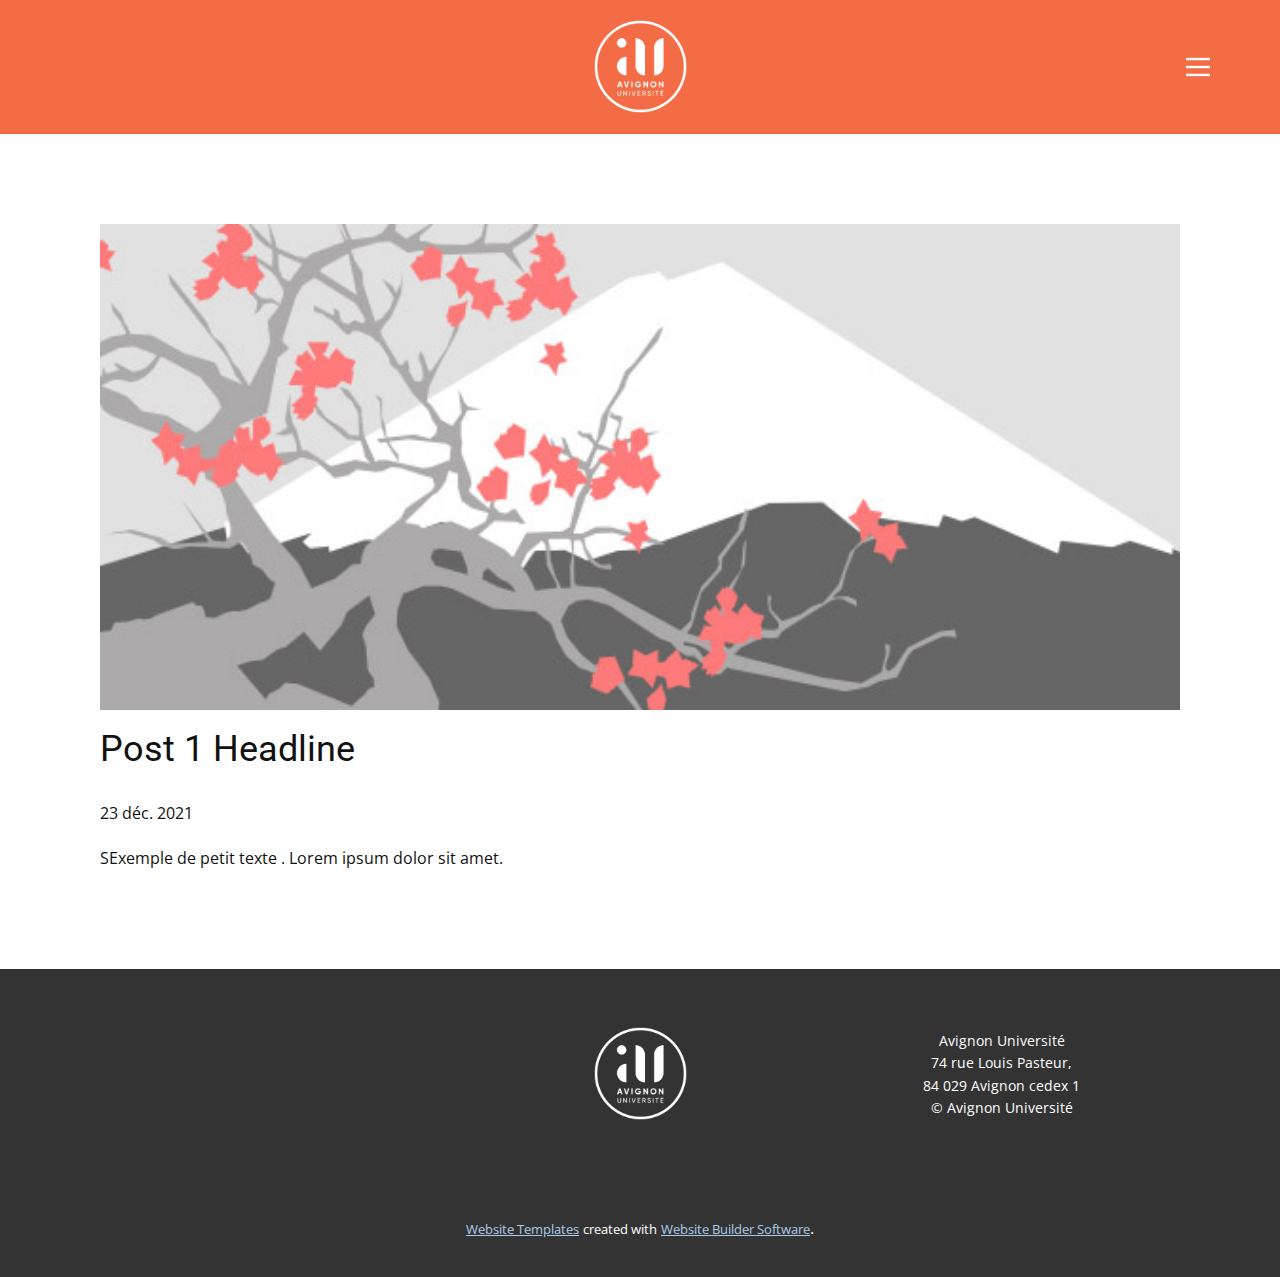
<file: blog/post.html>
<!doctype html>
<html style="font-size: 16px;"><head>
    <meta name="viewport" content="width=device-width, initial-scale=1.0">
    <meta charset="utf-8">
    <meta name="keywords" content="Post 1 Headline">
    <meta name="description" content="">
    <meta name="page_type" content="np-template-header-footer-from-plugin">
    <title>Post 1 Headline</title>
    <link rel="stylesheet" href="../nicepage.css" media="screen">
<link rel="stylesheet" href="../Post-Template.css" media="screen">
    <script class="u-script" type="text/javascript" src="../jquery.js" defer=""></script>
    <script class="u-script" type="text/javascript" src="../nicepage.js" defer=""></script>
    <meta name="generator" content="Nicepage 4.2.6, nicepage.com">
    <link id="u-theme-google-font" rel="stylesheet" href="https://fonts.googleapis.com/css?family=Roboto:100,100i,300,300i,400,400i,500,500i,700,700i,900,900i|Open+Sans:300,300i,400,400i,600,600i,700,700i,800,800i">
    
    
    <script type="application/ld+json">{
		"@context": "http://schema.org",
		"@type": "Organization",
		"name": "Site éducation",
		"logo": "images/logo_header_128x128.png"
}</script>
    <meta name="theme-color" content="#478ac9">
  </head>
  <body class="u-body"><header class="u-clearfix u-custom-color-3 u-header u-sticky u-sticky-c0af u-header" id="sec-9c91"><div class="u-clearfix u-sheet u-sheet-1">
        <a href="https://nicepage.com" class="u-image u-logo u-image-1" data-image-width="150" data-image-height="150">
          <img src="../images/logo_header_128x128.png" class="u-logo-image u-logo-image-1">
        </a>
        <nav class="u-align-left u-menu u-menu-dropdown u-nav-spacing-25 u-offcanvas u-menu-1" data-responsive-from="XL">
          <div class="menu-collapse">
            <a class="u-button-style u-custom-color-3 u-nav-link" href="#" style="font-size: calc(1em + 8px); background-image: none;">
              <svg class="u-svg-link" preserveAspectRatio="xMidYMin slice" viewBox="0 0 302 302" style=""><use xmlns:xlink="http://www.w3.org/1999/xlink" xlink:href="#svg-7b92"></use></svg>
              <svg xmlns="http://www.w3.org/2000/svg" xmlns:xlink="http://www.w3.org/1999/xlink" version="1.1" id="svg-7b92" x="0px" y="0px" viewBox="0 0 302 302" style="enable-background:new 0 0 302 302;" xml:space="preserve" class="u-svg-content"><g><rect y="36" width="302" height="30"></rect><rect y="236" width="302" height="30"></rect><rect y="136" width="302" height="30"></rect>
</g><g></g><g></g><g></g><g></g><g></g><g></g><g></g><g></g><g></g><g></g><g></g><g></g><g></g><g></g><g></g></svg>
            </a>
          </div>
          <div class="u-custom-menu u-nav-container">
            <ul class="u-nav u-unstyled u-nav-1"><li class="u-nav-item"><a class="u-button-style u-nav-link u-text-active-palette-1-base u-text-hover-palette-2-base" href="../Accueil.html" style="padding: 10px 20px;">Accueil</a>
</li><li class="u-nav-item"><a class="u-button-style u-nav-link u-text-active-palette-1-base u-text-hover-palette-2-base" href="../Selon-le-niveau-scolaire.html" style="padding: 10px 20px;">Selon le niveau scolaire</a>
</li><li class="u-nav-item"><a class="u-button-style u-nav-link u-text-active-palette-1-base u-text-hover-palette-2-base" href="../Selon-le-genre.html" style="padding: 10px 20px;">Selon le genre</a>
</li></ul>
          </div>
          <div class="u-custom-menu u-nav-container-collapse">
            <div class="u-align-center u-black u-container-style u-inner-container-layout u-opacity u-opacity-95 u-sidenav">
              <div class="u-inner-container-layout u-sidenav-overflow">
                <div class="u-menu-close"></div>
                <ul class="u-align-center u-nav u-popupmenu-items u-unstyled u-nav-2"><li class="u-nav-item"><a class="u-button-style u-nav-link" href="../Accueil.html" style="padding: 10px 20px;">Accueil</a>
</li><li class="u-nav-item"><a class="u-button-style u-nav-link" href="../Selon-le-niveau-scolaire.html" style="padding: 10px 20px;">Selon le niveau scolaire</a>
</li><li class="u-nav-item"><a class="u-button-style u-nav-link" href="../Selon-le-genre.html" style="padding: 10px 20px;">Selon le genre</a>
</li></ul>
              </div>
            </div>
            <div class="u-black u-menu-overlay u-opacity u-opacity-70"></div>
          </div>
        </nav>
      </div></header>
    <section class="u-align-center u-clearfix u-section-1" id="sec-fb99">
      <div class="u-clearfix u-sheet u-valign-middle-md u-valign-middle-sm u-valign-middle-xs u-sheet-1"><!--post_details--><!--post_details_options_json--><!--{"source":""}--><!--/post_details_options_json--><!--blog_post-->
        <div class="u-container-style u-expanded-width u-post-details u-post-details-1">
          <div class="u-container-layout u-valign-middle u-container-layout-1"><!--blog_post_image-->
            <img alt="" class="u-blog-control u-expanded-width u-image u-image-default u-image-1" src="[data-uri]"><!--/blog_post_image--><!--blog_post_header-->
            <h2 class="u-blog-control u-text u-text-1">Post 1 Headline</h2><!--/blog_post_header--><!--blog_post_metadata-->
            <div class="u-blog-control u-metadata u-metadata-1"><!--blog_post_metadata_date-->
              <span class="u-meta-date u-meta-icon">23 déc. 2021</span><!--/blog_post_metadata_date--><!--blog_post_metadata_category-->
              <!--/blog_post_metadata_category--><!--blog_post_metadata_comments-->
              <!--/blog_post_metadata_comments-->
            </div><!--/blog_post_metadata--><!--blog_post_content-->
            <div class="u-align-justify u-blog-control u-post-content u-text u-text-2 fr-view">
  SExemple de petit texte . Lorem ipsum dolor sit amet.
  </div><!--/blog_post_content-->
          </div>
        </div><!--/blog_post--><!--/post_details-->
      </div>
    </section>
    
    
    <footer class="u-align-center u-clearfix u-footer u-grey-80 u-footer" id="sec-92f5"><div class="u-clearfix u-sheet u-sheet-1">
        <a href="https://nicepage.com" class="u-image u-logo u-image-1" data-image-width="150" data-image-height="150">
          <img src="../images/logo_header_128x128.png" class="u-logo-image u-logo-image-1">
        </a>
        <p class="u-small-text u-text u-text-variant u-text-1"> Avignon Université<br>74 rue Louis Pasteur,<br>84 029 Avignon cedex 1<br>© Avignon Université
        </p>
      </div></footer>
    <section class="u-backlink u-clearfix u-grey-80">
      <a class="u-link" href="https://nicepage.com/website-templates" target="_blank">
        <span>Website Templates</span>
      </a>
      <p class="u-text">
        <span>created with</span>
      </p>
      <a class="u-link" href="" target="_blank">
        <span>Website Builder Software</span>
      </a>. 
    </section>
  
</body></html>
</file>
